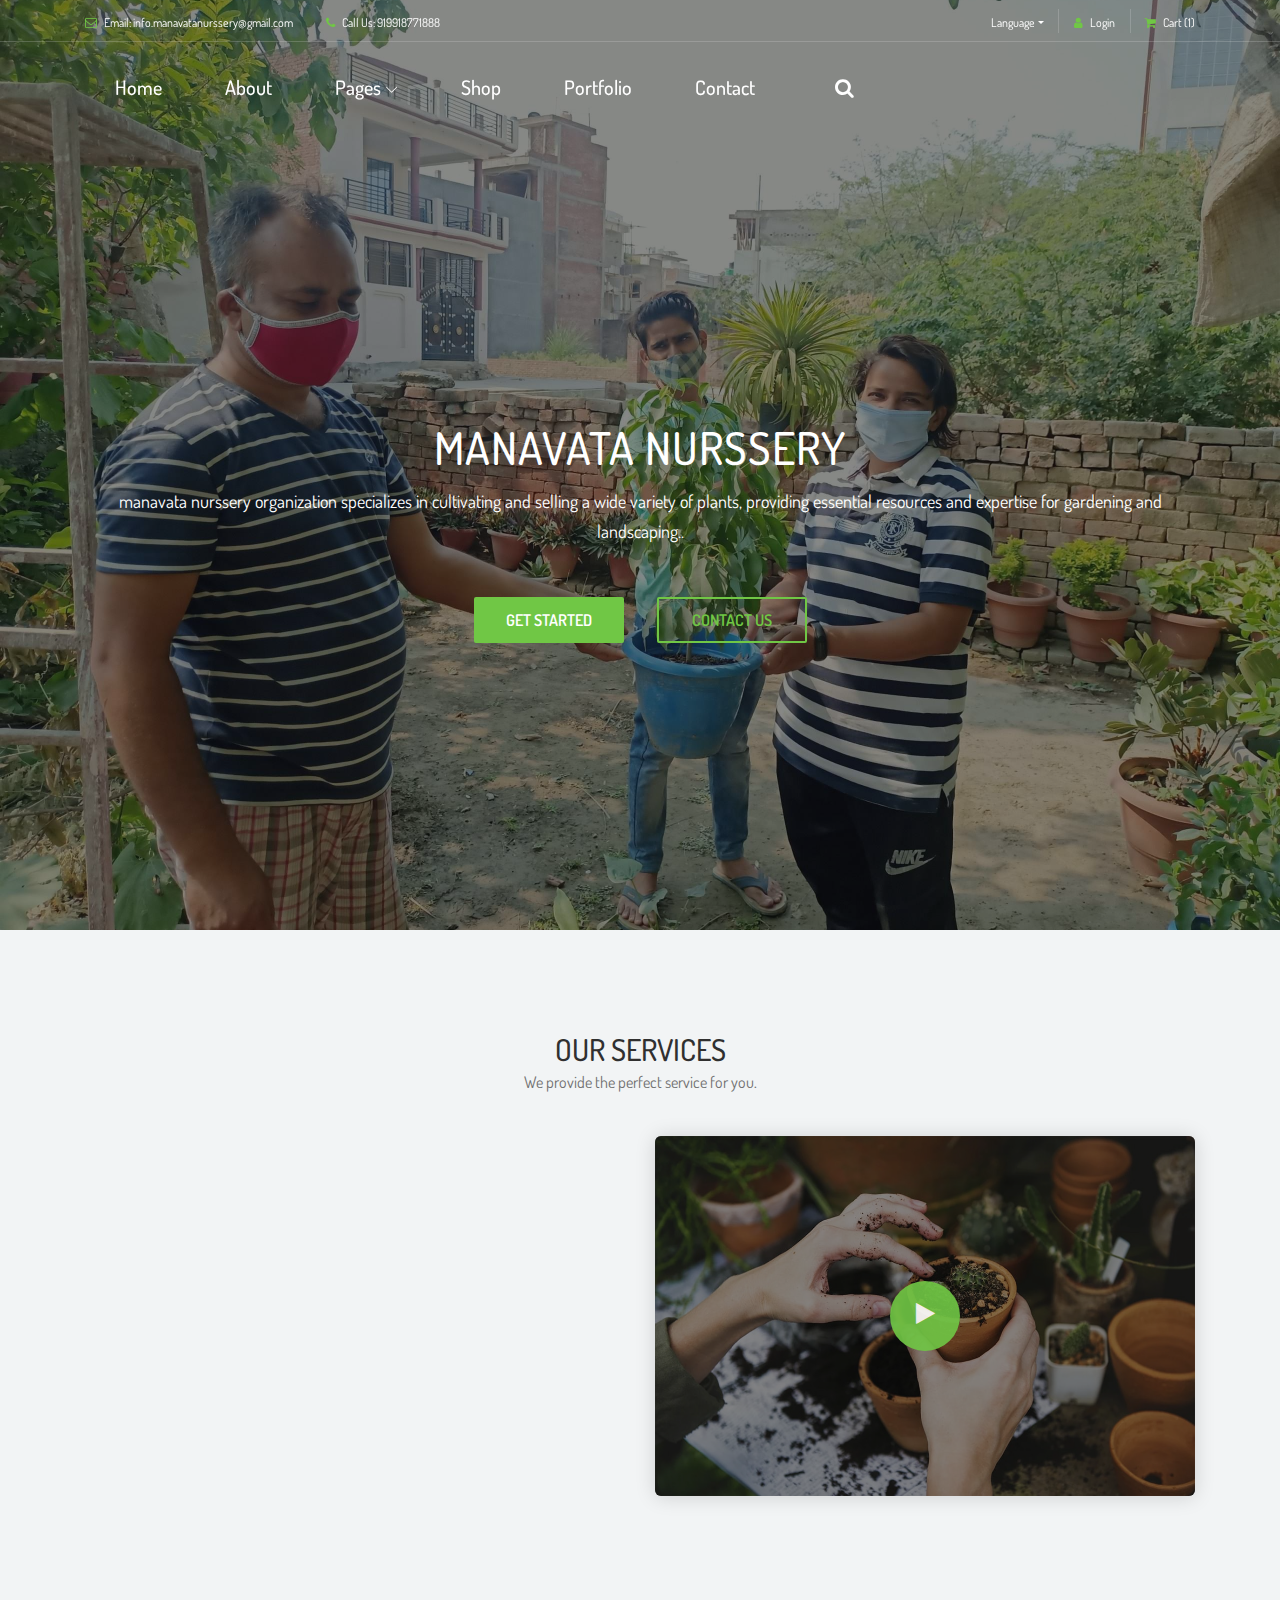
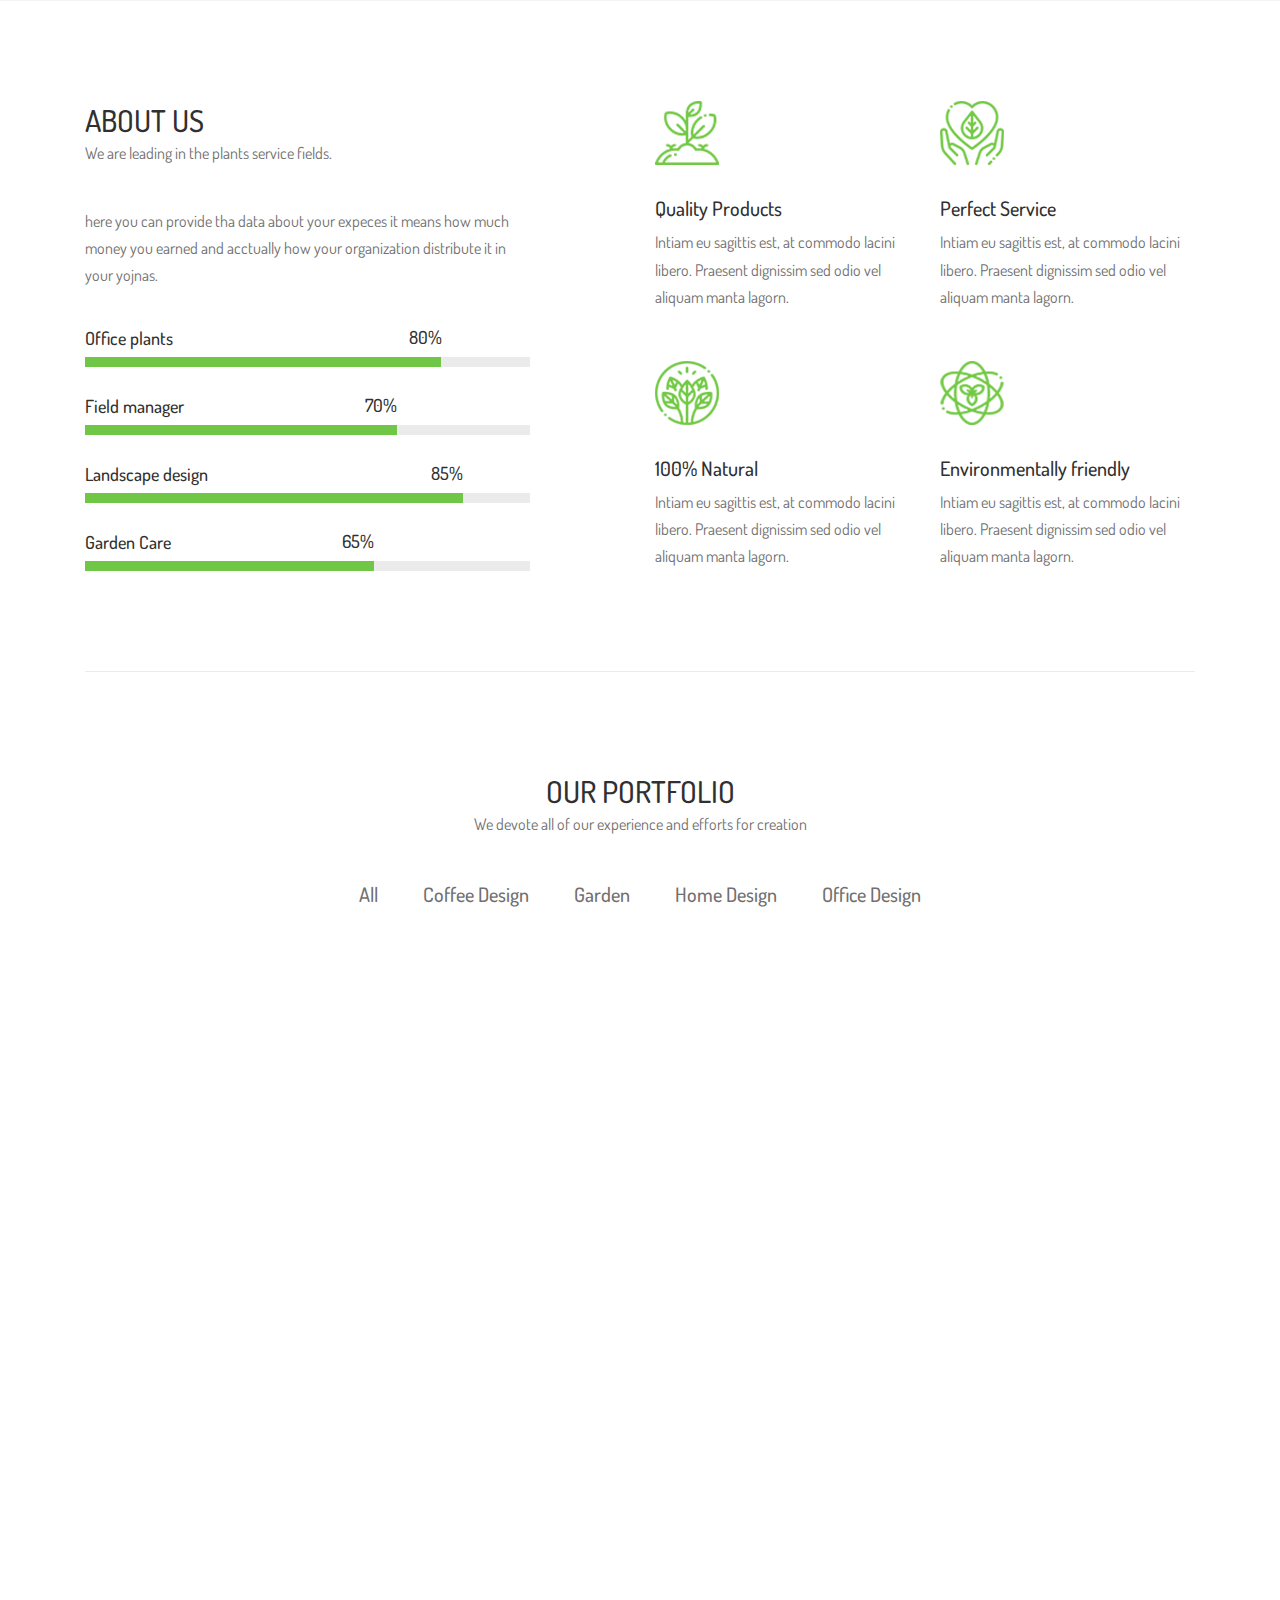
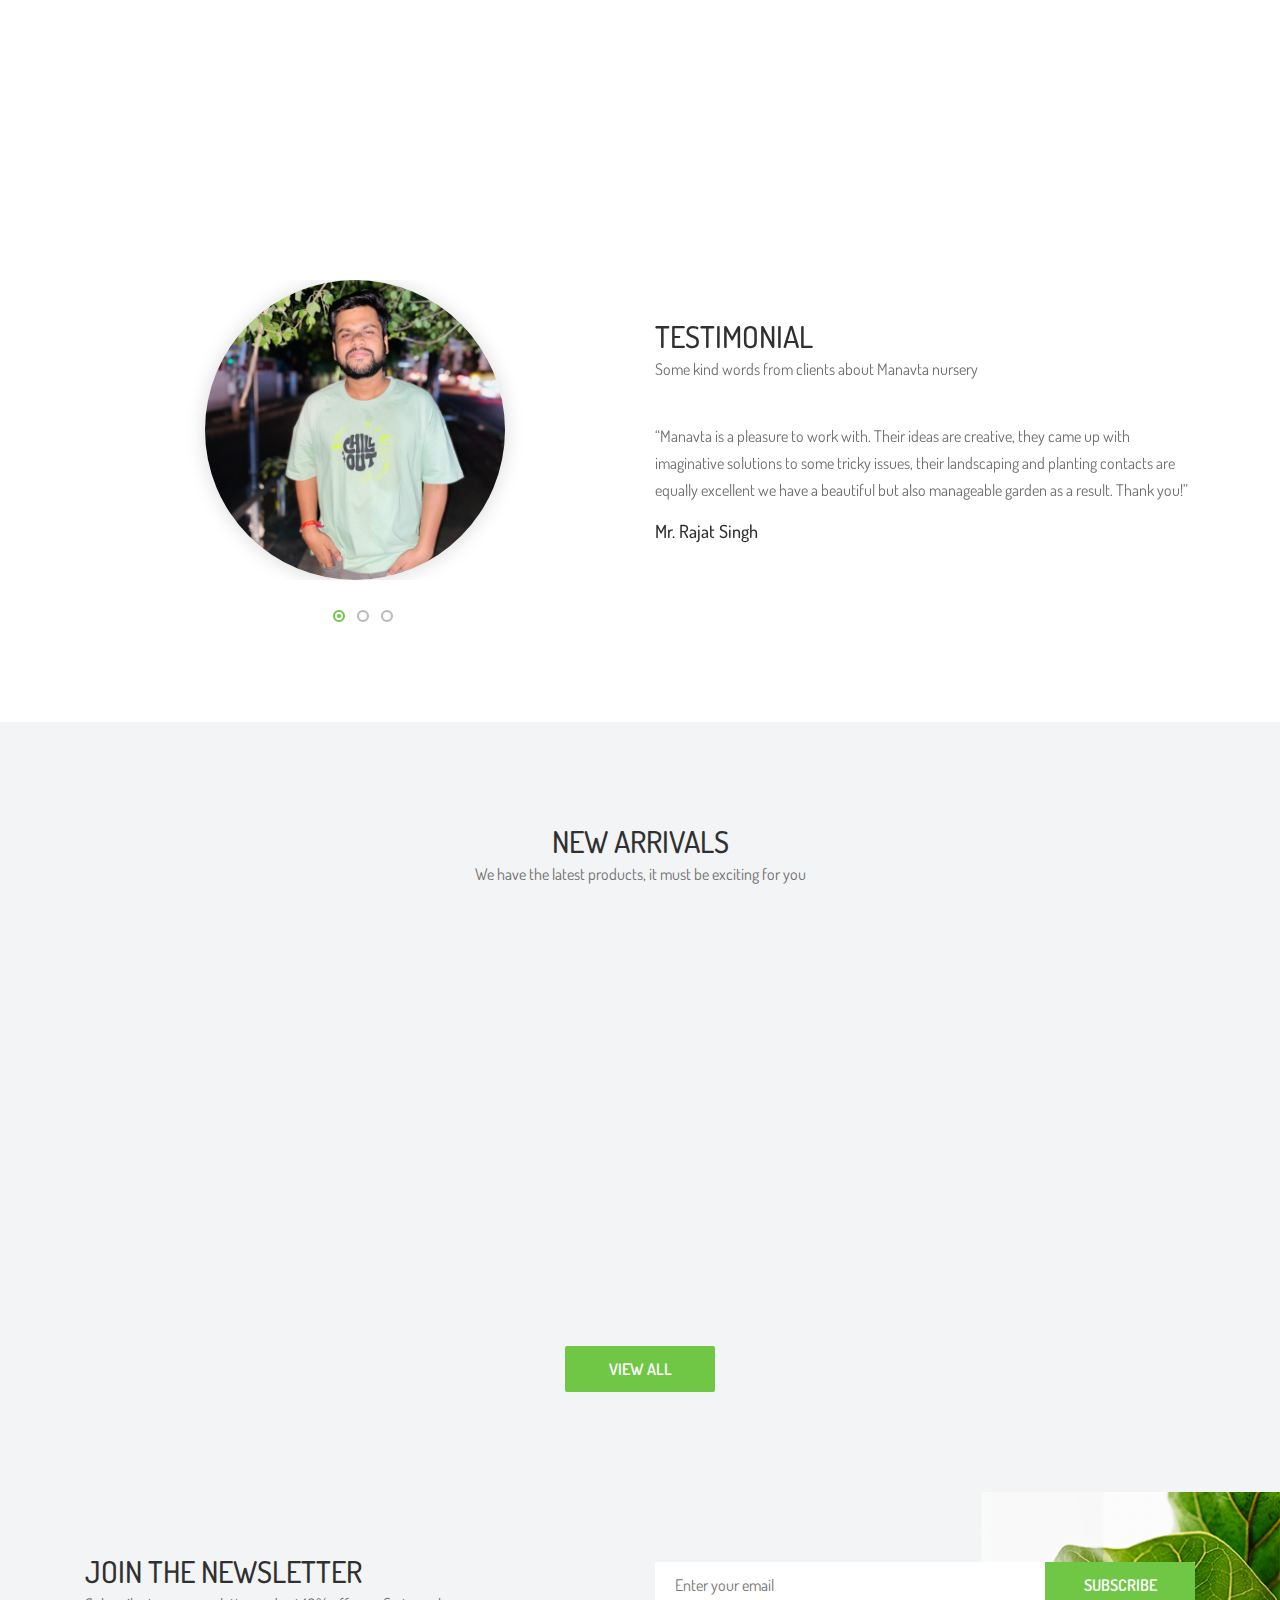
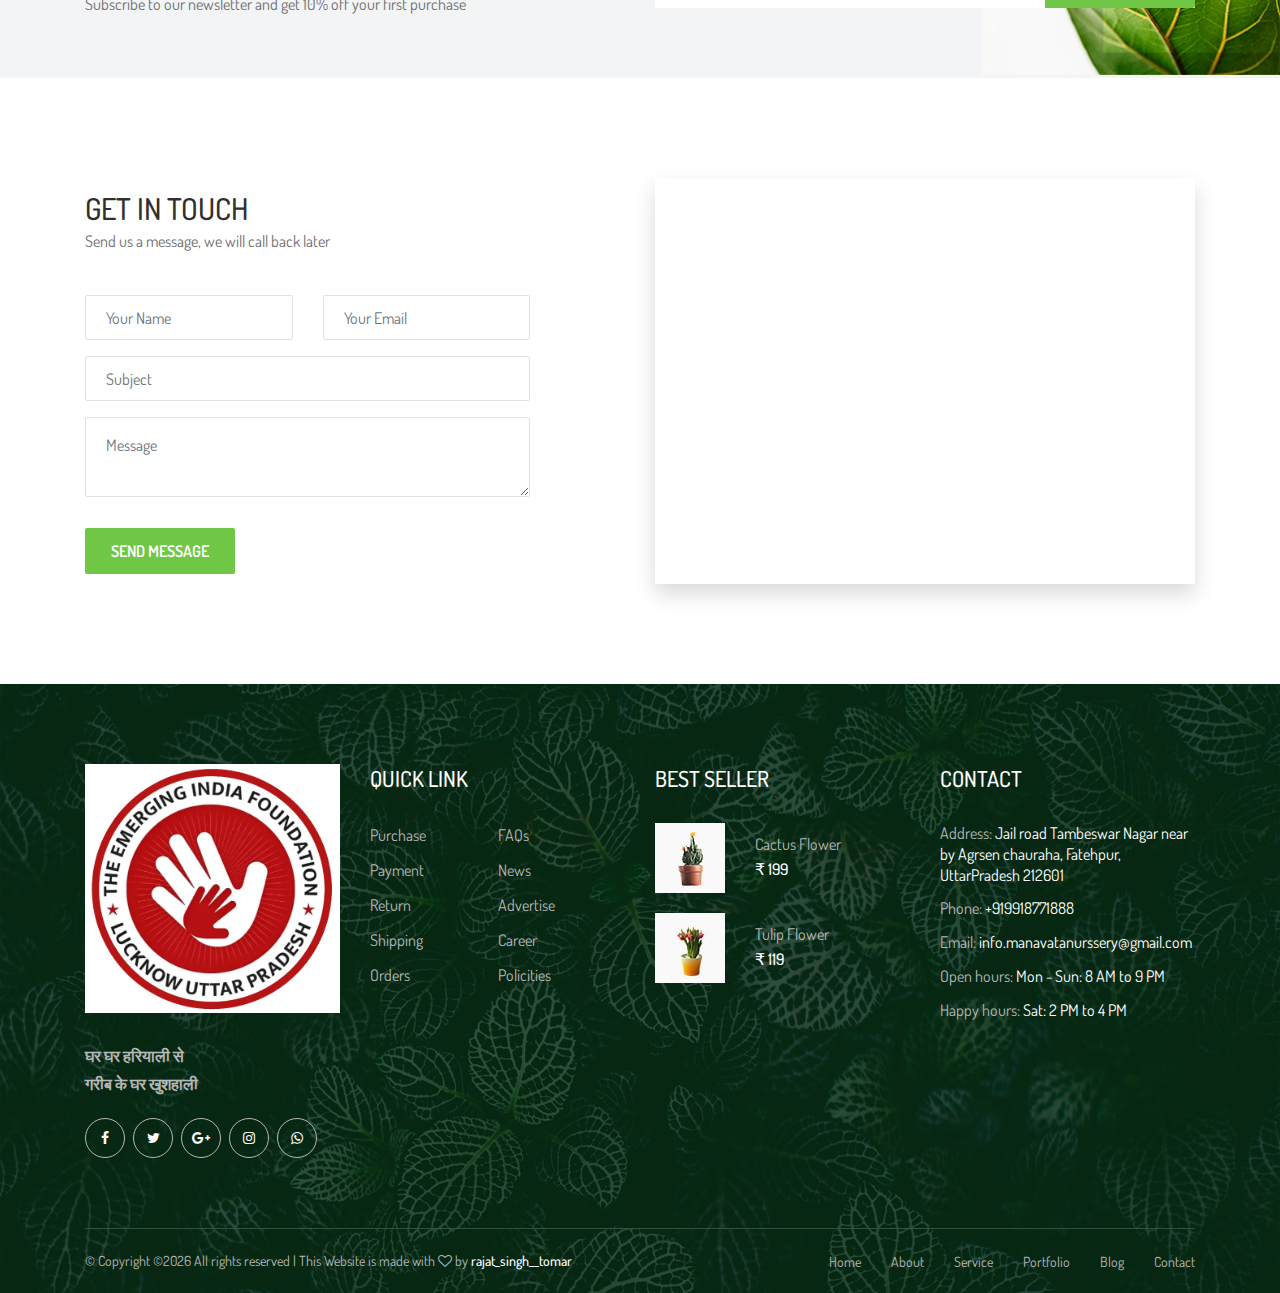
<file: index.html>
<!DOCTYPE html>
<html lang="en">

<head>
    <meta charset="UTF-8">
    <meta name="description" content="">
    <meta http-equiv="X-UA-Compatible" content="IE=edge">
    <meta name="viewport" content="width=device-width, initial-scale=1, shrink-to-fit=no">
    <!-- The above 4 meta tags *must* come first in the head; any other head content must come *after* these tags -->

    <!-- Title -->
    <title></title>

    <!-- Favicon -->
    <link rel="icon" href="img/core-img/favicon.ico">

    <!-- Core Stylesheet -->
    <link rel="stylesheet" href="style.css">

</head>

<body>
    <!-- Preloader -->
    <div class="preloader d-flex align-items-center justify-content-center">
        <div class="preloader-circle"></div>
        <div class="preloader-img">
            <img src="img/core-img/leaf.png" alt="">
        </div>
    </div>

    <!-- ##### Header Area Start ##### -->
    <header class="header-area">

        <!-- ***** Top Header Area ***** -->
        <div class="top-header-area">
            <div class="container">
                <div class="row">
                    <div class="col-12">
                        <div class="top-header-content d-flex align-items-center justify-content-between">
                            <!-- Top Header Content -->
                            <div class="top-header-meta">
                                <a href="#" data-toggle="tooltip" data-placement="bottom" title="infodeercreative@gmail.com"><i class="fa fa-envelope-o" aria-hidden="true"></i> <span>Email: info.manavatanurssery@gmail.com</span></a>
                                <a href="#" data-toggle="tooltip" data-placement="bottom" title="+1 234 122 122"><i class="fa fa-phone" aria-hidden="true"></i> <span>Call Us: 919918771888</span></a>
                            </div>

                            <!-- Top Header Content -->
                            <div class="top-header-meta d-flex">
                                <!-- Language Dropdown -->
                                <div class="language-dropdown">
                                    <div class="dropdown">
                                        <button class="btn btn-secondary dropdown-toggle mr-30" type="button" id="dropdownMenuButton" data-toggle="dropdown" aria-haspopup="true" aria-expanded="false">Language</button>
                                        <div class="dropdown-menu" aria-labelledby="dropdownMenuButton">
                                            <a class="dropdown-item" href="#">USA</a>
                                            <a class="dropdown-item" href="#">UK</a>
                                            <a class="dropdown-item" href="#">Bangla</a>
                                            <a class="dropdown-item" href="#">Hindi</a>
                                            <a class="dropdown-item" href="#">Spanish</a>
                                            <a class="dropdown-item" href="#">Latin</a>
                                        </div>
                                    </div>
                                </div>
                                <!-- Login -->
                                <div class="login">
                                    <a href="#"><i class="fa fa-user" aria-hidden="true"></i> <span>Login</span></a>
                                </div>
                                <!-- Cart -->
                                <div class="cart">
                                    <a href="#"><i class="fa fa-shopping-cart" aria-hidden="true"></i> <span>Cart <span class="cart-quantity">(1)</span></span></a>
                                </div>
                            </div>
                        </div>
                    </div>
                </div>
            </div>
        </div>

        <!-- ***** Navbar Area ***** -->
        <div class="alazea-main-menu">
            <div class="classy-nav-container breakpoint-off">
                <div class="container">
                    <!-- Menu -->
                    <nav class="classy-navbar justify-content-between" id="alazeaNav">

                        <!-- Nav Brand -->
                        <!-- <a href="index.html" class="nav-brand"><img src="img/core-img/logo.png" alt=""></a> -->
<!-- logo is not fanilized yet we need to use the same logo in the navebar  -->
                        <!-- Navbar Toggler -->
                        <div class="classy-navbar-toggler">
                            <span class="navbarToggler"><span></span><span></span><span></span></span>
                        </div>

                        <!-- Menu -->
                        <div class="classy-menu">

                            <!-- Close Button -->
                            <div class="classycloseIcon">
                                <div class="cross-wrap"><span class="top"></span><span class="bottom"></span></div>
                            </div>

                            <!-- Navbar Start -->
                            <div class="classynav">
                                <ul>
                                    <li><a href="index.html">Home</a></li>
                                    <li><a href="about.html">About</a></li>
                                    <li><a href="#">Pages</a>
                                        <ul class="dropdown">
                                            <li><a href="index.html">Home</a></li>
                                            <li><a href="about.html">About</a></li>
                                            <li><a href="shop.html">Shop</a>
                                                <ul class="dropdown">
                                                    <li><a href="shop.html">Shop</a></li>
                                                    <li><a href="shop-details.html">Shop Details</a></li>
                                                    <li><a href="cart.html">Shopping Cart</a></li>
                                                    <li><a href="checkout.html">Checkout</a></li>
                                                </ul>
                                            </li>
                                            <li><a href="portfolio.html">Portfolio</a>
                                                <ul class="dropdown">
                                                    <li><a href="portfolio.html">Portfolio</a></li>
                                                    <li><a href="single-portfolio.html">Portfolio Details</a></li>
                                                </ul>
                                            </li>
                                            <li><a href="blog.html">Blog</a>
                                                <ul class="dropdown">
                                                    <li><a href="blog.html">Blog</a></li>
                                                    <li><a href="single-post.html">Blog Details</a></li>
                                                </ul>
                                            </li>
                                            <li><a href="contact.html">Contact</a></li>
                                        </ul>
                                    </li>
                                    <li><a href="shop.html">Shop</a></li>
                                    <li><a href="portfolio.html">Portfolio</a></li>
                                    <li><a href="contact.html">Contact</a></li>
                                </ul>

                                <!-- Search Icon -->
                                <div id="searchIcon">
                                    <i class="fa fa-search" aria-hidden="true"></i>
                                </div>

                            </div>
                            <!-- Navbar End -->
                        </div>
                    </nav>

                    <!-- Search Form -->
                    <div class="search-form">
                        <form action="#" method="get">
                            <input type="search" name="search" id="search" placeholder="Type keywords &amp; press enter...">
                            <button type="submit" class="d-none"></button>
                        </form>
                        <!-- Close Icon -->
                        <div class="closeIcon"><i class="fa fa-times" aria-hidden="true"></i></div>
                    </div>
                </div>
            </div>
        </div>
    </header>
    <!-- ##### Header Area End ##### -->

    <!-- ##### Hero Area Start ##### -->
    <section class="hero-area">
        <div class="hero-post-slides owl-carousel">

            <!-- Single Hero Post -->
            <div class="single-hero-post bg-overlay">
                <!-- Post Image -->
                <div class="slide-img bg-img" style="background-image: url( banner1.jpg);"></div>
                <div class="container h-100">
                    <div class="row h-100 align-items-center">
                        <div class="col-12">
                            <!-- Post Content -->
                            <div class="hero-slides-content text-center">
                                <h2>manavata Nurssery</h2>
                                <p>manavata nurssery organization specializes in cultivating and selling a wide variety of plants, providing essential resources and expertise for gardening and landscaping..</p>
                                <div class="welcome-btn-group">
                                    <a href="shop.html" class="btn alazea-btn mr-30">GET STARTED</a>
                                    <a href="contact.html" class="btn alazea-btn active">CONTACT US</a>
                                </div>
                            </div>
                        </div>
                    </div>
                </div>
            </div>

            <!-- Single Hero Post -->
            <div class="single-hero-post bg-overlay">
                <!-- Post Image -->
                <div class="slide-img bg-img" style="background-image: url(banner2.jpg);"></div>
                <div class="container h-100">
                    <div class="row h-100 align-items-center">
                        <div class="col-12">
                            <!-- Post Content -->
                            <div class="hero-slides-content text-center">
                                <h2>manavata Nurssery</h2>
                                <p>manavata nurssery organization specializes in cultivating and selling a wide variety of plants, providing essential resources and expertise for gardening and landscaping.</p>
                                <div class="welcome-btn-group">
                                    <a href="shop.html" class="btn alazea-btn mr-30">GET STARTED</a>
                                    <a href="contact.html" class="btn alazea-btn active">CONTACT US</a>
                                </div>
                            </div>
                        </div>
                    </div>
                </div>
            </div>

        </div>
    </section>
    <!-- ##### Hero Area End ##### -->

    <!-- ##### Service Area Start ##### -->
    <section class="our-services-area bg-gray section-padding-100-0">
        <div class="container">
            <div class="row">
                <div class="col-12">
                    <!-- Section Heading -->
                    <div class="section-heading text-center">
                        <h2>OUR SERVICES</h2>
                        <p>We provide the perfect service for you.</p>
                    </div>
                </div>
            </div>

            <div class="row justify-content-between">
                <div class="col-12 col-lg-5">
                    <div class="alazea-service-area mb-100">

                        <!-- Single Service Area -->
                        <div class="single-service-area d-flex align-items-center wow fadeInUp" data-wow-delay="100ms">
                            <!-- Icon -->
                            <div class="service-icon mr-30">
                                <img src="img/core-img/s1.png" alt="">
                            </div>
                            <!-- Content -->
                            <div class="service-content">
                                <h5>Plants Care</h5>
                                <p>In Aenean purus, pretium sito amet sapien denim moste consectet sedoni urna placerat sodales.service its.</p>
                            </div>
                        </div>

                        <!-- Single Service Area -->
                        <div class="single-service-area d-flex align-items-center wow fadeInUp" data-wow-delay="300ms">
                            <!-- Icon -->
                            <div class="service-icon mr-30">
                                <img src="img/core-img/s2.png" alt="">
                            </div>
                            <!-- Content -->
                            <div class="service-content">
                                <h5>Pressure Washing</h5>
                                <p>In Aenean purus, pretium sito amet sapien denim moste consectet sedoni urna placerat sodales.service its.</p>
                            </div>
                        </div>

                        <!-- Single Service Area -->
                        <div class="single-service-area d-flex align-items-center wow fadeInUp" data-wow-delay="500ms">
                            <!-- Icon -->
                            <div class="service-icon mr-30">
                                <img src="img/core-img/s3.png" alt="">
                            </div>
                            <!-- Content -->
                            <div class="service-content">
                                <h5>Tree Service &amp; Trimming</h5>
                                <p>In Aenean purus, pretium sito amet sapien denim moste consectet sedoni urna placerat sodales.service its.</p>
                            </div>
                        </div>

                    </div>
                </div>

                <div class="col-12 col-lg-6">
                    <div class="alazea-video-area bg-overlay mb-100">
                        <img src="img/bg-img/23.jpg" alt="">
                        <a href="http://www.youtube.com/watch?v=7HKoqNJtMTQ" class="video-icon">
                            <i class="fa fa-play" aria-hidden="true"></i>
                        </a>
                    </div>
                </div>
            </div>
        </div>
    </section>
    <!-- ##### Service Area End ##### -->

    <!-- ##### About Area Start ##### -->
    <section class="about-us-area section-padding-100-0">
        <div class="container">
            <div class="row justify-content-between">
                <div class="col-12 col-lg-5">
                    <!-- Section Heading -->
                    <div class="section-heading">
                        <h2>ABOUT US</h2>
                        <p>We are leading in the plants service fields.</p>
                    </div>
                    <p>here you can provide tha data about your expeces
                        it means how much money you earned and acctually how your organization distribute it in your yojnas.</p>

                    <!-- Progress Bar Content Area -->
                    <div class="alazea-progress-bar mb-50">
                        <!-- Single Progress Bar -->
                        <div class="single_progress_bar">
                            <p>Office plants</p>
                            <div id="bar1" class="barfiller">
                                <div class="tipWrap">
                                    <span class="tip"></span>
                                </div>
                                <span class="fill" data-percentage="80"></span>
                            </div>
                        </div>

                        <!-- Single Progress Bar -->
                        <div class="single_progress_bar">
                            <p>Field manager</p>
                            <div id="bar2" class="barfiller">
                                <div class="tipWrap">
                                    <span class="tip"></span>
                                </div>
                                <span class="fill" data-percentage="70"></span>
                            </div>
                        </div>

                        <!-- Single Progress Bar -->
                        <div class="single_progress_bar">
                            <p>Landscape design</p>
                            <div id="bar3" class="barfiller">
                                <div class="tipWrap">
                                    <span class="tip"></span>
                                </div>
                                <span class="fill" data-percentage="85"></span>
                            </div>
                        </div>

                        <!-- Single Progress Bar -->
                        <div class="single_progress_bar">
                            <p>Garden Care</p>
                            <div id="bar4" class="barfiller">
                                <div class="tipWrap">
                                    <span class="tip"></span>
                                </div>
                                <span class="fill" data-percentage="65"></span>
                            </div>
                        </div>
                    </div>
                </div>

                <div class="col-12 col-lg-6">
                    <div class="alazea-benefits-area">
                        <div class="row">
                            <!-- Single Benefits Area -->
                            <div class="col-12 col-sm-6">
                                <div class="single-benefits-area">
                                    <img src="img/core-img/b1.png" alt="">
                                    <h5>Quality Products</h5>
                                    <p>Intiam eu sagittis est, at commodo lacini libero. Praesent dignissim sed odio vel aliquam manta lagorn.</p>
                                </div>
                            </div>

                            <!-- Single Benefits Area -->
                            <div class="col-12 col-sm-6">
                                <div class="single-benefits-area">
                                    <img src="img/core-img/b2.png" alt="">
                                    <h5>Perfect Service</h5>
                                    <p>Intiam eu sagittis est, at commodo lacini libero. Praesent dignissim sed odio vel aliquam manta lagorn.</p>
                                </div>
                            </div>

                            <!-- Single Benefits Area -->
                            <div class="col-12 col-sm-6">
                                <div class="single-benefits-area">
                                    <img src="img/core-img/b3.png" alt="">
                                    <h5>100% Natural</h5>
                                    <p>Intiam eu sagittis est, at commodo lacini libero. Praesent dignissim sed odio vel aliquam manta lagorn.</p>
                                </div>
                            </div>

                            <!-- Single Benefits Area -->
                            <div class="col-12 col-sm-6">
                                <div class="single-benefits-area">
                                    <img src="img/core-img/b4.png" alt="">
                                    <h5>Environmentally friendly</h5>
                                    <p>Intiam eu sagittis est, at commodo lacini libero. Praesent dignissim sed odio vel aliquam manta lagorn.</p>
                                </div>
                            </div>
                        </div>
                    </div>
                </div>
            </div>
        </div>

        <div class="container">
            <div class="row">
                <div class="col-12">
                    <div class="border-line"></div>
                </div>
            </div>
        </div>
    </section>
    <!-- ##### About Area End ##### -->

    <!-- ##### Portfolio Area Start ##### -->
    <section class="alazea-portfolio-area section-padding-100-0">
        <div class="container">
            <div class="row">
                <div class="col-12">
                    <!-- Section Heading -->
                    <div class="section-heading text-center">
                        <h2>OUR PORTFOLIO</h2>
                        <p>We devote all of our experience and efforts for creation</p>
                    </div>
                </div>
            </div>
        </div>

        <div class="container-fluid">
            <div class="row">
                <div class="col-12">
                    <div class="alazea-portfolio-filter">
                        <div class="portfolio-filter">
                            <button class="btn active" data-filter="*">All</button>
                            <button class="btn" data-filter=".design">Coffee Design</button>
                            <button class="btn" data-filter=".garden">Garden</button>
                            <button class="btn" data-filter=".home-design">Home Design</button>
                            <button class="btn" data-filter=".office-design">Office Design</button>
                        </div>
                    </div>
                </div>
            </div>

            <div class="row alazea-portfolio">

                <!-- Single Portfolio Area -->
                <div class="col-12 col-sm-6 col-lg-3 single_portfolio_item design home-design wow fadeInUp" data-wow-delay="100ms">
                    <!-- Portfolio Thumbnail -->
                    <div class="portfolio-thumbnail bg-img" style="background-image: url(img/bg-img/16.jpg);"></div>
                    <!-- Portfolio Hover Text -->
                    <div class="portfolio-hover-overlay">
                        <a href="img/bg-img/16.jpg" class="portfolio-img d-flex align-items-center justify-content-center" title="Portfolio 1">
                            <div class="port-hover-text">
                                <h3>Minimal Flower Store</h3>
                                <h5>Office Plants</h5>
                            </div>
                        </a>
                    </div>
                </div>

                <!-- Single Portfolio Area -->
                <div class="col-12 col-sm-6 col-lg-3 single_portfolio_item garden wow fadeInUp" data-wow-delay="200ms">
                    <!-- Portfolio Thumbnail -->
                    <div class="portfolio-thumbnail bg-img" style="background-image: url(img/bg-img/17.jpg);"></div>
                    <!-- Portfolio Hover Text -->
                    <div class="portfolio-hover-overlay">
                        <a href="img/bg-img/17.jpg" class="portfolio-img d-flex align-items-center justify-content-center" title="Portfolio 2">
                            <div class="port-hover-text">
                                <h3>Minimal Flower Store</h3>
                                <h5>Office Plants</h5>
                            </div>
                        </a>
                    </div>
                </div>

                <!-- Single Portfolio Area -->
                <div class="col-12 col-sm-6 col-lg-3 single_portfolio_item garden design wow fadeInUp" data-wow-delay="300ms">
                    <!-- Portfolio Thumbnail -->
                    <div class="portfolio-thumbnail bg-img" style="background-image: url(img/bg-img/18.jpg);"></div>
                    <!-- Portfolio Hover Text -->
                    <div class="portfolio-hover-overlay">
                        <a href="img/bg-img/18.jpg" class="portfolio-img d-flex align-items-center justify-content-center" title="Portfolio 3">
                            <div class="port-hover-text">
                                <h3>Minimal Flower Store</h3>
                                <h5>Office Plants</h5>
                            </div>
                        </a>
                    </div>
                </div>

                <!-- Single Portfolio Area -->
                <div class="col-12 col-sm-6 col-lg-3 single_portfolio_item garden office-design wow fadeInUp" data-wow-delay="400ms">
                    <!-- Portfolio Thumbnail -->
                    <div class="portfolio-thumbnail bg-img" style="background-image: url(img/bg-img/19.jpg);"></div>
                    <!-- Portfolio Hover Text -->
                    <div class="portfolio-hover-overlay">
                        <a href="img/bg-img/19.jpg" class="portfolio-img d-flex align-items-center justify-content-center" title="Portfolio 4">
                            <div class="port-hover-text">
                                <h3>Minimal Flower Store</h3>
                                <h5>Office Plants</h5>
                            </div>
                        </a>
                    </div>
                </div>

                <!-- Single Portfolio Area -->
                <div class="col-12 col-sm-6 col-lg-3 single_portfolio_item design office-design wow fadeInUp" data-wow-delay="100ms">
                    <!-- Portfolio Thumbnail -->
                    <div class="portfolio-thumbnail bg-img" style="background-image: url(img/bg-img/20.jpg);"></div>
                    <!-- Portfolio Hover Text -->
                    <div class="portfolio-hover-overlay">
                        <a href="img/bg-img/20.jpg" class="portfolio-img d-flex align-items-center justify-content-center" title="Portfolio 5">
                            <div class="port-hover-text">
                                <h3>Minimal Flower Store</h3>
                                <h5>Office Plants</h5>
                            </div>
                        </a>
                    </div>
                </div>

                <!-- Single Portfolio Area -->
                <div class="col-12 col-sm-6 col-lg-3 single_portfolio_item garden wow fadeInUp" data-wow-delay="200ms">
                    <!-- Portfolio Thumbnail -->
                    <div class="portfolio-thumbnail bg-img" style="background-image: url(img/bg-img/21.jpg);"></div>
                    <!-- Portfolio Hover Text -->
                    <div class="portfolio-hover-overlay">
                        <a href="img/bg-img/21.jpg" class="portfolio-img d-flex align-items-center justify-content-center" title="Portfolio 6">
                            <div class="port-hover-text">
                                <h3>Minimal Flower Store</h3>
                                <h5>Office Plants</h5>
                            </div>
                        </a>
                    </div>
                </div>

                <!-- Single Portfolio Area -->
                <div class="col-12 col-lg-6 single_portfolio_item home-design wow fadeInUp" data-wow-delay="300ms">
                    <!-- Portfolio Thumbnail -->
                    <div class="portfolio-thumbnail bg-img" style="background-image: url(img/bg-img/22.jpg);"></div>
                    <!-- Portfolio Hover Text -->
                    <div class="portfolio-hover-overlay">
                        <a href="img/bg-img/22.jpg" class="portfolio-img d-flex align-items-center justify-content-center" title="Portfolio 7">
                            <div class="port-hover-text">
                                <h3>Minimal Flower Store</h3>
                                <h5>Office Plants</h5>
                            </div>
                        </a>
                    </div>
                </div>

            </div>
        </div>
    </section>
    <!-- ##### Portfolio Area End ##### -->

    <!-- ##### Testimonial Area Start ##### -->
    <section class="testimonial-area section-padding-100">
        <div class="container">
            <div class="row">
                <div class="col-12">
                    <div class="testimonials-slides owl-carousel">

                        <!-- Single Testimonial Slide -->
                        <div class="single-testimonial-slide">
                            <div class="row align-items-center">
                                <div class="col-12 col-md-6">
                                    <div class="testimonial-thumb">
                                        <img src="file.jpg" alt="">
                                    </div>
                                </div>
                                <div class="col-12 col-md-6">
                                    <div class="testimonial-content">
                                        <!-- Section Heading -->
                                        <div class="section-heading">
                                            <h2>TESTIMONIAL</h2>
                                            <p>Some kind words from clients about Manavta nursery</p>
                                        </div>
                                        <p>“Manavta is a pleasure to work with. Their ideas are creative, they came up with imaginative solutions to some tricky issues, their landscaping and planting contacts are equally excellent we have a beautiful but also manageable garden as a result. Thank you!”</p>
                                        <div class="testimonial-author-info">
                                            <h6>Mr. Rajat Singh</h6>
                                            <!-- <p>CEO of </p> -->
                                        </div>
                                    </div>
                                </div>
                            </div>
                        </div>

                        <!-- Single Testimonial Slide -->
                        <div class="single-testimonial-slide">
                            <div class="row align-items-center">
                                <div class="col-12 col-md-6">
                                    <div class="testimonial-thumb">
                                        <img src="dr. himanshu manavta nuurssary.jpg" alt="">
                                    </div>
                                </div>
                                <div class="col-12 col-md-6">
                                    <div class="testimonial-content">
                                        <!-- Section Heading -->
                                        <div class="section-heading">
                                            <h2>TESTIMONIAL</h2>
                                            <p>Some kind words from clients about manavatanurssery</p>
                                        </div>
                                        <p>“ManavtaNurssery is a pleasure to work with. Their ideas are creative, they came up with imaginative solutions to some tricky issues, their landscaping and planting contacts are equally excellent we have a beautiful but also manageable garden as a result. Thank you!”</p>
                                        <div class="testimonial-author-info">
                                            <h6>Dr. Himanshu</h6>
                                            <p>CEO of manavatanurssery</p>
                                        </div>
                                    </div>
                                </div>
                            </div>
                        </div>

                        <!-- Single Testimonial Slide -->
                        <div class="single-testimonial-slide">
                            <div class="row align-items-center">
                                <div class="col-12 col-md-6">
                                    <div class="testimonial-thumb">
                                        <img src="img/bg-img/15.jpg" alt="">
                                    </div>
                                </div>
                                <div class="col-12 col-md-6">
                                    <div class="testimonial-content">
                                        <!-- Section Heading -->
                                        <div class="section-heading">
                                            <h2>TESTIMONIAL</h2>
                                            <p>Some kind words from clients about Manawatanusery</p>
                                        </div>
                                        <p>Lorem ipsum dolor sit amet consectetur adipisicing elit. Error asperiores excepturi repudiandae dolor cupiditate facilis temporibus sint voluptas, unde labore et molestias corrupti eaque. Illum quo suscipit aut perspiciatis, atque eveniet impedit maxime iusto, exercitationem officia quasi et dolore vitae!</p>
                                        <div class="testimonial-author-info">
                                            <h6>Mr. Jonas Nick</h6>
                                            <p>CEO of NAVATECH</p>
                                        </div>
                                    </div>
                                </div>
                            </div>
                        </div>

                    </div>
                </div>
            </div>
        </div>
    </section>
    <!-- ##### Testimonial Area End ##### -->

    <!-- ##### Product Area Start ##### -->
    <section class="new-arrivals-products-area bg-gray section-padding-100">
        <div class="container">
            <div class="row">
                <div class="col-12">
                    <!-- Section Heading -->
                    <div class="section-heading text-center">
                        <h2>NEW ARRIVALS</h2>
                        <p>We have the latest products, it must be exciting for you</p>
                    </div>
                </div>
            </div>

            <div class="row">

                <!-- Single Product Area -->
                <div class="col-12 col-sm-6 col-lg-3">
                    <div class="single-product-area mb-50 wow fadeInUp" data-wow-delay="100ms">
                        <!-- Product Image -->
                        <div class="product-img">
                            <a href="shop-details.html"><img src="img/bg-img/9.jpg" alt=""></a>
                            <!-- Product Tag -->
                            <div class="product-tag">
                                <a href="#">Hot</a>
                            </div>
                            <div class="product-meta d-flex">
                                <a href="#" class="wishlist-btn"><i class="icon_heart_alt"></i></a>
                                <a href="cart.html" class="add-to-cart-btn">Add to cart</a>
                                <a href="#" class="compare-btn"><i class="arrow_left-right_alt"></i></a>
                            </div>
                        </div>
                        <!-- Product Info -->
                        <div class="product-info mt-15 text-center">
                            <a href="shop-details.html">
                                <p>Cactus Flower</p>
                            </a>
                            <h6>₹ 199</h6>
                        </div>
                    </div>
                </div>

                <!-- Single Product Area -->
                <div class="col-12 col-sm-6 col-lg-3">
                    <div class="single-product-area mb-50 wow fadeInUp" data-wow-delay="200ms">
                        <!-- Product Image -->
                        <div class="product-img">
                            <a href="shop-details.html"><img src="img/bg-img/10.jpg" alt=""></a>
                            <div class="product-meta d-flex">
                                <a href="#" class="wishlist-btn"><i class="icon_heart_alt"></i></a>
                                <a href="cart.html" class="add-to-cart-btn">Add to cart</a>
                                <a href="#" class="compare-btn"><i class="arrow_left-right_alt"></i></a>
                            </div>
                        </div>
                        <!-- Product Info -->
                        <div class="product-info mt-15 text-center">
                            <a href="shop-details.html">
                                <p>Cactus Flower</p>
                            </a>
                            <h6>₹ 199</h6>
                        </div>
                    </div>
                </div>

                <!-- Single Product Area -->
                <div class="col-12 col-sm-6 col-lg-3">
                    <div class="single-product-area mb-50 wow fadeInUp" data-wow-delay="300ms">
                        <!-- Product Image -->
                        <div class="product-img">
                            <a href="shop-details.html"><img src="img/bg-img/11.jpg" alt=""></a>
                            <div class="product-meta d-flex">
                                <a href="#" class="wishlist-btn"><i class="icon_heart_alt"></i></a>
                                <a href="cart.html" class="add-to-cart-btn">Add to cart</a>
                                <a href="#" class="compare-btn"><i class="arrow_left-right_alt"></i></a>
                            </div>
                        </div>
                        <!-- Product Info -->
                        <div class="product-info mt-15 text-center">
                            <a href="shop-details.html">
                                <p>Cactus Flower</p>
                            </a>
                            <h6>₹ 199</h6>
                        </div>
                    </div>
                </div>

                <!-- Single Product Area -->
                <div class="col-12 col-sm-6 col-lg-3">
                    <div class="single-product-area mb-50 wow fadeInUp" data-wow-delay="400ms">
                        <!-- Product Image -->
                        <div class="product-img">
                            <a href="shop-details.html"><img src="img/bg-img/12.jpg" alt=""></a>
                            <!-- Product Tag -->
                            <div class="product-tag sale-tag">
                                <a href="#">Hot</a>
                            </div>
                            <div class="product-meta d-flex">
                                <a href="#" class="wishlist-btn"><i class="icon_heart_alt"></i></a>
                                <a href="cart.html" class="add-to-cart-btn">Add to cart</a>
                                <a href="#" class="compare-btn"><i class="arrow_left-right_alt"></i></a>
                            </div>
                        </div>
                        <!-- Product Info -->
                        <div class="product-info mt-15 text-center">
                            <a href="shop-details.html">
                                <p>Cactus Flower</p>
                            </a>
                            <h6>₹ 199</h6>
                        </div>
                    </div>
                </div>

                <div class="col-12 text-center">
                    <a href="shop.html" class="btn alazea-btn">View All</a>
                </div>

            </div>
        </div>
    </section>
    <!-- ##### Product Area End ##### -->

    <!--  -->

    <!-- ##### Subscribe Area Start ##### -->
    <section class="subscribe-newsletter-area" style="background-image: url(img/bg-img/subscribe.png);">
        <div class="container">
            <div class="row align-items-center justify-content-between">
                <div class="col-12 col-lg-5">
                    <!-- Section Heading -->
                    <div class="section-heading mb-0">
                        <h2>Join the Newsletter</h2>
                        <p>Subscribe to our newsletter and get 10% off your first purchase</p>
                    </div>
                </div>
                <div class="col-12 col-lg-6">
                    <div class="subscribe-form">
                        <form action="#" method="get">
                            <input type="email" name="subscribe-email" id="subscribeEmail" placeholder="Enter your email">
                            <button type="submit" class="btn alazea-btn">SUBSCRIBE</button>
                        </form>
                    </div>
                </div>
            </div>
        </div>

        <!-- Subscribe Side Thumbnail -->
        <div class="subscribe-side-thumb wow fadeInUp" data-wow-delay="500ms">
            <img class="first-img" src="img/core-img/leaf.png" alt="">
        </div>
    </section>
    <!-- ##### Subscribe Area End ##### -->

    <!-- ##### Contact Area Start ##### -->
    <section class="contact-area section-padding-100-0">
        <div class="container">
            <div class="row align-items-center justify-content-between">
                <div class="col-12 col-lg-5">
                    <!-- Section Heading -->
                    <div class="section-heading">
                        <h2>GET IN TOUCH</h2>
                        <p>Send us a message, we will call back later</p>
                    </div>
                    <!-- Contact Form Area -->
                    <div class="contact-form-area mb-100">
                        <form action="#" method="post">
                            <div class="row">
                                <div class="col-12 col-sm-6">
                                    <div class="form-group">
                                        <input type="text" class="form-control" id="contact-name" placeholder="Your Name">
                                    </div>
                                </div>
                                <div class="col-12 col-sm-6">
                                    <div class="form-group">
                                        <input type="email" class="form-control" id="contact-email" placeholder="Your Email">
                                    </div>
                                </div>
                                <div class="col-12">
                                    <div class="form-group">
                                        <input type="text" class="form-control" id="contact-subject" placeholder="Subject">
                                    </div>
                                </div>
                                <div class="col-12">
                                    <div class="form-group">
                                        <textarea class="form-control" name="message" id="message" cols="30" rows="10" placeholder="Message"></textarea>
                                    </div>
                                </div>
                                <div class="col-12">
                                    <button type="submit" class="btn alazea-btn mt-15">Send Message</button>
                                </div>
                            </div>
                        </form>
                    </div>
                </div>

                <div class="col-12 col-lg-6">
                    <!-- Google Maps -->
                    <div class="map-area mb-100">
                        <iframe src="https://www.google.com/maps/embed?pb=!1m18!1m12!1m3!1d1126.5552752590188!2d80.79766371243804!3d25.94160747438078!2m3!1f0!2f0!3f0!3m2!1i1024!2i768!4f13.1!3m3!1m2!1s0x399c8355fcb7a191%3A0x54fbf80545fc7fe1!2sMANAVTA%20NURSERY!5e0!3m2!1sen!2sin!4v1722100863428!5m2!1sen!2sin" width="600" height="450" style="border:0;" allowfullscreen="" loading="lazy" referrerpolicy="no-referrer-when-downgrade"></iframe>
                    </div>
                </div>
            </div>
        </div>
    </section>
    <!-- ##### Contact Area End ##### -->

    <!-- ##### Footer Area Start ##### -->
    <footer class="footer-area bg-img" style="background-image: url(img/bg-img/3.jpg);">
        <!-- Main Footer Area -->
        <div class="main-footer-area">
            <div class="container">
                <div class="row">

                    <!-- Single Footer Widget -->
                    <div class="col-12 col-sm-6 col-lg-3">
                        <div class="single-footer-widget">
                            <div class="footer-logo mb-30">
                                <a href="#"><img src="logo.webp" alt=""></a>
                            </div>
                            <p> <b> घर घर हरियाली से <br>
                                गरीब के घर खुशहाली</b>
                                </p>
                            <div class="social-info">
                                <a href="https://www.facebook.com/TEIFoundation?mibextid=ZbWKwL"><i class="fa fa-facebook" aria-hidden="true"></i></a>
                                <a href="https://x.com/Himansh46056633/status/1728619066410324469"><i class="fa fa-twitter" aria-hidden="true"></i></a>
                                <a href="#"><i class="fa fa-google-plus" aria-hidden="true"></i></a>
                                <a href="https://www.instagram.com/teif_9918?igsh=NjRoM3diNjVmejA3"><i class="fa fa-instagram" aria-hidden="true"></i></a>
                                <a href="https://chat.whatsapp.com/EDMT03GT1BI6JOIgV77bbS"><i class="fa fa-whatsapp" aria-hidden="true"></i></a>
                            </div>
                        </div>
                    </div>

                    <!-- Single Footer Widget -->
                    <div class="col-12 col-sm-6 col-lg-3">
                        <div class="single-footer-widget">
                            <div class="widget-title">
                                <h5>QUICK LINK</h5>
                            </div>
                            <nav class="widget-nav">
                                <ul>
                                    <li><a href="#">Purchase</a></li>
                                    <li><a href="#">FAQs</a></li>
                                    <li><a href="#">Payment</a></li>
                                    <li><a href="#">News</a></li>
                                    <li><a href="#">Return</a></li>
                                    <li><a href="#">Advertise</a></li>
                                    <li><a href="#">Shipping</a></li>
                                    <li><a href="#">Career</a></li>
                                    <li><a href="#">Orders</a></li>
                                    <li><a href="#">Policities</a></li>
                                </ul>
                            </nav>
                        </div>
                    </div>

                    <!-- Single Footer Widget -->
                    <div class="col-12 col-sm-6 col-lg-3">
                        <div class="single-footer-widget">
                            <div class="widget-title">
                                <h5>BEST SELLER</h5>
                            </div>

                            <!-- Single Best Seller Products -->
                            <div class="single-best-seller-product d-flex align-items-center">
                                <div class="product-thumbnail">
                                    <a href="shop-details.html"><img src="img/bg-img/4.jpg" alt=""></a>
                                </div>
                                <div class="product-info">
                                    <a href="shop-details.html">Cactus Flower</a>
                                    <p>₹ 199</p>
                                </div>
                            </div>

                            <!-- Single Best Seller Products -->
                            <div class="single-best-seller-product d-flex align-items-center">
                                <div class="product-thumbnail">
                                    <a href="shop-details.html"><img src="img/bg-img/5.jpg" alt=""></a>
                                </div>
                                <div class="product-info">
                                    <a href="shop-details.html">Tulip Flower</a>
                                    <p>₹ 119</p>
                                </div>
                            </div>
                        </div>
                    </div>

                    <!-- Single Footer Widget -->
                    <div class="col-12 col-sm-6 col-lg-3">
                        <div class="single-footer-widget">
                            <div class="widget-title">
                                <h5>CONTACT</h5>
                            </div>

                            <div class="contact-information">
                                <p><span>Address:</span> Jail road Tambeswar Nagar near by Agrsen chauraha, Fatehpur, UttarPradesh 212601</p>
                                <p><span>Phone:</span> +919918771888</p>
                                <p><span>Email:</span> info.manavatanurssery@gmail.com</p>
                                <p><span>Open hours:</span> Mon - Sun: 8 AM to 9 PM</p>
                                <p><span>Happy hours:</span> Sat: 2 PM to 4 PM</p>
                            </div>
                        </div>
                    </div>
                </div>
            </div>
        </div>

        <!-- Footer Bottom Area -->
        <div class="footer-bottom-area">
            <div class="container">
                <div class="row">
                    <div class="col-12">
                        <div class="border-line"></div>
                    </div>
                    <!-- Copywrite Text -->
                    <div class="col-12 col-md-6">
                        <div class="copywrite-text">
                            <p>&copy; 
Copyright &copy;<script>document.write(new Date().getFullYear());</script> All rights reserved | This Website is made with <i class="fa fa-heart-o" aria-hidden="true"></i> by <a href=" https://www.instagram.com/rajat_singh__tomar/target="_blank">rajat_singh__tomar</a>

</p>
                        </div>
                    </div>
                    <!-- Footer Nav -->
                    <div class="col-12 col-md-6">
                        <div class="footer-nav">
                            <nav>
                                <ul>
                                    <li><a href="#">Home</a></li>
                                    <li><a href="#">About</a></li>
                                    <li><a href="#">Service</a></li>
                                    <li><a href="#">Portfolio</a></li>
                                    <li><a href="#">Blog</a></li>
                                    <li><a href="#">Contact</a></li>
                                </ul>
                            </nav>
                        </div>
                    </div>
                </div>
            </div>
        </div>
    </footer>
    <!-- ##### Footer Area End ##### -->

    <!-- ##### All Javascript Files ##### -->
    <!-- jQuery-2.2.4 js -->
    <script src="js/jquery/jquery-2.2.4.min.js"></script>
    <!-- Popper js -->
    <script src="js/bootstrap/popper.min.js"></script>
    <!-- Bootstrap js -->
    <script src="js/bootstrap/bootstrap.min.js"></script>
    <!-- All Plugins js -->
    <script src="js/plugins/plugins.js"></script>
    <!-- Active js -->
    <script src="js/active.js"></script>
</body>

</html>
</file>
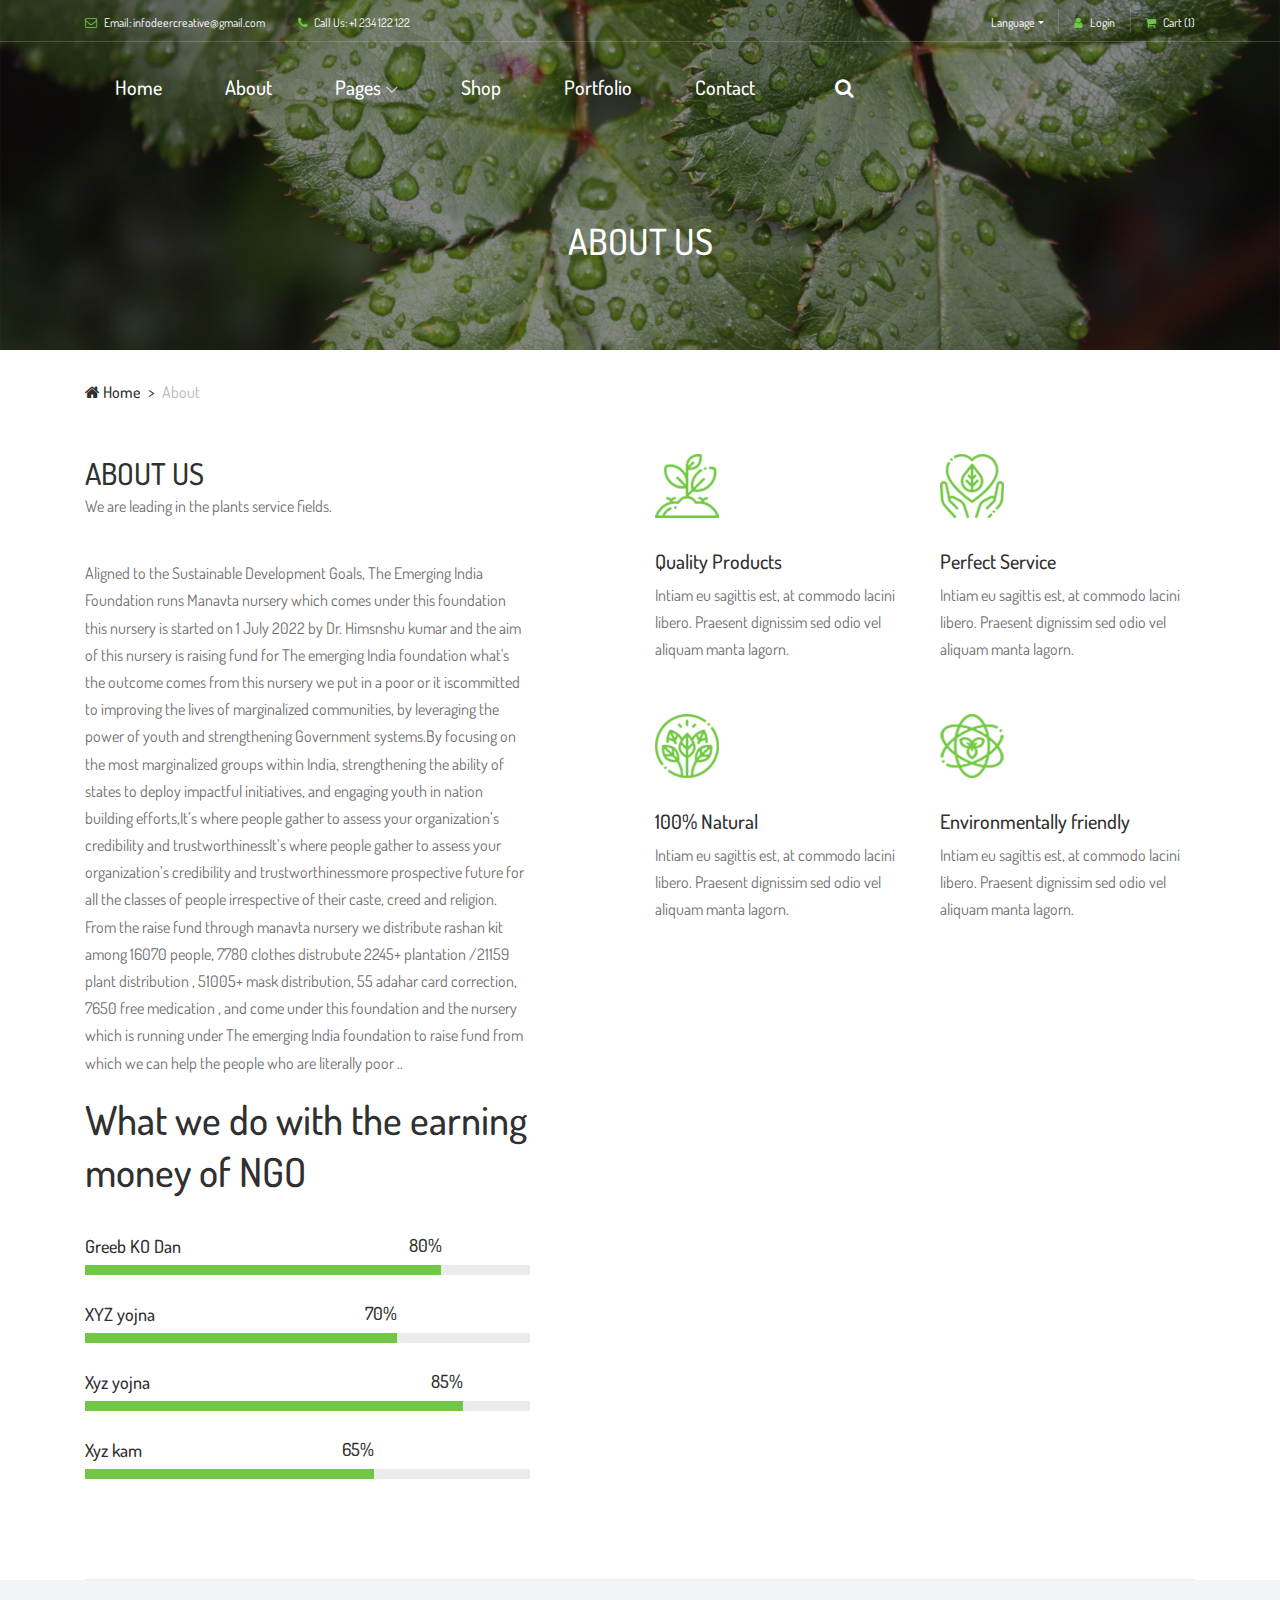
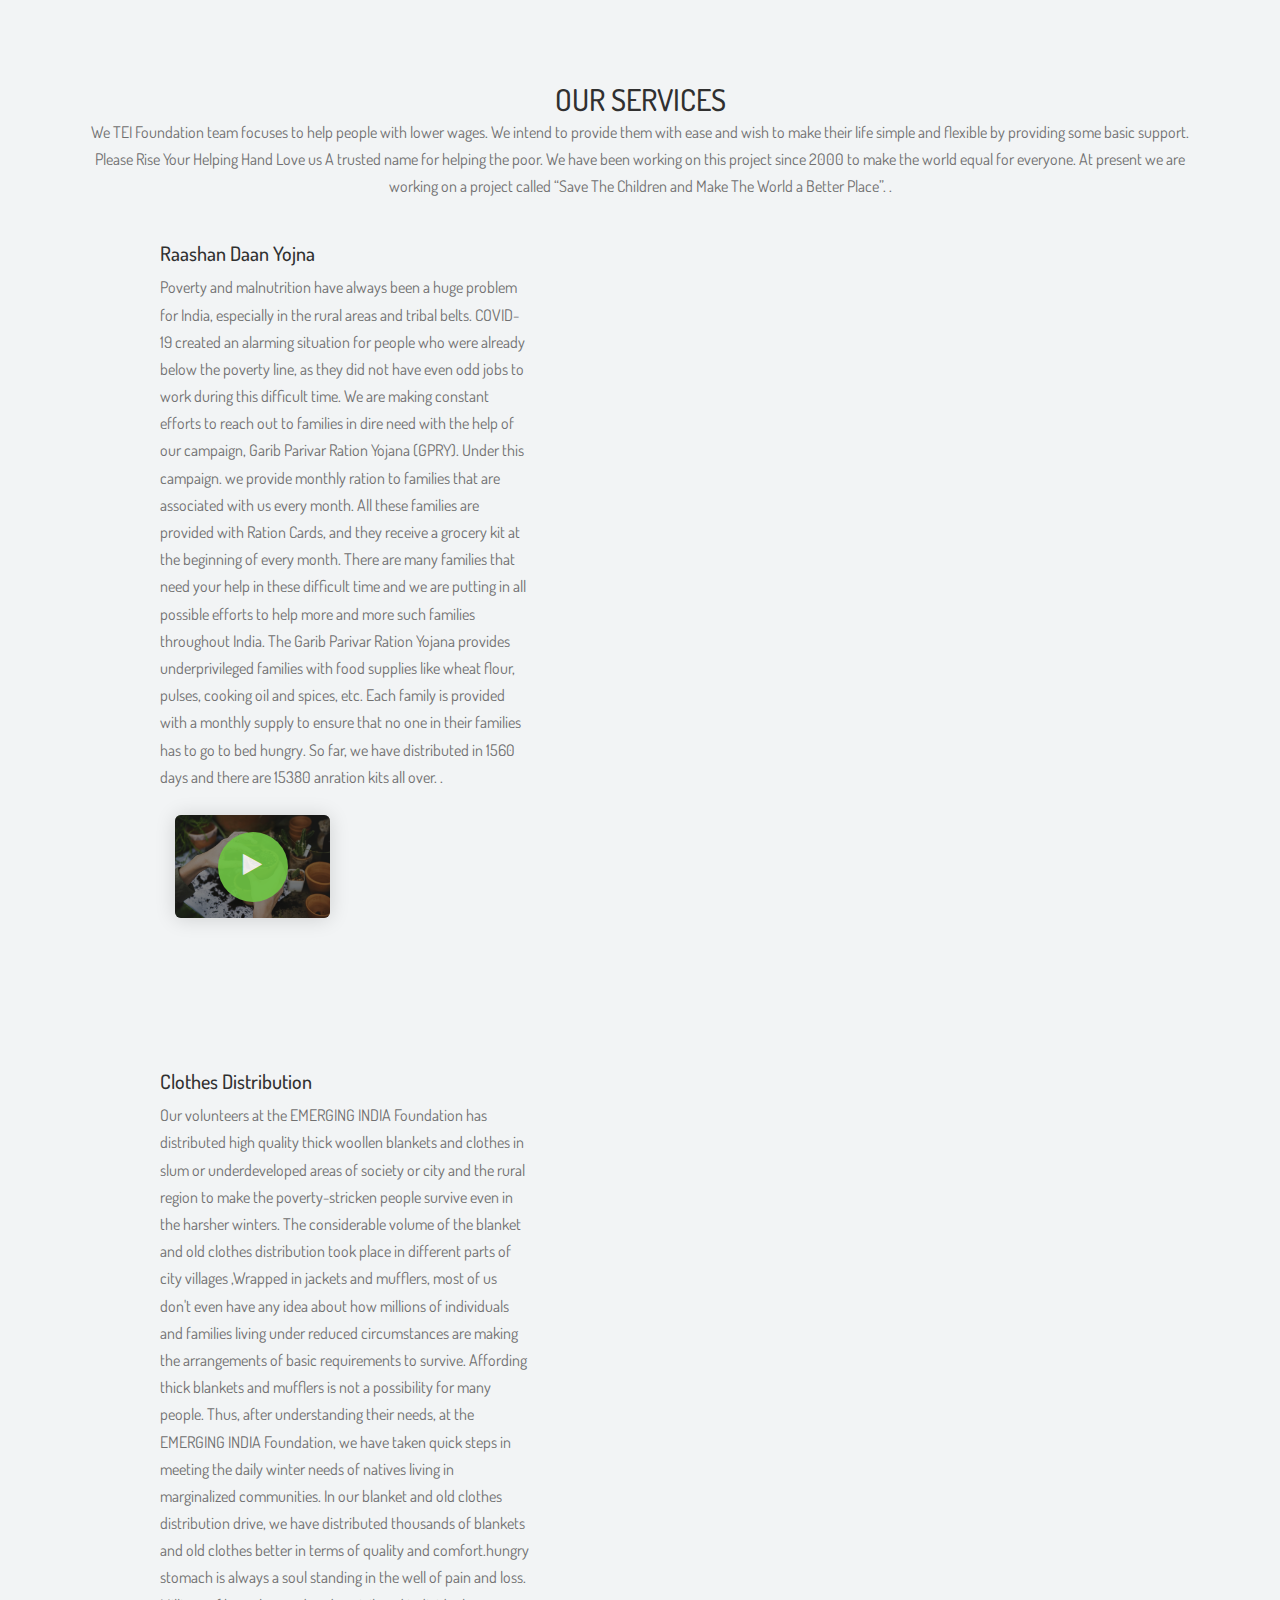
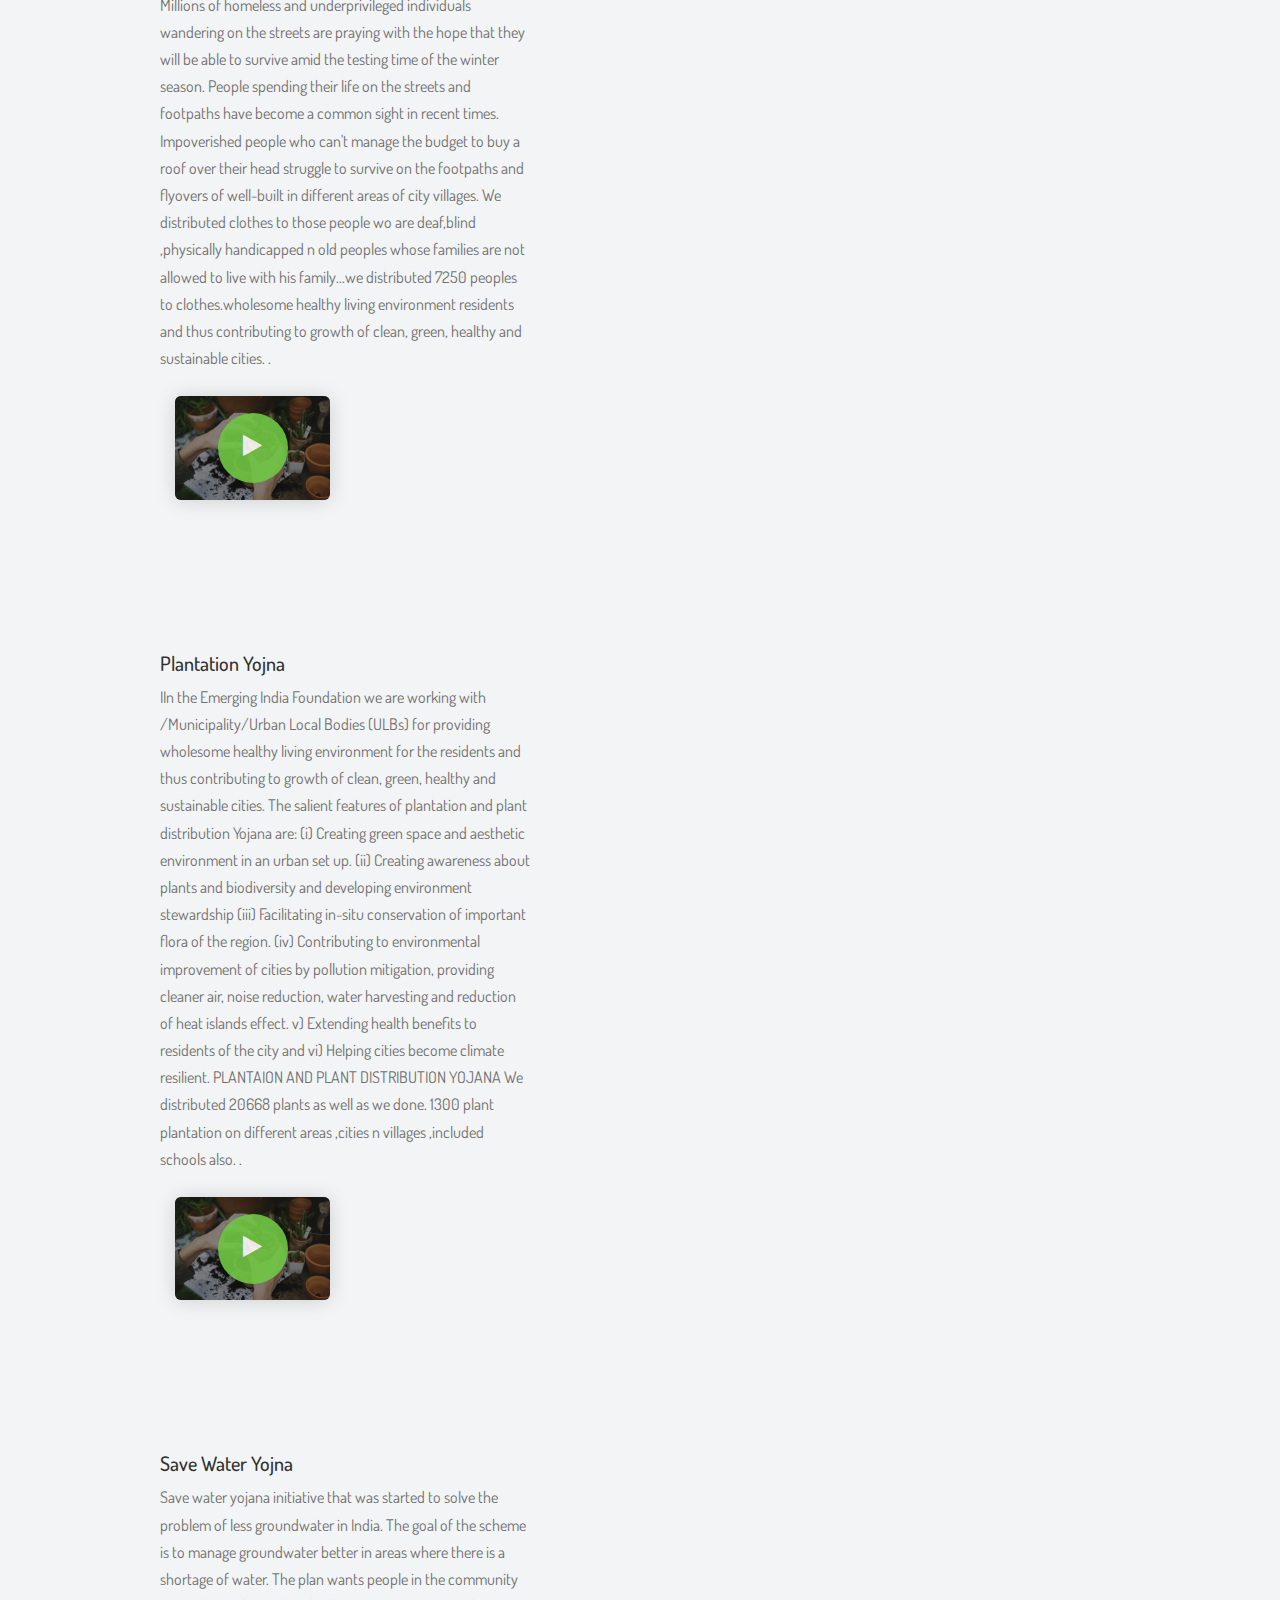
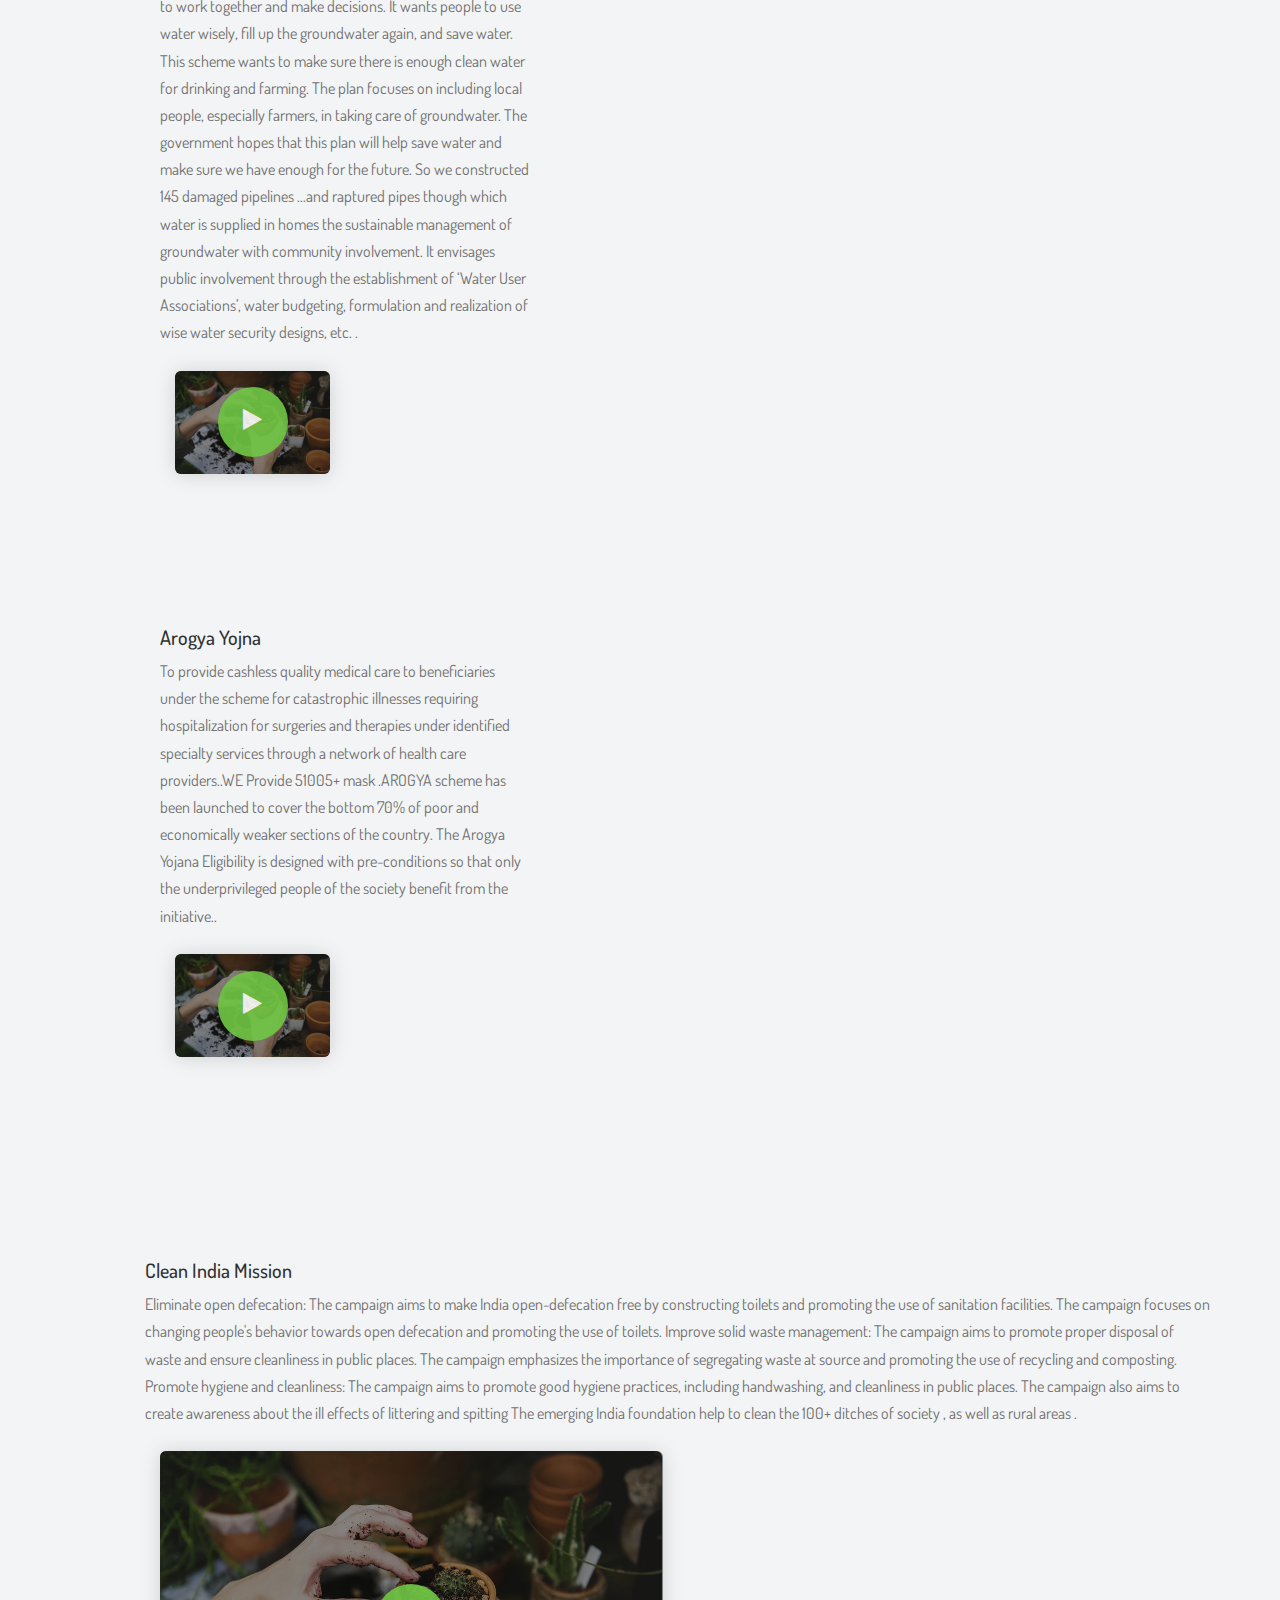
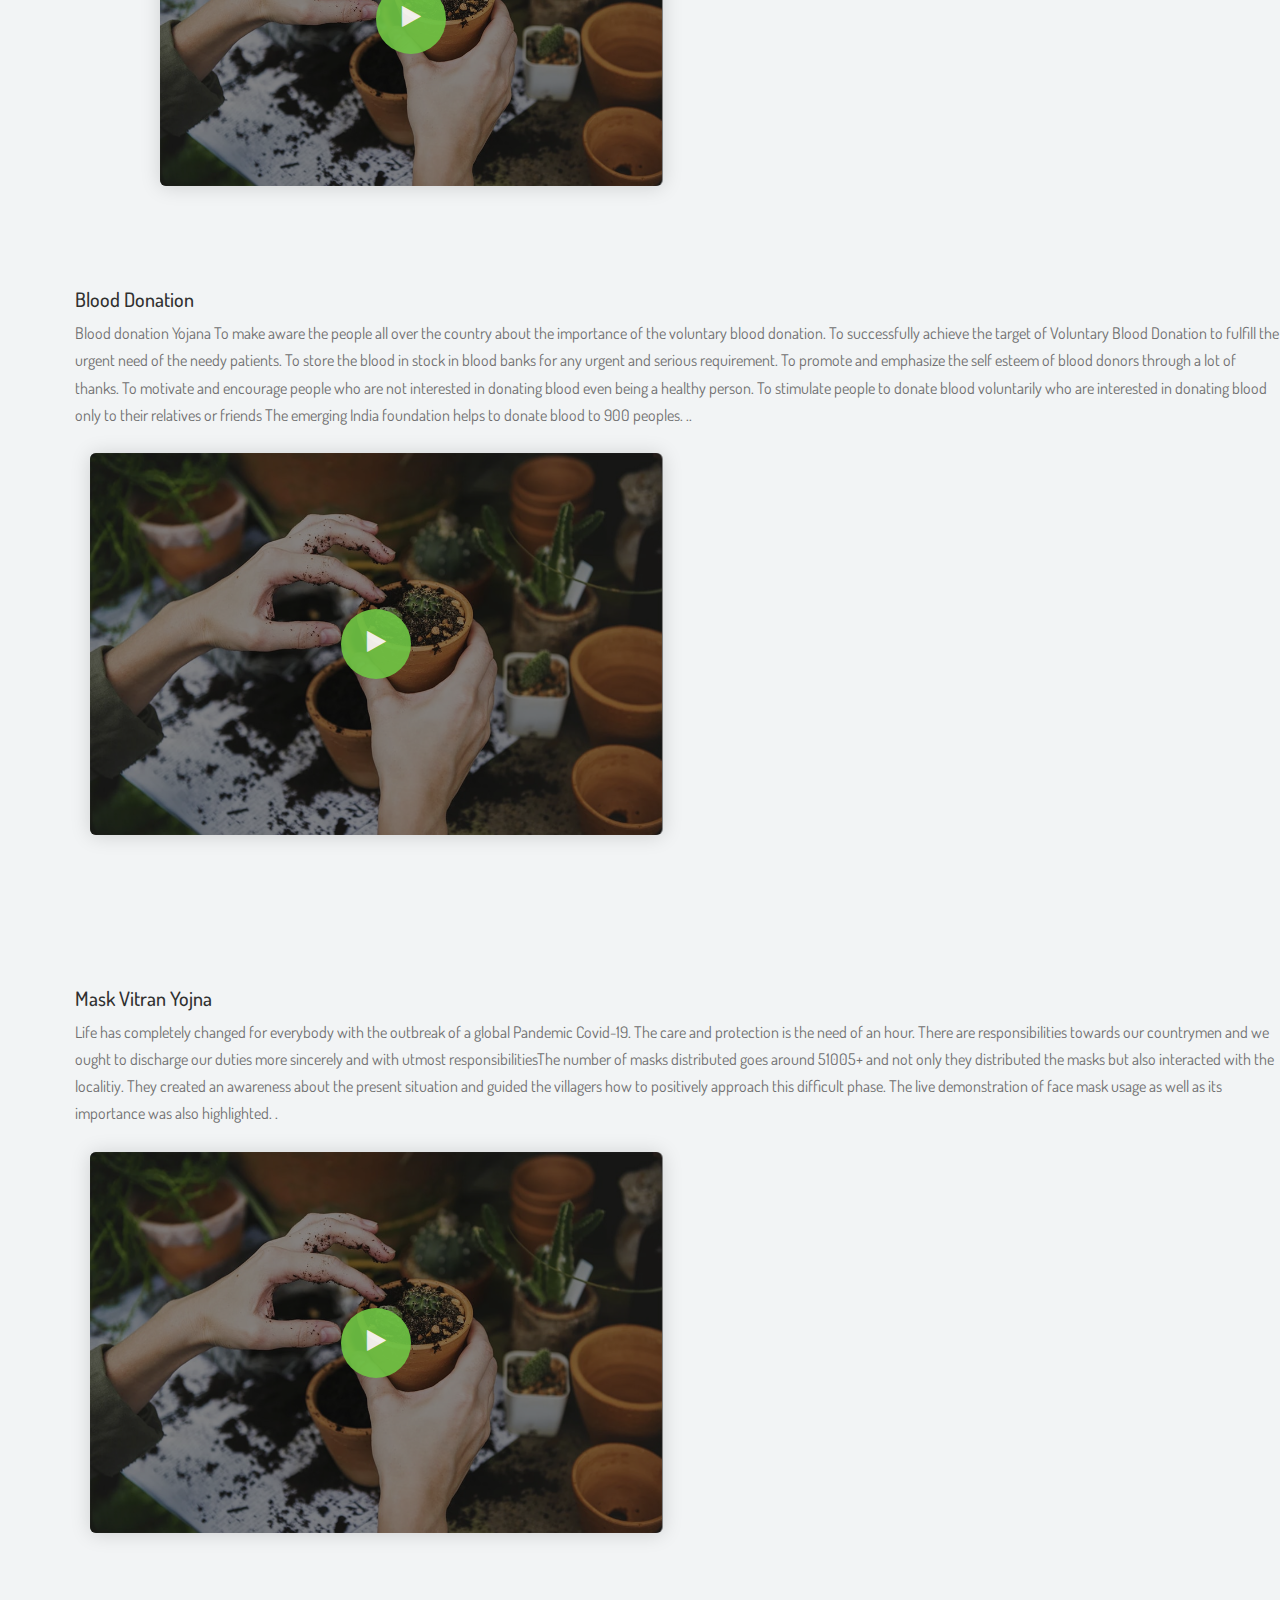
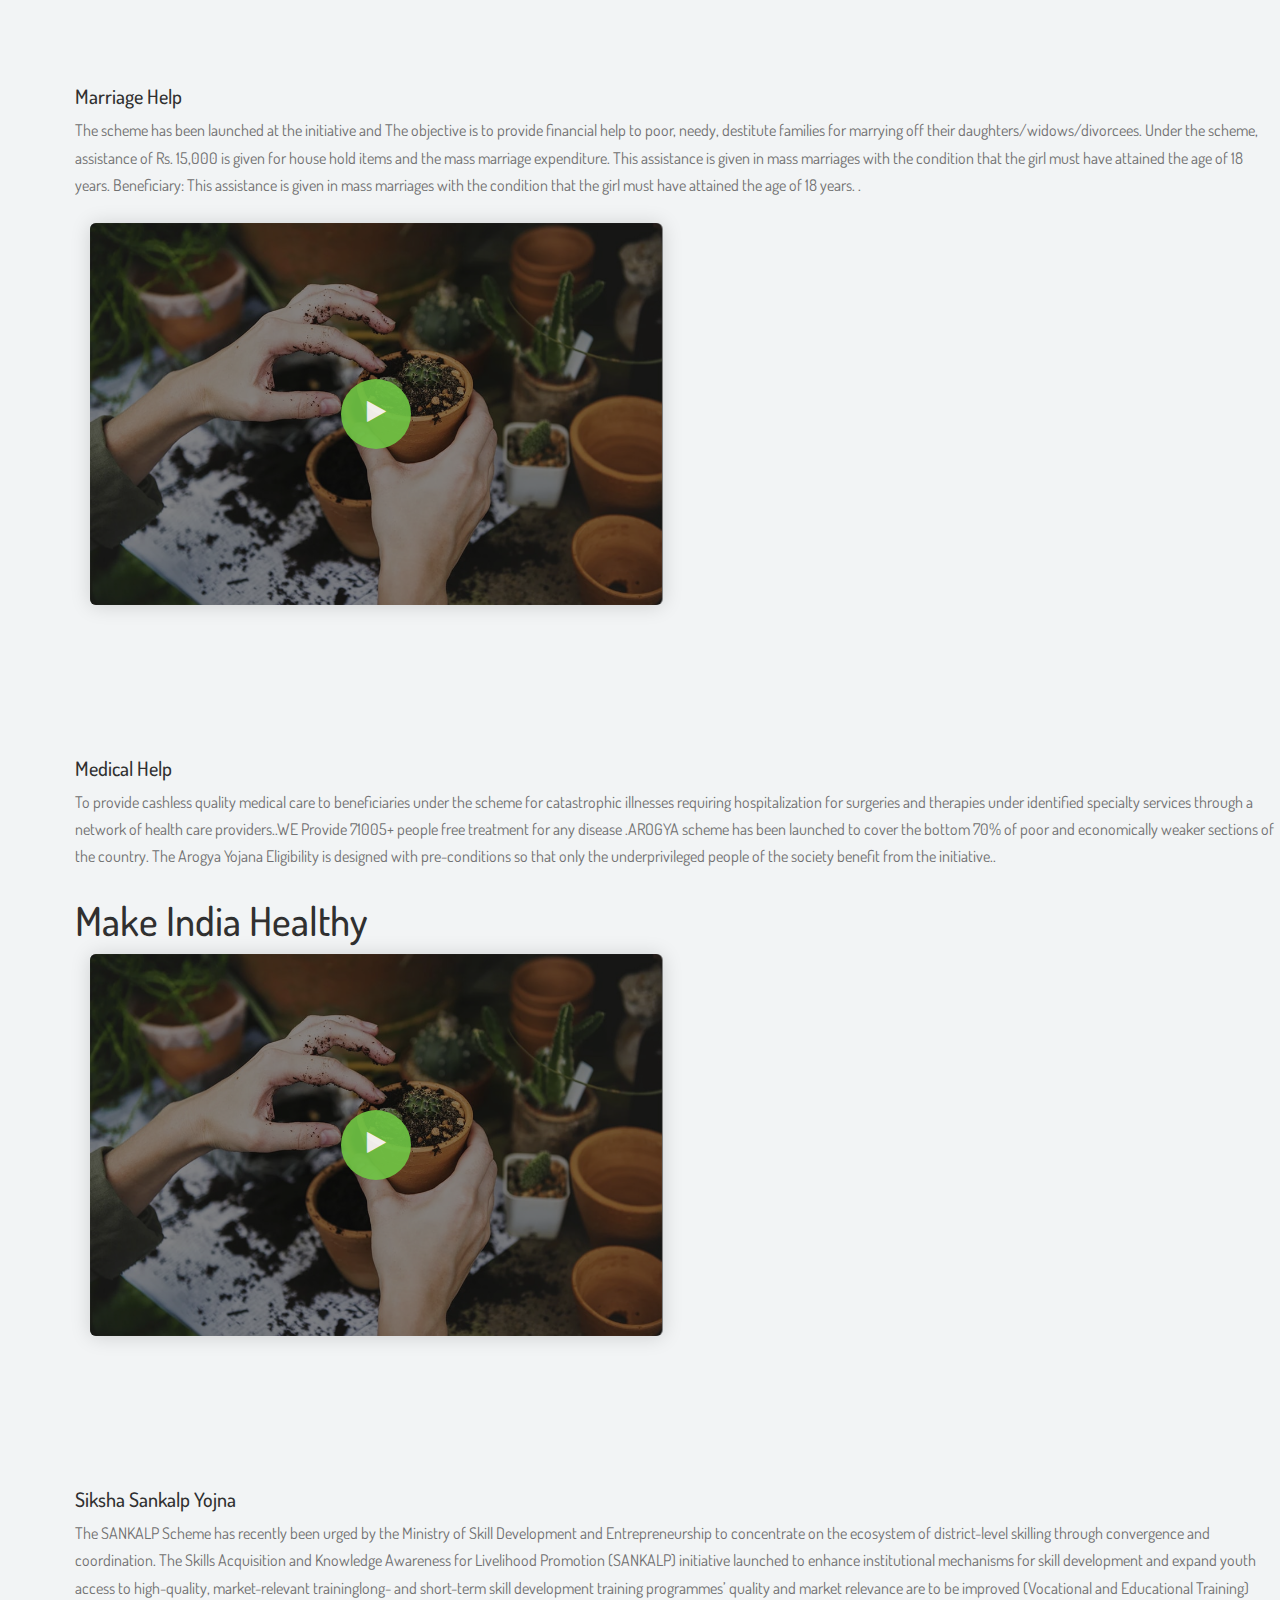
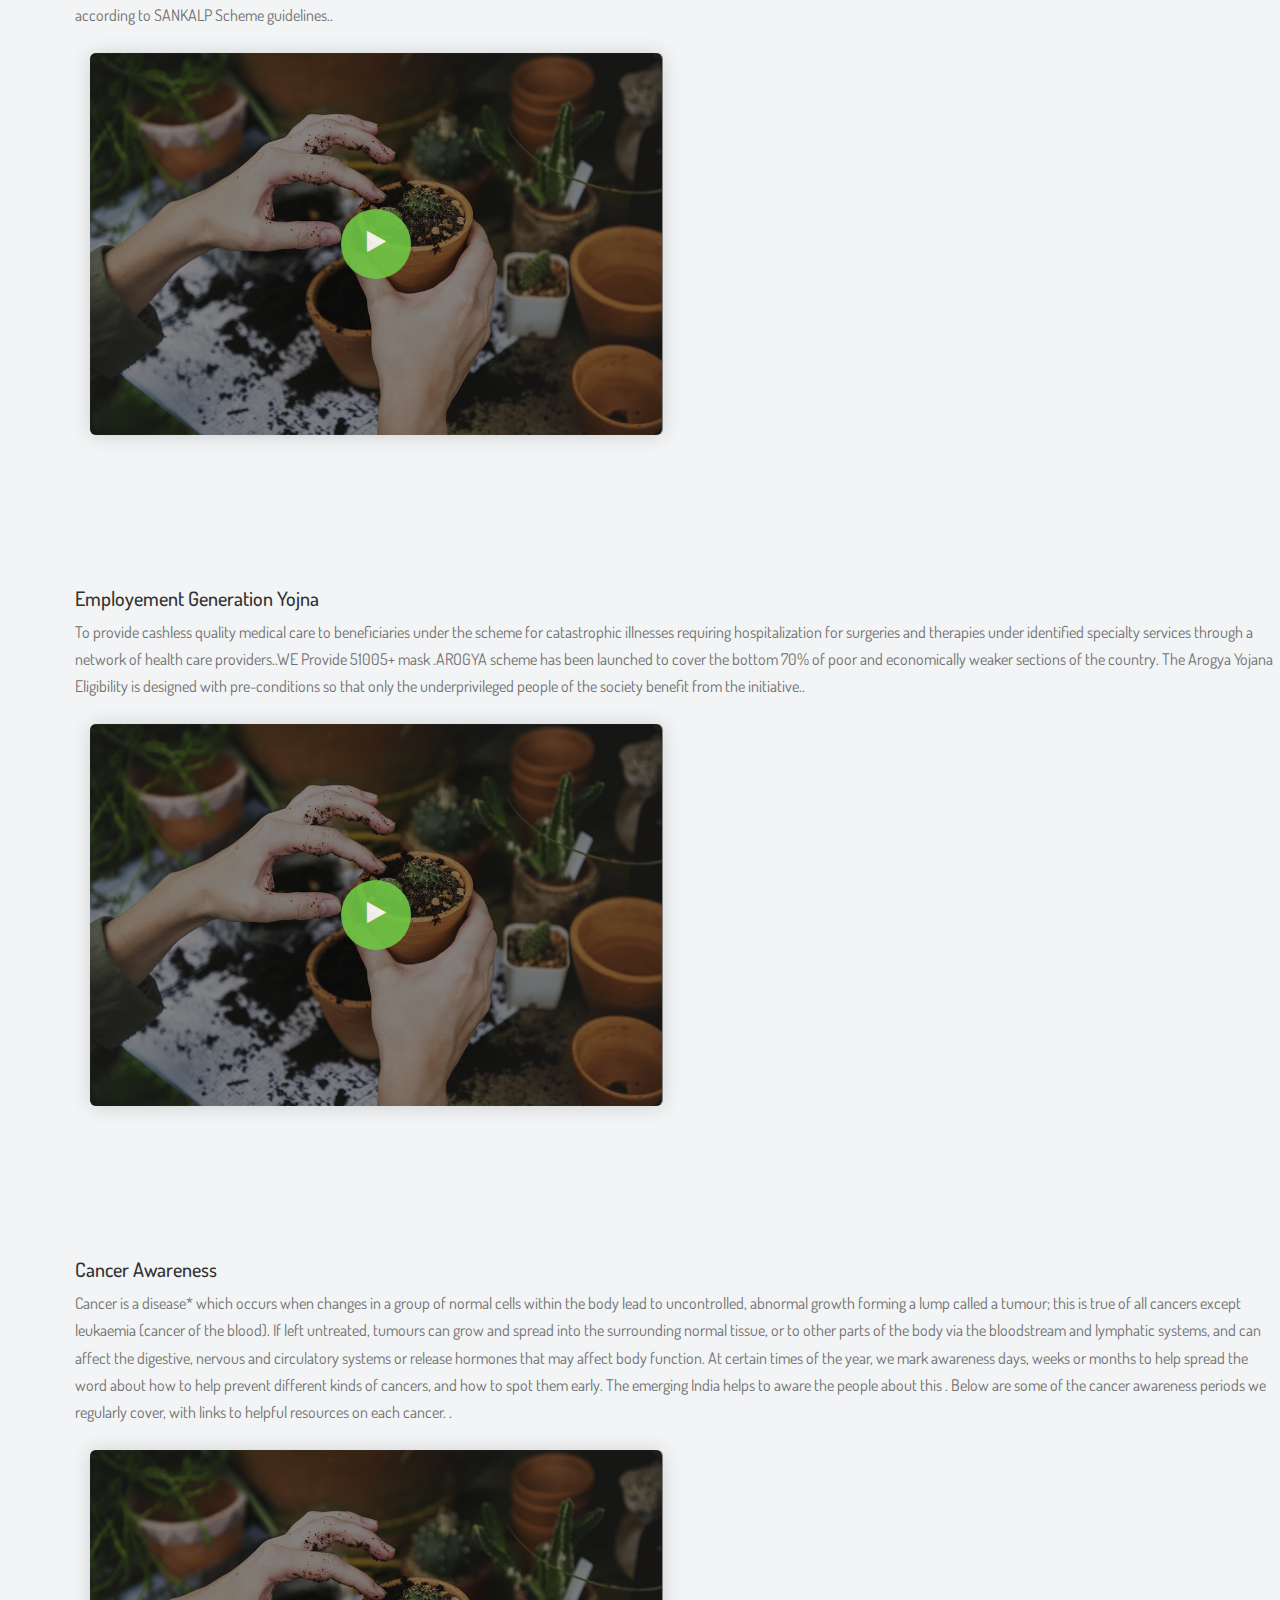
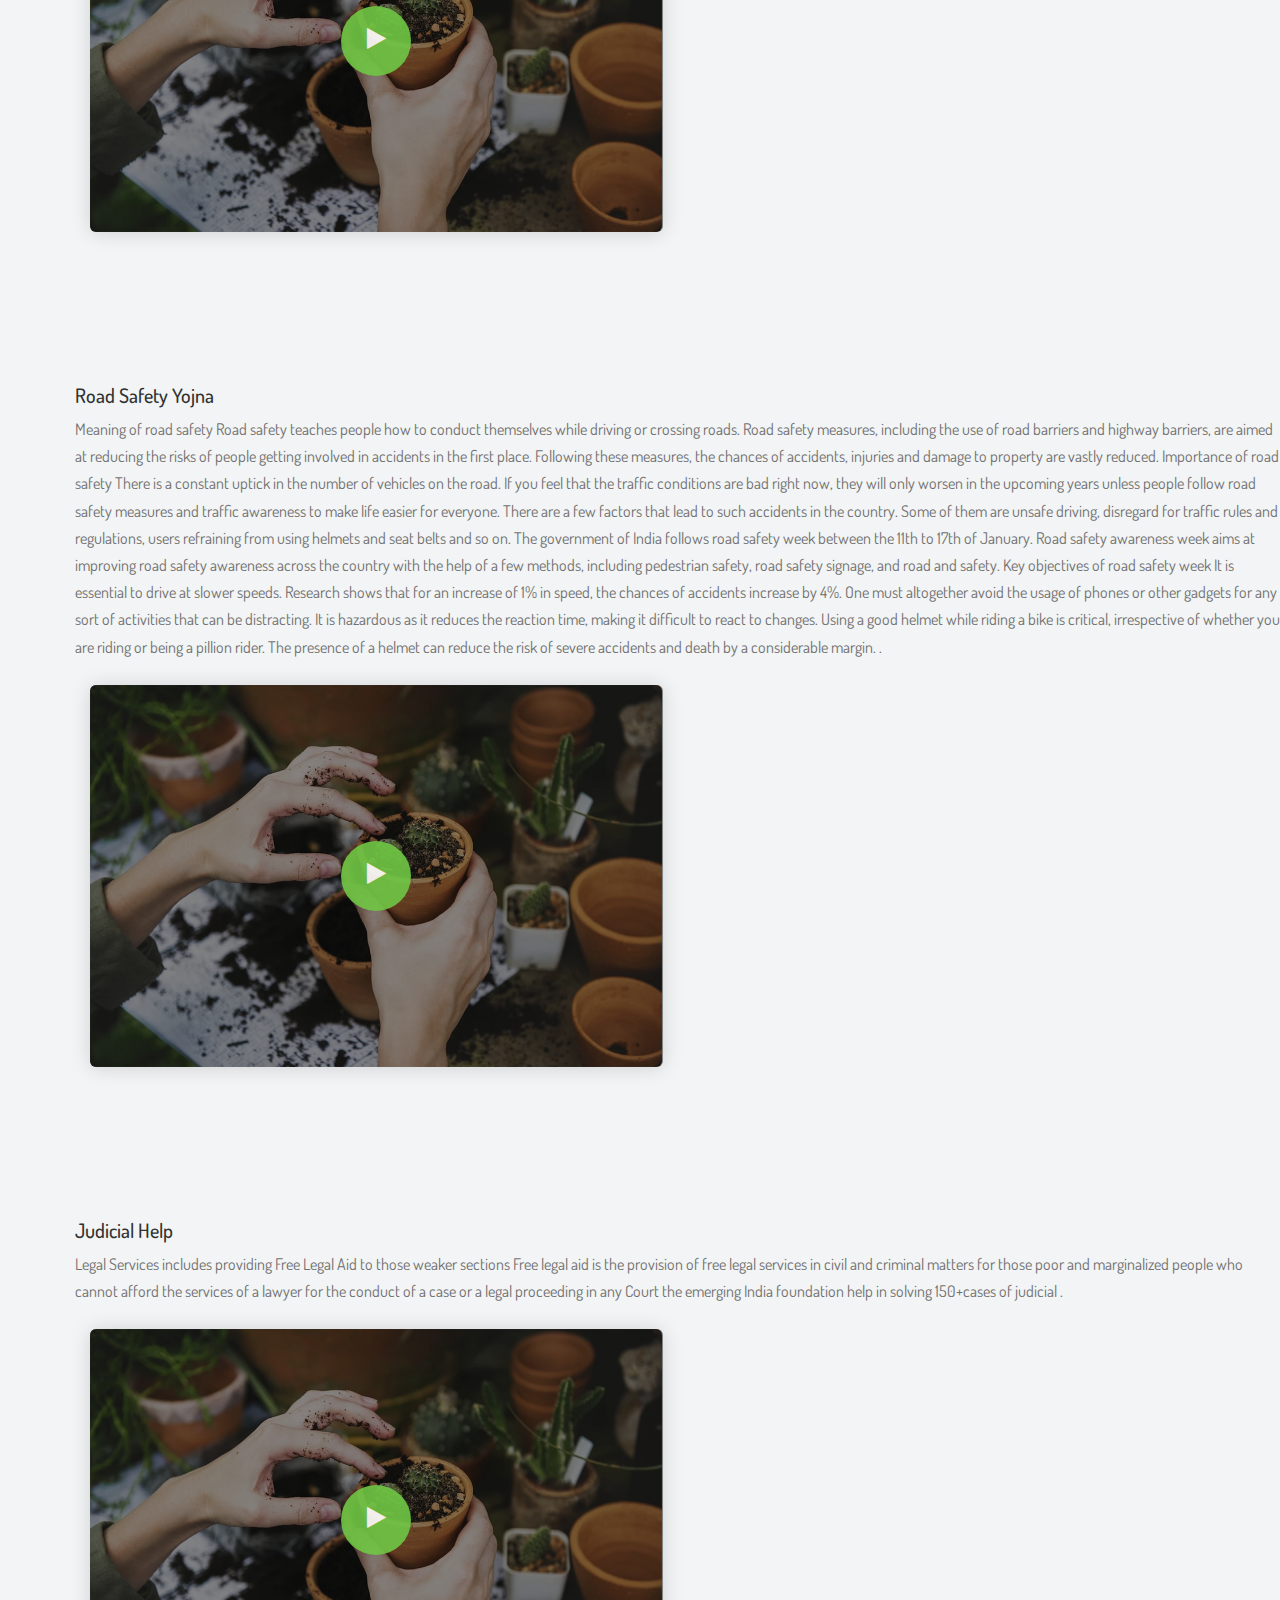
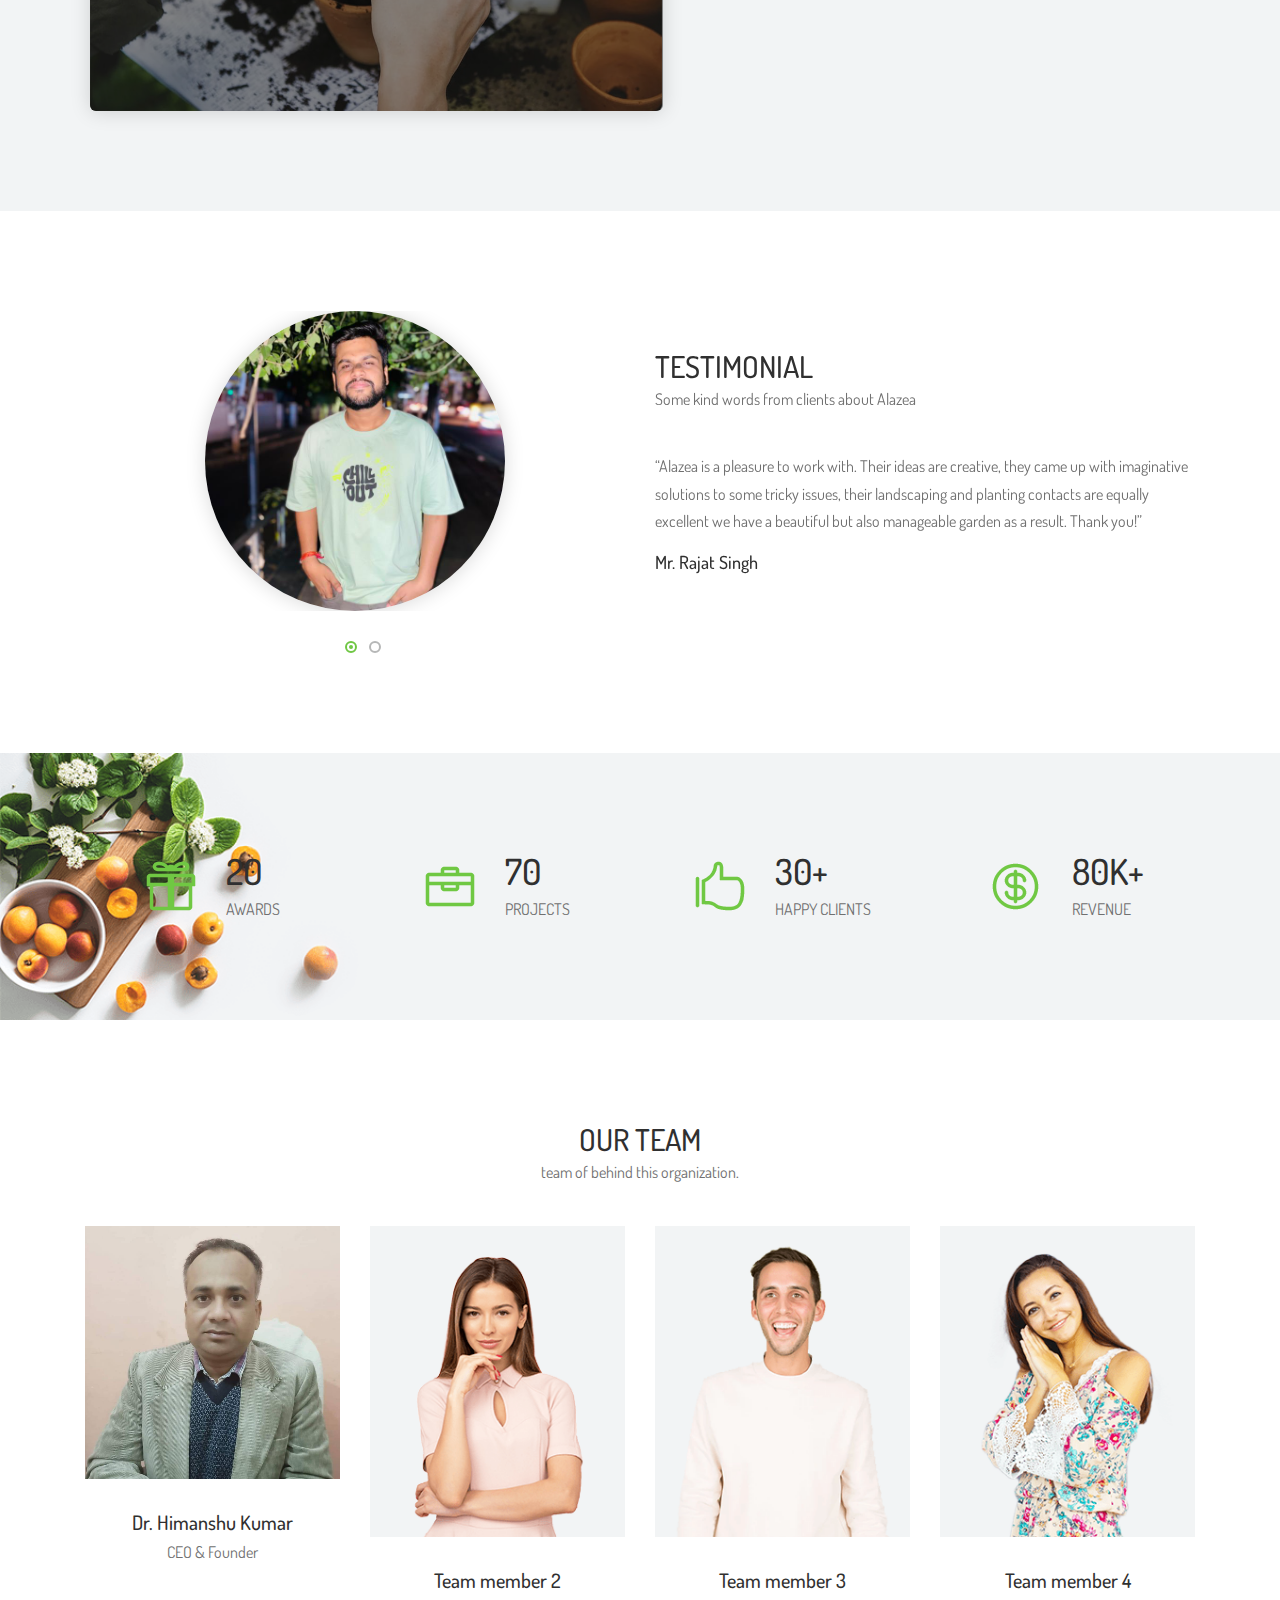
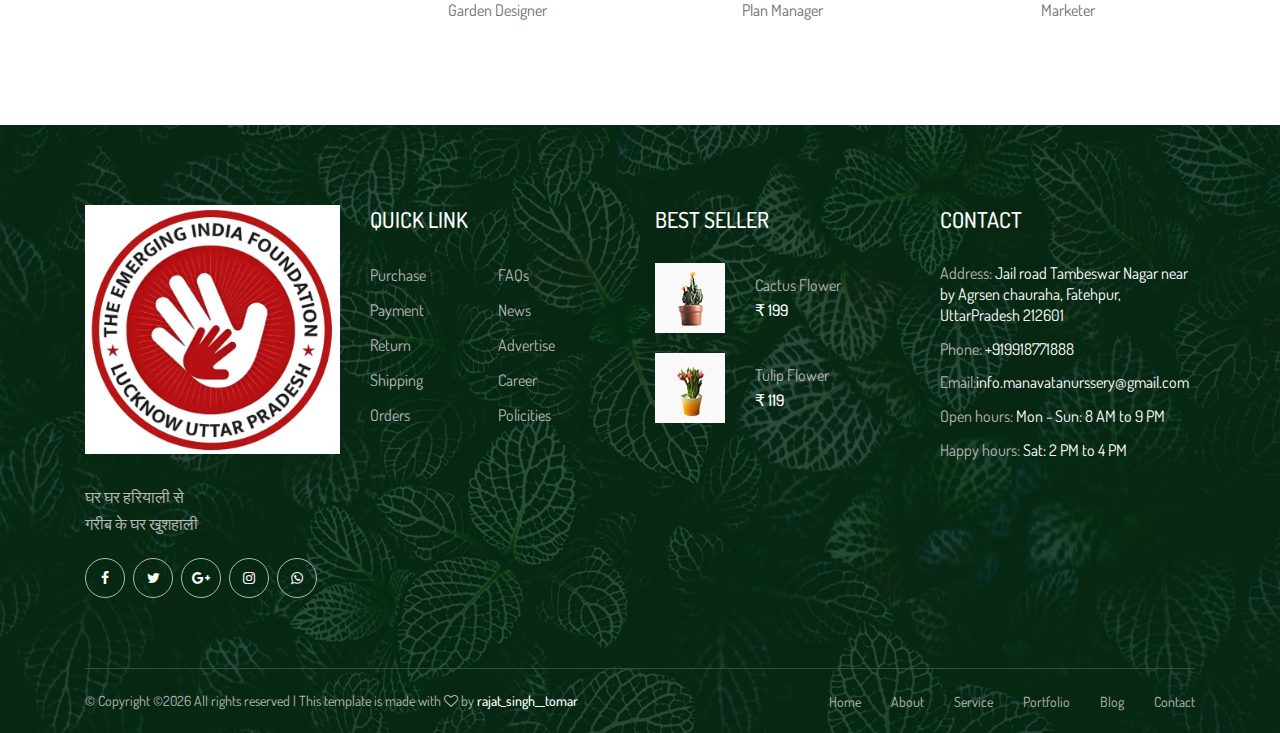
<file: about.html>
<!DOCTYPE html>
<html lang="en">

<head>
    <meta charset="UTF-8">
    <meta name="description" content="">
    <meta http-equiv="X-UA-Compatible" content="IE=edge">
    <meta name="viewport" content="width=device-width, initial-scale=1, shrink-to-fit=no">
    <!-- The above 4 meta tags *must* come first in the head; any other head content must come *after* these tags -->

    <!-- Title -->
    <title>Manavta nursery 
    </title>

    <!-- Favicon -->
    <link rel="icon" href="img/core-img/favicon.ico">

    <!-- Core Stylesheet -->
    <link rel="stylesheet" href="style.css">

</head>

<body>
    <!-- Preloader -->
    <div class="preloader d-flex align-items-center justify-content-center">
        <div class="preloader-circle"></div>
        <div class="preloader-img">
            <img src="img/core-img/leaf.png" alt="">
        </div>
    </div>

    <!-- ##### Header Area Start ##### -->
    <header class="header-area">

        <!-- ***** Top Header Area ***** -->
        <div class="top-header-area">
            <div class="container">
                <div class="row">
                    <div class="col-12">
                        <div class="top-header-content d-flex align-items-center justify-content-between">
                            <!-- Top Header Content -->
                            <div class="top-header-meta">
                                <a href="#" data-toggle="tooltip" data-placement="bottom" title="infodeercreative@gmail.com"><i class="fa fa-envelope-o" aria-hidden="true"></i> <span>Email: infodeercreative@gmail.com</span></a>
                                <a href="#" data-toggle="tooltip" data-placement="bottom" title="+1 234 122 122"><i class="fa fa-phone" aria-hidden="true"></i> <span>Call Us: +1 234 122 122</span></a>
                            </div>

                            <!-- Top Header Content -->
                            <div class="top-header-meta d-flex">
                                <!-- Language Dropdown -->
                                <div class="language-dropdown">
                                    <div class="dropdown">
                                        <button class="btn btn-secondary dropdown-toggle mr-30" type="button" id="dropdownMenuButton" data-toggle="dropdown" aria-haspopup="true" aria-expanded="false">Language</button>
                                        <div class="dropdown-menu" aria-labelledby="dropdownMenuButton">
                                            <a class="dropdown-item" href="#">USA</a>
                                            <a class="dropdown-item" href="#">UK</a>
                                            <a class="dropdown-item" href="#">Bangla</a>
                                            <a class="dropdown-item" href="#">Hindi</a>
                                            <a class="dropdown-item" href="#">Spanish</a>
                                            <a class="dropdown-item" href="#">Latin</a>
                                        </div>
                                    </div>
                                </div>
                                <!-- Login -->
                                <div class="login">
                                    <a href="#"><i class="fa fa-user" aria-hidden="true"></i> <span>Login</span></a>
                                </div>
                                <!-- Cart -->
                                <div class="cart">
                                    <a href="#"><i class="fa fa-shopping-cart" aria-hidden="true"></i> <span>Cart <span class="cart-quantity">(1)</span></span></a>
                                </div>
                            </div>
                        </div>
                    </div>
                </div>
            </div>
        </div>

        <!-- ***** Navbar Area ***** -->
        <div class="alazea-main-menu">
            <div class="classy-nav-container breakpoint-off">
                <div class="container">
                    <!-- Menu -->
                    <nav class="classy-navbar justify-content-between" id="alazeaNav">

                        <!-- Nav Brand -->
                        <!-- <a href="index.html" class="nav-brand"><img src="img/core-img/logo.png" alt=""></a> -->

                        <!-- Navbar Toggler -->
                        <div class="classy-navbar-toggler">
                            <span class="navbarToggler"><span></span><span></span><span></span></span>
                        </div>

                        <!-- Menu -->
                        <div class="classy-menu">

                            <!-- Close Button -->
                            <div class="classycloseIcon">
                                <div class="cross-wrap"><span class="top"></span><span class="bottom"></span></div>
                            </div>

                            <!-- Navbar Start -->
                            <div class="classynav">
                                <ul>
                                    <li><a href="index.html">Home</a></li>
                                    <li><a href="about.html">About</a></li>
                                    <li><a href="#">Pages</a>
                                        <ul class="dropdown">
                                            <li><a href="index.html">Home</a></li>
                                            <li><a href="about.html">About</a></li>
                                            <li><a href="shop.html">Shop</a>
                                                <ul class="dropdown">
                                                    <li><a href="shop.html">Shop</a></li>
                                                    <li><a href="shop-details.html">Shop Details</a></li>
                                                    <li><a href="cart.html">Shopping Cart</a></li>
                                                    <li><a href="checkout.html">Checkout</a></li>
                                                </ul>
                                            </li>
                                            <li><a href="portfolio.html">Portfolio</a>
                                                <ul class="dropdown">
                                                    <li><a href="portfolio.html">Portfolio</a></li>
                                                    <li><a href="single-portfolio.html">Portfolio Details</a></li>
                                                </ul>
                                            </li>
                                            <li><a href="blog.html">Blog</a>
                                                <ul class="dropdown">
                                                    <li><a href="blog.html">Blog</a></li>
                                                    <li><a href="single-post.html">Blog Details</a></li>
                                                </ul>
                                            </li>
                                            <li><a href="contact.html">Contact</a></li>
                                        </ul>
                                    </li>
                                    <li><a href="shop.html">Shop</a></li>
                                    <li><a href="portfolio.html">Portfolio</a></li>
                                    <li><a href="contact.html">Contact</a></li>
                                </ul>

                                <!-- Search Icon -->
                                <div id="searchIcon">
                                    <i class="fa fa-search" aria-hidden="true"></i>
                                </div>

                            </div>
                            <!-- Navbar End -->
                        </div>
                    </nav>

                    <!-- Search Form -->
                    <div class="search-form">
                        <form action="#" method="get">
                            <input type="search" name="search" id="search" placeholder="Type keywords &amp; press enter...">
                            <button type="submit" class="d-none"></button>
                        </form>
                        <!-- Close Icon -->
                        <div class="closeIcon"><i class="fa fa-times" aria-hidden="true"></i></div>
                    </div>
                </div>
            </div>
        </div>
    </header>
    <!-- ##### Header Area End ##### -->

    <!-- ##### Breadcrumb Area Start ##### -->
    <div class="breadcrumb-area">
        <!-- Top Breadcrumb Area -->
        <div class="top-breadcrumb-area bg-img bg-overlay d-flex align-items-center justify-content-center" style="background-image: url(img/bg-img/24.jpg);">
            <h2>ABOUT US</h2>
        </div>

        <div class="container">
            <div class="row">
                <div class="col-12">
                    <nav aria-label="breadcrumb">
                        <ol class="breadcrumb">
                            <li class="breadcrumb-item"><a href="#"><i class="fa fa-home"></i> Home</a></li>
                            <li class="breadcrumb-item active" aria-current="page">About</li>
                        </ol>
                    </nav>
                </div>
            </div>
        </div>
    </div>
    <!-- ##### Breadcrumb Area End ##### -->

    <!-- ##### About Area Start ##### -->
    <section class="about-us-area">
        <div class="container">
            <div class="row justify-content-between">
                <div class="col-12 col-lg-5">
                    <!-- Section Heading -->
                    <div class="section-heading">
                        <h2>ABOUT US</h2>
                        <p>We are leading in the plants service fields.</p>
                    </div>
                    <p>Aligned to the Sustainable Development Goals, The Emerging India Foundation runs Manavta nursery which comes under this foundation  this nursery is  started on 1 July 2022 by Dr. Himsnshu kumar and the aim of this nursery is raising fund for The emerging India foundation what's the outcome comes from this nursery we put in a poor or it iscommitted to improving the lives of marginalized communities, by leveraging the power of youth and strengthening Government systems.By focusing on the most marginalized groups within India, strengthening the ability of states to deploy impactful initiatives, and engaging youth in nation building efforts,It’s where people gather to assess your organization’s credibility and trustworthinessIt’s where people gather to assess your organization’s credibility and trustworthinessmore prospective future for all the classes of people irrespective of their caste, creed and religion. From the raise fund through manavta nursery we distribute rashan kit among 16070 people,
                        7780 clothes distrubute
                        2245+ plantation /21159  plant distribution ,
                        51005+ mask distribution, 
                        55 adahar card correction,
                        7650 free medication , and come under this foundation and the nursery which is running under The emerging India foundation to raise fund from which we can help the people who are literally poor ..</p>

                    <!-- Progress Bar Content Area -->
                     <h1> What we do with the earning money of NGO</h1>
                    <div class="alazea-progress-bar mb-50">
                        <!-- Single Progress Bar -->
                        <div class="single_progress_bar">
                            <p>Greeb KO Dan</p>
                            <div id="bar1" class="barfiller">
                                <div class="tipWrap">
                                    <span class="tip"></span>
                                </div>
                                <span class="fill" data-percentage="80"></span>
                            </div>
                        </div>

                        <!-- Single Progress Bar -->
                        <div class="single_progress_bar">
                            <p>XYZ yojna </p>
                            <div id="bar2" class="barfiller">
                                <div class="tipWrap">
                                    <span class="tip"></span>
                                </div>
                                <span class="fill" data-percentage="70"></span>
                            </div>
                        </div>

                        <!-- Single Progress Bar -->
                        <div class="single_progress_bar">
                            <p>Xyz yojna </p>
                            <div id="bar3" class="barfiller">
                                <div class="tipWrap">
                                    <span class="tip"></span>
                                </div>
                                <span class="fill" data-percentage="85"></span>
                            </div>
                        </div>

                        <!-- Single Progress Bar -->
                        <div class="single_progress_bar">
                            <p>Xyz kam </p>
                            <div id="bar4" class="barfiller">
                                <div class="tipWrap">
                                    <span class="tip"></span>
                                </div>
                                <span class="fill" data-percentage="65"></span>
                            </div>
                        </div>
                    </div>
                </div>

                <div class="col-12 col-lg-6">
                    <div class="alazea-benefits-area">
                        <div class="row">
                            <!-- Single Benefits Area -->
                            <div class="col-12 col-sm-6">
                                <div class="single-benefits-area">
                                    <img src="img/core-img/b1.png" alt="">
                                    <h5>Quality Products</h5>
                                    <p>Intiam eu sagittis est, at commodo lacini libero. Praesent dignissim sed odio vel aliquam manta lagorn.</p>
                                </div>
                            </div>

                            <!-- Single Benefits Area -->
                            <div class="col-12 col-sm-6">
                                <div class="single-benefits-area">
                                    <img src="img/core-img/b2.png" alt="">
                                    <h5>Perfect Service</h5>
                                    <p>Intiam eu sagittis est, at commodo lacini libero. Praesent dignissim sed odio vel aliquam manta lagorn.</p>
                                </div>
                            </div>

                            <!-- Single Benefits Area -->
                            <div class="col-12 col-sm-6">
                                <div class="single-benefits-area">
                                    <img src="img/core-img/b3.png" alt="">
                                    <h5>100% Natural</h5>
                                    <p>Intiam eu sagittis est, at commodo lacini libero. Praesent dignissim sed odio vel aliquam manta lagorn.</p>
                                </div>
                            </div>

                            <!-- Single Benefits Area -->
                            <div class="col-12 col-sm-6">
                                <div class="single-benefits-area">
                                    <img src="img/core-img/b4.png" alt="">
                                    <h5>Environmentally friendly</h5>
                                    <p>Intiam eu sagittis est, at commodo lacini libero. Praesent dignissim sed odio vel aliquam manta lagorn.</p>
                                </div>
                            </div>
                        </div>
                    </div>
                </div>
            </div>
        </div>

        <div class="container">
            <div class="row">
                <div class="col-12">
                    <div class="border-line"></div>
                </div>
            </div>
        </div>
    </section>
    <!-- ##### About Area End ##### -->

    <!-- ##### Service Area Start ##### -->
    <section class="our-services-area bg-gray section-padding-100-0">
        <div class="container">
            <div class="row">
                <div class="col-12">
                    <!-- Section Heading -->
                    <div class="section-heading text-center">
                        <h2>OUR SERVICES</h2>
                        <p>We TEI Foundation team focuses to help people with lower wages. We intend to provide them with ease and wish to make their life simple and flexible by providing some basic support. 
                            Please Rise Your Helping Hand Love us  A trusted name for helping the poor. We have been working on this project since 2000 to make the world equal for everyone. At present we are working on a project called “Save The Children and Make The World a Better Place”.
                            .</p>
                    </div>
                    <div><p>
                        
                    </p></div>
                </div>
            </div>

            <div class="row align-items-center justify-content-between">
                <div class="col-12 col-lg-5">
                    <div class="alazea-service-area mb-100">

                        <!-- Single Service Area -->
                        <div class="single-service-area d-flex align-items-center">
                            <!-- Icon -->
                            <div class="service-icon mr-30">
                                <!-- <img src="img/core-img/s1.png" alt=""> -->
                            </div>
                            <!-- Content -->
                            <div class="service-content">
                                <h5>Raashan Daan Yojna</h5>
                                <p>Poverty and malnutrition have always been a huge problem for India, especially in the rural areas and tribal belts. COVID-19 created an alarming situation for people who were already below the poverty line, as they did not have even odd jobs to work during this difficult time.
                                    We are making constant efforts to reach out to families in dire need with the help of our campaign, Garib Parivar Ration Yojana (GPRY). Under this campaign. we provide monthly ration to families that are associated with us every month. All these families are provided with Ration Cards, and they receive a grocery kit at the beginning of every month.
                                    There are many families that need your help in these difficult time and we are putting in all possible efforts to help more and more such families throughout India. The Garib Parivar Ration Yojana provides underprivileged families with food supplies like wheat flour, pulses, cooking oil and spices, etc. Each family is provided with a monthly supply to ensure that no one in their families has to go to bed hungry. So far, we have distributed in 1560 days and there are 15380 anration kits all over.
                                    .</p>
<br>
                                    <div class="col-12 col-lg-6">
                                        <div class="alazea-video-area bg-overlay mb-100">
                                            <img src="img/bg-img/23.jpg" alt="">
                                            <a href="http://www.youtube.com/watch?v=7HKoqNJtMTQ" class="video-icon">
                                                <i class="fa fa-play" aria-hidden="true"></i>
                                            </a>
                                        </div>
                                    </div>
                            </div>
                        </div>

                        <!-- Single Service Area -->
                        <div class="single-service-area d-flex align-items-center">
                            <!-- Icon -->
                            <div class="service-icon mr-30">
                                <!-- <img src="img/core-img/s2.png" alt=""> -->
                            </div>
                            <!-- Content -->
                            <div class="service-content">
                                <h5> Clothes Distribution</h5>
                                <p>Our volunteers at the EMERGING INDIA Foundation has distributed high quality thick woollen blankets and clothes in slum or underdeveloped areas of society or city and the rural region to make the poverty-stricken people survive even in the harsher winters. The considerable volume of the blanket and old clothes distribution took place in different parts of city villages ,Wrapped in jackets and mufflers, most of us don't even have any idea about how millions of individuals and families living under reduced circumstances are making the arrangements of basic requirements to survive. Affording thick blankets and mufflers is not a possibility for many people.

                                    Thus, after understanding their needs, at the EMERGING INDIA Foundation, we have taken quick steps in meeting the daily winter needs of natives living in marginalized communities. In our blanket and old clothes distribution drive, we have distributed thousands of blankets and old clothes better in terms of quality and comfort.hungry stomach is always a soul standing in the well of pain and loss.
                                    
                                    Millions of homeless and underprivileged individuals wandering on the streets are praying with the hope that they will be able to survive amid the testing time of the winter season. People spending their life on the streets and footpaths have become a common sight in recent times. Impoverished people who can't manage the budget to buy a roof over their head struggle to survive on the footpaths and flyovers of well-built in different areas of city villages. We distributed clothes to those people wo are deaf,blind ,physically handicapped n old peoples whose families are not allowed to live with his family...we distributed 7250 peoples to clothes.wholesome healthy living environment 
                                    residents and thus contributing to growth of clean, green, healthy and sustainable cities.
                                    
                                    .</p>
                                    <br>
                                    <div class="col-12 col-lg-6">
                                        <div class="alazea-video-area bg-overlay mb-100">
                                            <img src="img/bg-img/23.jpg" alt="">
                                            <a href="http://www.youtube.com/watch?v=7HKoqNJtMTQ" class="video-icon">
                                                <i class="fa fa-play" aria-hidden="true"></i>
                                            </a>
                                        </div>
                                    </div>
                            </div>
                        </div>

                        <!-- Single Service Area -->
                        <div class="single-service-area d-flex align-items-center">
                            <!-- Icon -->
                            <div class="service-icon mr-30">
                                <!-- <img src="img/core-img/s3.png" alt=""> -->
                            </div>
                            <!-- Content -->
                            <div class="service-content">
                                <h5>Plantation Yojna</h5>
                                <p>IIn the Emerging India Foundation we are working with /Municipality/Urban Local Bodies (ULBs) for providing wholesome healthy living environment for the residents and thus contributing to growth of clean, green, healthy and sustainable cities.

                                    The salient features of plantation and plant distribution Yojana are:
                                    (i) Creating green space and aesthetic environment in an urban set up.
                                    (ii) Creating awareness about plants and biodiversity and developing environment stewardship
                                    (iii) Facilitating in-situ conservation of important flora of the region.</span>
                                    (iv) Contributing to environmental improvement of cities by pollution mitigation, providing cleaner air, noise reduction, water harvesting and reduction of heat islands effect.
                                    v) Extending health benefits to residents of the city and
                                    vi) Helping cities become climate resilient.
                                    
                                    PLANTAION AND PLANT DISTRIBUTION YOJANA We distributed 20668 plants as well as we done. 1300 plant plantation on different areas ,cities n villages ,included schools also.
                                    
                                    .</p>
                                    <br>
                                    <div class="col-12 col-lg-6">
                                        <div class="alazea-video-area bg-overlay mb-100">
                                            <img src="img/bg-img/23.jpg" alt="">
                                            <a href="http://www.youtube.com/watch?v=7HKoqNJtMTQ" class="video-icon">
                                                <i class="fa fa-play" aria-hidden="true"></i>
                                            </a>
                                        </div>
                                    </div>
                            </div>
                        </div>

                          <!-- Single Service Area -->
                          <div class="single-service-area d-flex align-items-center">
                            <!-- Icon -->
                            <div class="service-icon mr-30">
                                <!-- <img src="img/core-img/s3.png" alt=""> -->
                            </div>
                            <!-- Content -->
                            <div class="service-content">
                                <h5>Save Water Yojna</h5>
                                <p>Save water yojana initiative that was started to solve the problem of less groundwater in India. The goal of the scheme is to manage groundwater better in areas where there is a shortage of water. The plan wants people in the community to work together and make decisions. It wants people to use water wisely, fill up the groundwater again, and save water.
                                    This scheme wants to make sure there is enough clean water for drinking and farming. The plan focuses on including local people, especially farmers, in taking care of groundwater. The government hopes that this plan will help save water and make sure we have enough for the future. So we constructed 145 damaged pipelines ...and raptured pipes though which water is supplied in homes the sustainable management of groundwater with community involvement. It envisages public involvement through the establishment of ‘Water User Associations’, water budgeting, formulation and realization of wise water security designs, etc.
                                    .</p>
                                    <br>
                                    <div class="col-12 col-lg-6">
                                        <div class="alazea-video-area bg-overlay mb-100">
                                            <img src="img/bg-img/23.jpg" alt="">
                                            <a href="http://www.youtube.com/watch?v=7HKoqNJtMTQ" class="video-icon">
                                                <i class="fa fa-play" aria-hidden="true"></i>
                                            </a>
                                        </div>
                                    </div>
                            </div>
                        </div>

                          <!-- Single Service Area -->
                          <div class="single-service-area d-flex align-items-center">
                            <!-- Icon -->
                            <div class="service-icon mr-30">
                                <!-- <img src="img/core-img/s3.png" alt=""> -->
                            </div>
                            <!-- Content -->
                            <div class="service-content">
                                <h5>
                                    Arogya Yojna
                                   </h5>
                                <p>To provide cashless quality medical care to beneficiaries under the scheme for catastrophic illnesses requiring hospitalization for surgeries and therapies under identified specialty services through a network of health care providers..WE Provide 51005+ mask .AROGYA scheme has been launched to cover the bottom 70% of poor and economically weaker sections of the country. The Arogya Yojana Eligibility is designed with pre-conditions so that only the underprivileged people of the society benefit from the initiative..</p>
                                <br>
                            
                            <div class="col-12 col-lg-6">
                                <div class="alazea-video-area bg-overlay mb-100">
                                    <img src="img/bg-img/23.jpg" alt="">
                                    <a href="http://www.youtube.com/watch?v=7HKoqNJtMTQ" class="video-icon">
                                        <i class="fa fa-play" aria-hidden="true"></i>
                                    </a>
                                </div>
                            </div>
                        </div>
                        </div>

                    </div>
                </div>
                <div class="single-service-area d-flex align-items-center">
                    <!-- Icon -->
                    <div class="service-icon mr-30">
                        <!-- <img src="img/core-img/s3.png" alt=""> -->
                    </div>
                    <!-- Content -->
                    <div class="service-content">
                        <h5>
                            Clean India Mission
                           </h5>
                        <p>Eliminate open defecation: The campaign aims to make India open-defecation free by constructing toilets and promoting the use of sanitation facilities. The campaign focuses on changing people's behavior towards open defecation and promoting the use of toilets.
                            Improve solid waste management: The campaign aims to promote proper disposal of waste and ensure cleanliness in public places. The campaign emphasizes the importance of segregating waste at source and promoting the use of recycling and composting.
                            Promote hygiene and cleanliness: The campaign aims to promote good hygiene practices, including handwashing, and cleanliness in public places. The campaign also aims to create awareness about the ill effects of littering and spitting The emerging India foundation help to clean the 100+ ditches of society , as well as rural areas
                            .</p>
                        <br>
                    
                    <div class="col-12 col-lg-6">
                        <div class="alazea-video-area bg-overlay mb-100">
                            <img src="img/bg-img/23.jpg" alt="">
                            <a href="http://www.youtube.com/watch?v=7HKoqNJtMTQ" class="video-icon">
                                <i class="fa fa-play" aria-hidden="true"></i>
                            </a>
                        </div>
                    </div>
                </div>
                </div>

            </div>
        </div>

        <div class="single-service-area d-flex align-items-center">
            <!-- Icon -->
            <div class="service-icon mr-30">
                <!-- <img src="img/core-img/s3.png" alt=""> -->
            </div>
            <!-- Content -->
            <div class="service-content">
                <h5>
                    
Blood Donation

                   </h5>
                <p>Blood donation Yojana To make aware the people all over the country about the importance of the voluntary blood donation.
                    To successfully achieve the target of Voluntary Blood Donation to fulfill the urgent need of the needy patients.
                    To store the blood in stock in blood banks for any urgent and serious requirement.
                    To promote and emphasize the self esteem of blood donors through a lot of thanks.
                    To motivate and encourage people who are not interested in donating blood even being a healthy person.
                    To stimulate people to donate blood voluntarily who are interested in donating blood only to their relatives or friends
                    The emerging India foundation helps to donate blood to 900 peoples.
                    ..</p>
                <br>
            
            <div class="col-12 col-lg-6">
                <div class="alazea-video-area bg-overlay mb-100">
                    <img src="img/bg-img/23.jpg" alt="">
                    <a href="http://www.youtube.com/watch?v=7HKoqNJtMTQ" class="video-icon">
                        <i class="fa fa-play" aria-hidden="true"></i>
                    </a>
                </div>
            </div>
        </div>
        </div>

    </div>
</div> <div class="single-service-area d-flex align-items-center">
    <!-- Icon -->
    <div class="service-icon mr-30">
        <!-- <img src="img/core-img/s3.png" alt=""> -->
    </div>
    <!-- Content -->
    <div class="service-content">
        <h5>
            Mask Vitran Yojna
           </h5>
        <p>Life has completely changed for everybody with the outbreak of a global Pandemic Covid-19. The care and protection is the need of an hour. There are responsibilities towards our countrymen and we ought to discharge our duties more sincerely and with utmost responsibilitiesThe number of masks distributed goes around 51005+ and not only they distributed the masks but also interacted with the localitiy. They created an awareness about the present situation and guided the villagers how to positively approach this difficult phase.
            The live demonstration of face mask usage as well as its importance was also highlighted.
            .</p>
        <br>
    
    <div class="col-12 col-lg-6">
        <div class="alazea-video-area bg-overlay mb-100">
            <img src="img/bg-img/23.jpg" alt="">
            <a href="http://www.youtube.com/watch?v=7HKoqNJtMTQ" class="video-icon">
                <i class="fa fa-play" aria-hidden="true"></i>
            </a>
        </div>
    </div>
</div>
</div>

</div>
</div> <div class="single-service-area d-flex align-items-center">
    <!-- Icon -->
    <div class="service-icon mr-30">
        <!-- <img src="img/core-img/s3.png" alt=""> -->
    </div>
    <!-- Content -->
    <div class="service-content">
        <h5>
            Marriage Help           </h5>
        <p>The scheme has been launched at the initiative and The objective is to provide financial help to poor, needy, destitute families for marrying off their daughters/widows/divorcees. Under the scheme, assistance of Rs. 15,000 is given for house hold items and the mass marriage expenditure. This assistance is given in mass marriages with the condition that the girl must have attained the age of 18 years.
            Beneficiary: This assistance is given in mass marriages with the condition that the girl must have attained the age of 18 years.
            .</p>
        <br>
    
    <div class="col-12 col-lg-6">
        <div class="alazea-video-area bg-overlay mb-100">
            <img src="img/bg-img/23.jpg" alt="">
            <a href="http://www.youtube.com/watch?v=7HKoqNJtMTQ" class="video-icon">
                <i class="fa fa-play" aria-hidden="true"></i>
            </a>
        </div>
    </div>
</div>
</div>

</div>
</div> <div class="single-service-area d-flex align-items-center">
    <!-- Icon -->
    <div class="service-icon mr-30">
        <!-- <img src="img/core-img/s3.png" alt=""> -->
    </div>
    <!-- Content -->
    <div class="service-content">
        <h5>
            Medical Help
           </h5>
        <p>To provide cashless quality medical care to beneficiaries under the scheme for catastrophic illnesses requiring hospitalization for surgeries and therapies under identified specialty services through a network of health care providers..WE Provide 71005+ people free treatment for any disease .AROGYA scheme has been launched to cover the bottom 70% of poor and economically weaker sections of the country. The Arogya Yojana Eligibility is designed with pre-conditions so that only the underprivileged people of the society benefit from the initiative..</p>
        <br>
    <h1>Make India Healthy</h1>
    <div class="col-12 col-lg-6">
        <div class="alazea-video-area bg-overlay mb-100">
            <img src="img/bg-img/23.jpg" alt="">
            <a href="http://www.youtube.com/watch?v=7HKoqNJtMTQ" class="video-icon">
                <i class="fa fa-play" aria-hidden="true"></i>
            </a>
        </div>
    </div>
</div>
</div>

</div>
</div> <div class="single-service-area d-flex align-items-center">
    <!-- Icon -->
    <div class="service-icon mr-30">
        <!-- <img src="img/core-img/s3.png" alt=""> -->
    </div>
    <!-- Content -->
    <div class="service-content">
        <h5>
            Siksha Sankalp Yojna
           </h5>
        <p>The SANKALP Scheme has recently been urged by the Ministry of Skill Development and Entrepreneurship to concentrate on the ecosystem of district-level skilling through convergence and coordination. The Skills Acquisition and Knowledge Awareness for Livelihood Promotion (SANKALP) initiative launched   to enhance institutional mechanisms for skill development and expand youth access to high-quality, market-relevant traininglong- and short-term skill development training programmes’ quality and market relevance are to be improved (Vocational and Educational Training) according to SANKALP Scheme guidelines..</p>
        <br>
    
    <div class="col-12 col-lg-6">
        <div class="alazea-video-area bg-overlay mb-100">
            <img src="img/bg-img/23.jpg" alt="">
            <a href="http://www.youtube.com/watch?v=7HKoqNJtMTQ" class="video-icon">
                <i class="fa fa-play" aria-hidden="true"></i>
            </a>
        </div>
    </div>
</div>
</div>

</div>
</div> <div class="single-service-area d-flex align-items-center">
    <!-- Icon -->
    <div class="service-icon mr-30">
        <!-- <img src="img/core-img/s3.png" alt=""> -->
    </div>
    <!-- Content -->
    <div class="service-content">
        <h5>
            Employement Generation Yojna
           </h5>
        <p>To provide cashless quality medical care to beneficiaries under the scheme for catastrophic illnesses requiring hospitalization for surgeries and therapies under identified specialty services through a network of health care providers..WE Provide 51005+ mask .AROGYA scheme has been launched to cover the bottom 70% of poor and economically weaker sections of the country. The Arogya Yojana Eligibility is designed with pre-conditions so that only the underprivileged people of the society benefit from the initiative..</p>
        <br>
    
    <div class="col-12 col-lg-6">
        <div class="alazea-video-area bg-overlay mb-100">
            <img src="img/bg-img/23.jpg" alt="">
            <a href="http://www.youtube.com/watch?v=7HKoqNJtMTQ" class="video-icon">
                <i class="fa fa-play" aria-hidden="true"></i>
            </a>
        </div>
    </div>
</div>
</div>

</div>
</div> <div class="single-service-area d-flex align-items-center">
    <!-- Icon -->
    <div class="service-icon mr-30">
        <!-- <img src="img/core-img/s3.png" alt=""> -->
    </div>
    <!-- Content -->
    <div class="service-content">
        <h5>
            
Cancer Awareness

           </h5>
        <p>Cancer is a disease* which occurs when changes in a group of normal cells within the body lead to uncontrolled, abnormal growth forming a lump called a tumour; this is true of all cancers except leukaemia (cancer of the blood). If left untreated, tumours can grow and spread into the surrounding normal tissue, or to other parts of the body via the bloodstream and lymphatic systems, and can affect the digestive, nervous and circulatory systems or release hormones that may affect body function. At certain times of the year, we mark awareness days, weeks or months to help spread the word about how to help prevent different kinds of cancers, and how to spot them early. The emerging India helps to aware the people about this .
            Below are some of the cancer awareness periods we regularly cover, with links to helpful resources on each cancer.
            .</p>
        <br>
    
    <div class="col-12 col-lg-6">
        <div class="alazea-video-area bg-overlay mb-100">
            <img src="img/bg-img/23.jpg" alt="">
            <a href="http://www.youtube.com/watch?v=7HKoqNJtMTQ" class="video-icon">
                <i class="fa fa-play" aria-hidden="true"></i>
            </a>
        </div>
    </div>
</div>
</div>

</div>
</div> <div class="single-service-area d-flex align-items-center">
    <!-- Icon -->
    <div class="service-icon mr-30">
        <!-- <img src="img/core-img/s3.png" alt=""> -->
    </div>
    <!-- Content -->
    <div class="service-content">
        <h5>
            Road Safety Yojna
           </h5>
        <p>Meaning of road safety 
            Road safety teaches people how to conduct themselves while driving or crossing roads. Road safety measures, including the use of road barriers and highway barriers, are aimed at reducing the risks of people getting involved in accidents in the first place. Following these measures, the chances of accidents, injuries and damage to property are vastly reduced.
            Importance of road safety 
            There is a constant uptick in the number of vehicles on the road. If you feel that the traffic conditions are bad right now, they will only worsen in the upcoming years unless people follow road safety measures and traffic awareness to make life easier for everyone. 
            There are a few factors that lead to such accidents in the country. Some of them are unsafe driving, disregard for traffic rules and regulations, users refraining from using helmets and seat belts and so on. 
            The government of India follows road safety week between the 11th to 17th of January. Road safety awareness week aims at improving road safety awareness across the country with the help of a few methods, including pedestrian safety, road safety signage, and road and safety.
             Key objectives of road safety week 
            It is essential to drive at slower speeds. Research shows that for an increase of 1% in speed, the chances of accidents increase by 4%.
            One must altogether avoid the usage of phones or other gadgets for any sort of activities that can be distracting. It is hazardous as it reduces the reaction time, making it difficult to react to changes.
            Using a good helmet while riding a bike is critical, irrespective of whether you are riding or being a pillion rider. The presence of a helmet can reduce the risk of severe accidents and death by a considerable margin.
            .</p>
        <br>
    
    <div class="col-12 col-lg-6">
        <div class="alazea-video-area bg-overlay mb-100">
            <img src="img/bg-img/23.jpg" alt="">
            <a href="http://www.youtube.com/watch?v=7HKoqNJtMTQ" class="video-icon">
                <i class="fa fa-play" aria-hidden="true"></i>
            </a>
        </div>
    </div>
</div>
</div>

</div>
</div> <div class="single-service-area d-flex align-items-center">
    <!-- Icon -->
    <div class="service-icon mr-30">
        <!-- <img src="img/core-img/s3.png" alt=""> -->
    </div>
    <!-- Content -->
    <div class="service-content">
        <h5>
            Judicial Help
           </h5>
        <p>Legal Services includes providing Free Legal Aid to those weaker sections Free legal aid is the provision of free legal services in civil and criminal matters for those poor and marginalized people who cannot afford the services of a lawyer for the conduct of a case or a legal proceeding in any Court the emerging India foundation help in solving 150+cases of judicial


            .</p>
        <br>
    
    <div class="col-12 col-lg-6">
        <div class="alazea-video-area bg-overlay mb-100">
            <img src="img/bg-img/23.jpg" alt="">
            <a href="http://www.youtube.com/watch?v=7HKoqNJtMTQ" class="video-icon">
                <i class="fa fa-play" aria-hidden="true"></i>
            </a>
        </div>
    </div>
</div>
</div>

</div>
</div>
            </div>
        </div>
    </section>
    <!-- ##### Service Area End ##### -->

    <!-- ##### Testimonial Area Start ##### -->
    <section class="testimonial-area section-padding-100">
        <div class="container">
            <div class="row">
                <div class="col-12">
                    <div class="testimonials-slides owl-carousel">

                        <!-- Single Testimonial Slide -->
                        <div class="single-testimonial-slide">
                            <div class="row align-items-center">
                                <div class="col-12 col-md-6">
                                    <div class="testimonial-thumb">
                                        <img src="file.jpg" alt="">
                                    </div>
                                </div>
                                <div class="col-12 col-md-6">
                                    <div class="testimonial-content">
                                        <!-- Section Heading -->
                                        <div class="section-heading">
                                            <h2>TESTIMONIAL</h2>
                                            <p>Some kind words from clients about Alazea</p>
                                        </div>
                                        <p>“Alazea is a pleasure to work with. Their ideas are creative, they came up with imaginative solutions to some tricky issues, their landscaping and planting contacts are equally excellent we have a beautiful but also manageable garden as a result. Thank you!”</p>
                                        <div class="testimonial-author-info">
                                            <h6>Mr. Rajat Singh </h6>
                                            <!-- <p>CEO of</p> -->
                                        </div>
                                    </div>
                                </div>
                            </div>
                        </div>

                        <!-- Single Testimonial Slide -->
                        <div class="single-testimonial-slide">
                            <div class="row align-items-center">
                                <div class="col-12 col-md-6">
                                    <div class="testimonial-thumb">
                                        <img src="dr. himanshu manavta nuurssary.jpg" alt="">
                                    </div>
                                </div>
                                <div class="col-12 col-md-6">
                                    <div class="testimonial-content">
                                        <!-- Section Heading -->
                                        <div class="section-heading">
                                            <h2>TESTIMONIAL</h2>
                                            <p>Some kind words from clients about Alazea</p>
                                        </div>
                                        <p>“Alazea is a pleasure to work with. Their ideas are creative, they came up with imaginative solutions to some tricky issues, their landscaping and planting contacts are equally excellent we have a beautiful but also manageable garden as a result. Thank you!”</p>
                                        <div class="testimonial-author-info">
                                            <h6>Mr.Himanshu kumar </h6>
                                            <p>CEO of NAVATECH</p>
                                        </div>
                                    </div>
                                </div>
                            </div>
                        </div>

                        <!-- Single Testimonial Slide -->
                        <!-- <div class="single-testimonial-slide">
                            <div class="row align-items-center">
                                <div class="col-12 col-md-6">
                                    <div class="testimonial-thumb">
                                        <img src="img/bg-img/15.jpg" alt="">
                                    </div>
                                </div>
                                <div class="col-12 col-md-6">
                                    <div class="testimonial-content">
                                        Section Heading -->
                                        <!-- <div class="section-heading">
                                            <h2>TESTIMONIAL</h2>
                                            <p>Some kind words from clients about Alazea</p>
                                        </div>
                                        <p>“Manavta nursery 
is a pleasure to work with. Their ideas are creative, they came up with imaginative solutions to some tricky issues, their landscaping and planting contacts are equally excellent we have a beautiful but also manageable garden as a result. Thank you!”</p>
                                        <div class="testimonial-author-info">
                                            <h6>Mr. Jonas Nick</h6>
                                            <p>post</p>
                                        </div>
                                    </div>
                                </div>
                            </div>
                        </div> -->

                    </div>
                </div>
            </div>
        </div>
    </section>
    <!-- ##### Testimonial Area End ##### -->

    <!-- ##### Cool Facts Area Start ##### -->
    <section class="cool-facts-area bg-img section-padding-100-0" style="background-image: url(img/bg-img/cool-facts.png);">
        <div class="container">
            <div class="row">

                <!-- Single Cool Facts Area -->
                <div class="col-12 col-sm-6 col-md-3">
                    <div class="single-cool-fact d-flex align-items-center justify-content-center mb-100">
                        <div class="cf-icon">
                            <img src="img/core-img/cf1.png" alt="">
                        </div>
                        <div class="cf-content">
                            <h2><span class="counter">20</span></h2>
                            <h6>AWARDS</h6>
                        </div>
                    </div>
                </div>

                <!-- Single Cool Facts Area -->
                <div class="col-12 col-sm-6 col-md-3">
                    <div class="single-cool-fact d-flex align-items-center justify-content-center mb-100">
                        <div class="cf-icon">
                            <img src="img/core-img/cf2.png" alt="">
                        </div>
                        <div class="cf-content">
                            <h2><span class="counter">70</span></h2>
                            <h6>PROJECTS</h6>
                        </div>
                    </div>
                </div>

                <!-- Single Cool Facts Area -->
                <div class="col-12 col-sm-6 col-md-3">
                    <div class="single-cool-fact d-flex align-items-center justify-content-center mb-100">
                        <div class="cf-icon">
                            <img src="img/core-img/cf3.png" alt="">
                        </div>
                        <div class="cf-content">
                            <h2><span class="counter">30</span>+</h2>
                            <h6>HAPPY CLIENTS</h6>
                        </div>
                    </div>
                </div>

                <!-- Single Cool Facts Area -->
                <div class="col-12 col-sm-6 col-md-3">
                    <div class="single-cool-fact d-flex align-items-center justify-content-center mb-100">
                        <div class="cf-icon">
                            <img src="img/core-img/cf4.png" alt="">
                        </div>
                        <div class="cf-content">
                            <h2><span class="counter">80</span>K+</h2>
                            <h6>REVENUE</h6>
                        </div>
                    </div>
                </div>

            </div>
        </div>

        <!-- Side Image -->
        <div class="side-img wow fadeInUp" data-wow-delay="500ms">
            <img src="img/core-img/pot.png" alt="">
        </div>
    </section>
    <!-- ##### Cool Facts Area End ##### -->

    <!-- ##### Team Area Start ##### -->
    <section class="team-area section-padding-100-0">
        <div class="container">
            <div class="row">
                <div class="col-12">
                    <!-- Section Heading -->
                    <div class="section-heading text-center">
                        <h2>OUR TEAM</h2>
                        <p>team of behind this organization.</p>
                    </div>
                </div>
            </div>

            <div class="row">

                <!-- Single Team Member Area -->
                <div class="col-12 col-sm-6 col-lg-3">
                    <div class="single-team-member text-center mb-100">
                        <!-- Team Member Thumb -->
                        <div class="team-member-thumb">
                            <img src="dr. himanshu manavta nuurssary.jpg" alt="">
                            <!-- Social Info -->
                            <div class="team-member-social-info">
                                <a href="#"><i class="fa fa-facebook" aria-hidden="true"></i></a>
                                <a href="#"><i class="fa fa-twitter" aria-hidden="true"></i></a>
                                <a href="#"><i class="fa fa-google-plus" aria-hidden="true"></i></a>
                                <a href="#"><i class="fa fa-linkedin" aria-hidden="true"></i></a>
                            </div>
                        </div>
                        <!-- Team Member Info -->
                        <div class="team-member-info mt-30">
                            <h5>Dr. Himanshu Kumar</h5>
                            <p>CEO &amp; Founder</p>
                        </div>
                    </div>
                </div>

                <!-- Single Team Member Area -->
                <div class="col-12 col-sm-6 col-lg-3">
                    <div class="single-team-member text-center mb-100">
                        <!-- Team Member Thumb -->
                        <div class="team-member-thumb">
                            <img src="img/bg-img/team2.png" alt="">
                            <!-- Social Info -->
                            <div class="team-member-social-info">
                                <a href="#"><i class="fa fa-facebook" aria-hidden="true"></i></a>
                                <a href="#"><i class="fa fa-twitter" aria-hidden="true"></i></a>
                                <a href="#"><i class="fa fa-google-plus" aria-hidden="true"></i></a>
                                <a href="#"><i class="fa fa-linkedin" aria-hidden="true"></i></a>
                            </div>
                        </div>
                        <!-- Team Member Info -->
                        <div class="team-member-info mt-30">
                            <h5>Team member 2</h5>
                            <p>Garden Designer</p>
                        </div>
                    </div>
                </div>

                <!-- Single Team Member Area -->
                <div class="col-12 col-sm-6 col-lg-3">
                    <div class="single-team-member text-center mb-100">
                        <!-- Team Member Thumb -->
                        <div class="team-member-thumb">
                            <img src="img/bg-img/team3.png" alt="">
                            <!-- Social Info -->
                            <div class="team-member-social-info">
                                <a href="#"><i class="fa fa-facebook" aria-hidden="true"></i></a>
                                <a href="#"><i class="fa fa-twitter" aria-hidden="true"></i></a>
                                <a href="#"><i class="fa fa-google-plus" aria-hidden="true"></i></a>
                                <a href="#"><i class="fa fa-linkedin" aria-hidden="true"></i></a>
                            </div>
                        </div>
                        <!-- Team Member Info -->
                        <div class="team-member-info mt-30">
                            <h5>Team member 3</h5>
                            <p>Plan Manager</p>
                        </div>
                    </div>
                </div>

                <!-- Single Team Member Area -->
                <div class="col-12 col-sm-6 col-lg-3">
                    <div class="single-team-member text-center mb-100">
                        <!-- Team Member Thumb -->
                        <div class="team-member-thumb">
                            <img src="img/bg-img/team4.png" alt="">
                            <!-- Social Info -->
                            <div class="team-member-social-info">
                                <a href="#"><i class="fa fa-facebook" aria-hidden="true"></i></a>
                                <a href="#"><i class="fa fa-twitter" aria-hidden="true"></i></a>
                                <a href="#"><i class="fa fa-google-plus" aria-hidden="true"></i></a>
                                <a href="#"><i class="fa fa-linkedin" aria-hidden="true"></i></a>
                            </div>
                        </div>
                        <!-- Team Member Info -->
                        <div class="team-member-info mt-30">
                            <h5>Team member 4</h5>
                            <p>Marketer</p>
                        </div>
                    </div>
                </div>

            </div>
        </div>
    </section>
    <!-- ##### Team Area End ##### -->

    <!-- ##### Footer Area Start ##### -->
    <footer class="footer-area bg-img" style="background-image: url(img/bg-img/3.jpg);">
        <!-- Main Footer Area -->
        <div class="main-footer-area">
            <div class="container">
                <div class="row">

                    <!-- Single Footer Widget -->
                    <div class="col-12 col-sm-6 col-lg-3">
                        <div class="single-footer-widget">
                            <div class="footer-logo mb-30">
                                <a href="#"><img src="logo.webp" alt=""></a>
                            </div>
                            <p>घर घर हरियाली से <br>
                                गरीब के घर खुशहाली</p>
                            <div class="social-info">
                                <a href="https://www.facebook.com/TEIFoundation?mibextid=ZbWKwL"><i class="fa fa-facebook" aria-hidden="true"></i></a>
                                <a href="ttps://x.com/Himansh46056633/status/1728619066410324469"><i class="fa fa-twitter" aria-hidden="true"></i></a>
                                <a href="#"><i class="fa fa-google-plus" aria-hidden="true"></i></a>
                                <a href="https://www.instagram.com/teif_9918?igsh=NjRoM3diNjVmejA3"><i class="fa fa-instagram" aria-hidden="true"></i></a>
                                <a href="https://chat.whatsapp.com/EDMT03GT1BI6JOIgV77bbS"><i class="fa fa-whatsapp" aria-hidden="true"></i></a>
                            </div>
                        </div>
                    </div>

                    <!-- Single Footer Widget -->
                    <div class="col-12 col-sm-6 col-lg-3">
                        <div class="single-footer-widget">
                            <div class="widget-title">
                                <h5>QUICK LINK</h5>
                            </div>
                            <nav class="widget-nav">
                                <ul>
                                    <li><a href="#">Purchase</a></li>
                                    <li><a href="#">FAQs</a></li>
                                    <li><a href="#">Payment</a></li>
                                    <li><a href="#">News</a></li>
                                    <li><a href="#">Return</a></li>
                                    <li><a href="#">Advertise</a></li>
                                    <li><a href="#">Shipping</a></li>
                                    <li><a href="#">Career</a></li>
                                    <li><a href="#">Orders</a></li>
                                    <li><a href="#">Policities</a></li>
                                </ul>
                            </nav>
                        </div>
                    </div>

                    <!-- Single Footer Widget -->
                    <div class="col-12 col-sm-6 col-lg-3">
                        <div class="single-footer-widget">
                            <div class="widget-title">
                                <h5>BEST SELLER</h5>
                            </div>

                            <!-- Single Best Seller Products -->
                            <div class="single-best-seller-product d-flex align-items-center">
                                <div class="product-thumbnail">
                                    <a href="shop-details.html"><img src="img/bg-img/4.jpg" alt=""></a>
                                </div>
                                <div class="product-info">
                                    <a href="shop-details.html">Cactus Flower</a>
                                    <p>₹ 199</p>
                                </div>
                            </div>

                            <!-- Single Best Seller Products -->
                            <div class="single-best-seller-product d-flex align-items-center">
                                <div class="product-thumbnail">
                                    <a href="shop-details.html"><img src="img/bg-img/5.jpg" alt=""></a>
                                </div>
                                <div class="product-info">
                                    <a href="shop-details.html">Tulip Flower</a>
                                    <p>₹ 119</p>
                                </div>
                            </div>
                        </div>
                    </div>

                    <!-- Single Footer Widget -->
                    <div class="col-12 col-sm-6 col-lg-3">
                        <div class="single-footer-widget">
                            <div class="widget-title">
                                <h5>CONTACT</h5>
                            </div>

                            <div class="contact-information">
                                <p><span>Address:</span> Jail road Tambeswar Nagar near by Agrsen chauraha, Fatehpur, UttarPradesh 212601</p>
                                <p><span>Phone:</span> +919918771888</p>
                                <p><span>Email:</span>info.manavatanurssery@gmail.com</p>
                                <p><span>Open hours:</span> Mon - Sun: 8 AM to 9 PM</p>
                                <p><span>Happy hours:</span> Sat: 2 PM to 4 PM</p>
                            </div>
                        </div>
                    </div>
                </div>
            </div>
        </div>

        <!-- Footer Bottom Area -->
        <div class="footer-bottom-area">
            <div class="container">
                <div class="row">
                    <div class="col-12">
                        <div class="border-line"></div>
                    </div>
                    <!-- Copywrite Text -->
                    <div class="col-12 col-md-6">
                        <div class="copywrite-text">
                            <p>&copy; 
Copyright &copy;<script>document.write(new Date().getFullYear());</script> All rights reserved | This template is made with <i class="fa fa-heart-o" aria-hidden="true"></i> by <a href="https://www.instagram.com/rajat_singh__tomar/target=" target="_blank">rajat_singh__tomar</a>

</p>
                        </div>
                    </div>
                    <!-- Footer Nav -->
                    <div class="col-12 col-md-6">
                        <div class="footer-nav">
                            <nav>
                                <ul>
                                    <li><a href="#">Home</a></li>
                                    <li><a href="#">About</a></li>
                                    <li><a href="#">Service</a></li>
                                    <li><a href="#">Portfolio</a></li>
                                    <li><a href="#">Blog</a></li>
                                    <li><a href="#">Contact</a></li>
                                </ul>
                            </nav>
                        </div>
                    </div>
                </div>
            </div>
        </div>
    </footer>
    <!-- ##### Footer Area End ##### -->

    <!-- ##### All Javascript Files ##### -->
    <!-- jQuery-2.2.4 js -->
    <script src="js/jquery/jquery-2.2.4.min.js"></script>
    <!-- Popper js -->
    <script src="js/bootstrap/popper.min.js"></script>
    <!-- Bootstrap js -->
    <script src="js/bootstrap/bootstrap.min.js"></script>
    <!-- All Plugins js -->
    <script src="js/plugins/plugins.js"></script>
    <!-- Active js -->
    <script src="js/active.js"></script>
</body>

</html>
</file>
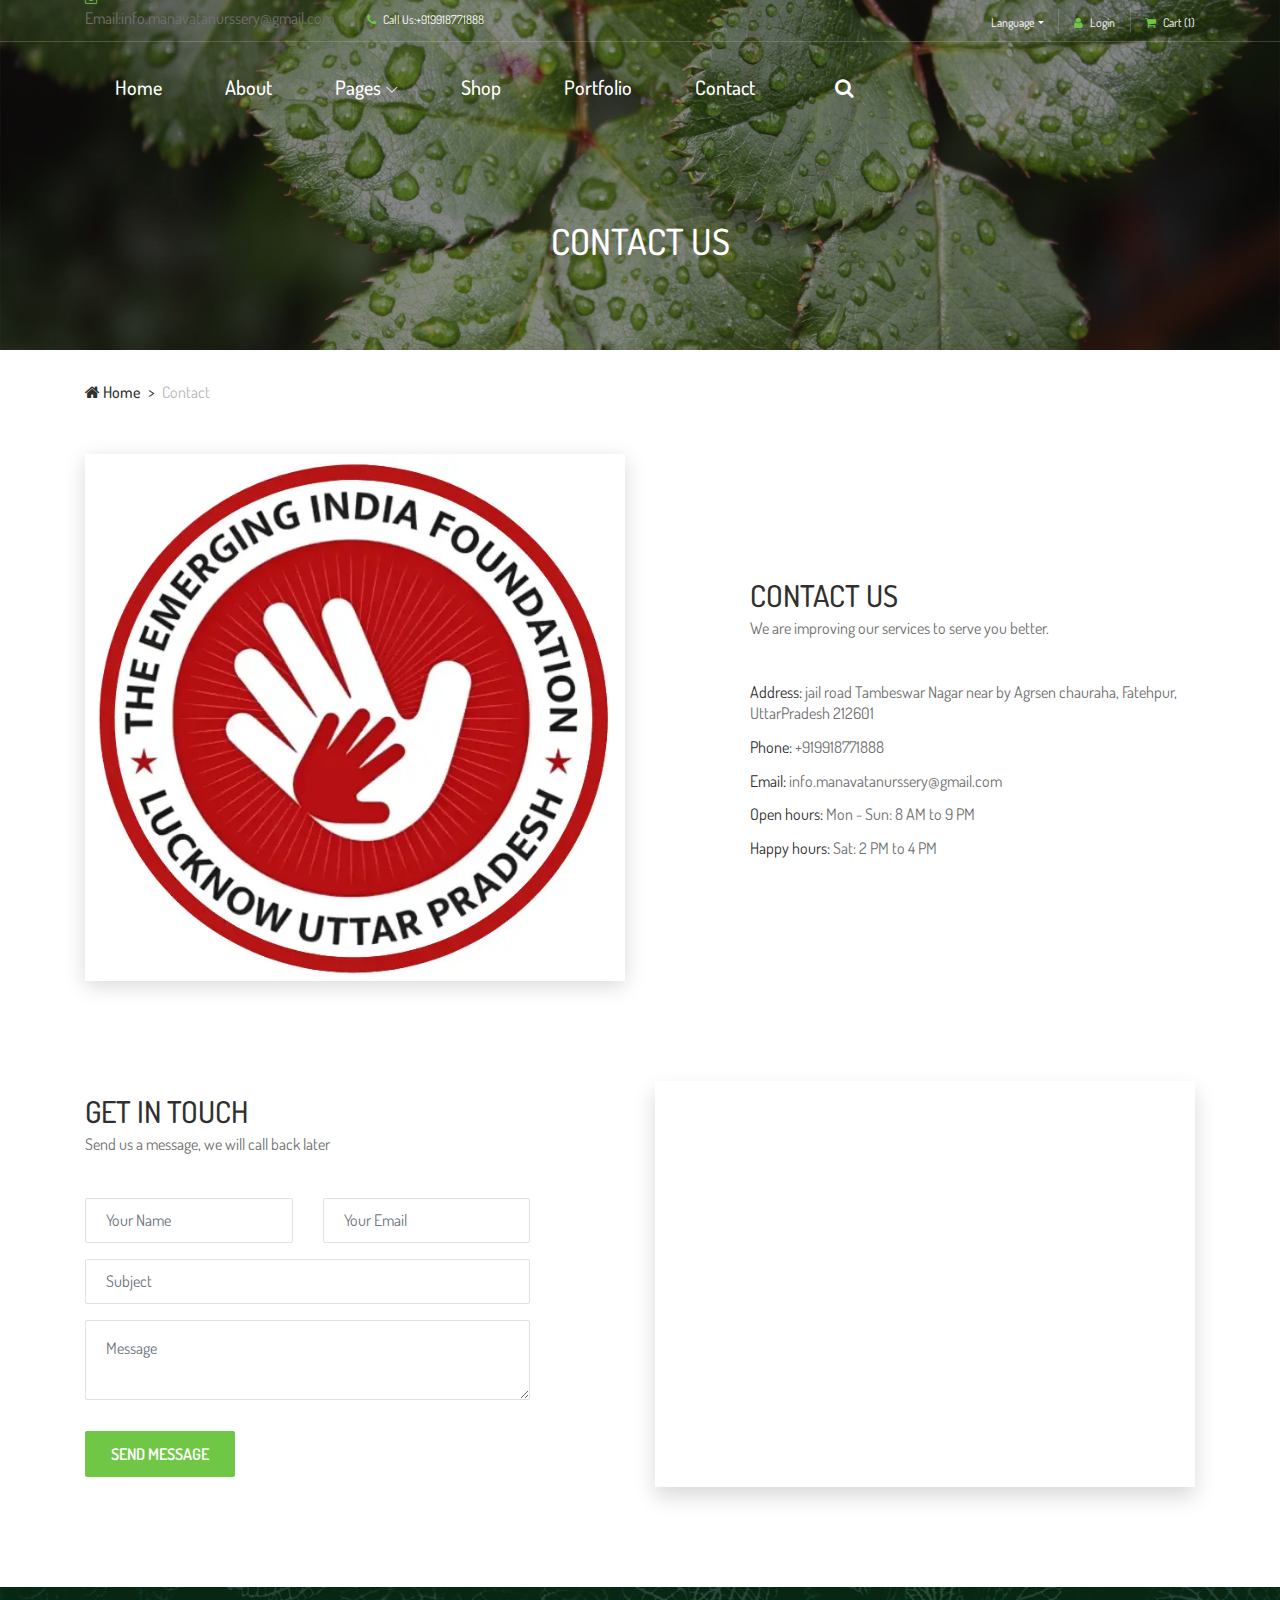
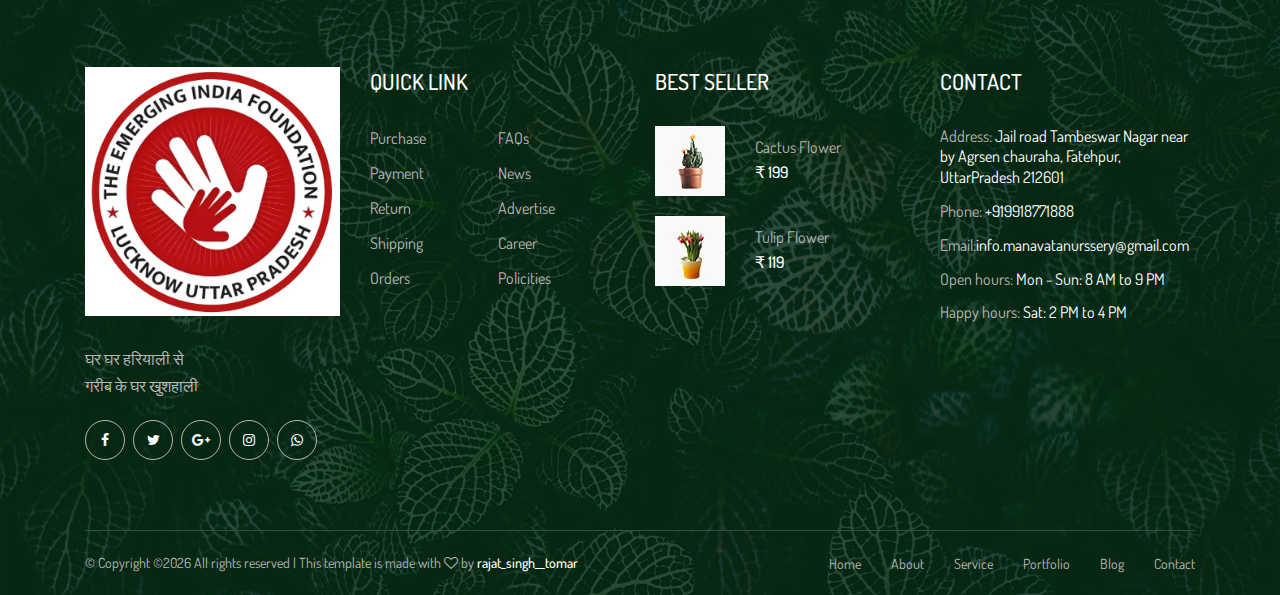
<file: contact.html>
<!DOCTYPE html>
<html lang="en">

<head>
    <meta charset="UTF-8">
    <meta name="description" content="">
    <meta http-equiv="X-UA-Compatible" content="IE=edge">
    <meta name="viewport" content="width=device-width, initial-scale=1, shrink-to-fit=no">
    <!-- The above 4 meta tags *must* come first in the head; any other head content must come *after* these tags -->

    <!-- Title -->
    <title>Alazea - Gardening &amp; Landscaping HTML Template</title>

    <!-- Favicon -->
    <link rel="icon" href="img/core-img/favicon.ico">

    <!-- Core Stylesheet -->
    <link rel="stylesheet" href="style.css">

</head>

<body>
    <!-- Preloader -->
    <div class="preloader d-flex align-items-center justify-content-center">
        <div class="preloader-circle"></div>
        <div class="preloader-img">
            <img src="img/core-img/leaf.png" alt="">
        </div>
    </div>

    <!-- ##### Header Area Start ##### -->
    <header class="header-area">

        <!-- ***** Top Header Area ***** -->
        <div class="top-header-area">
            <div class="container">
                <div class="row">
                    <div class="col-12">
                        <div class="top-header-content d-flex align-items-center justify-content-between">
                            <!-- Top Header Content -->
                            <div class="top-header-meta">
                                <a href="#" data-toggle="tooltip" data-placement="bottom" title="infodeercreative@gmail.com"><i class="fa fa-envelope-o" aria-hidden="true"></i> <span>                                 <p><span>Email:</span>info.manavatanurssery@gmail.com</p>
                                </span></a>
                                <a href="#" data-toggle="tooltip" data-placement="bottom" title="+1 234 122 122"><i class="fa fa-phone" aria-hidden="true"></i> <span>Call Us:+919918771888</span></a>
                            </div>

                            <!-- Top Header Content -->
                            <div class="top-header-meta d-flex">
                                <!-- Language Dropdown -->
                                <div class="language-dropdown">
                                    <div class="dropdown">
                                        <button class="btn btn-secondary dropdown-toggle mr-30" type="button" id="dropdownMenuButton" data-toggle="dropdown" aria-haspopup="true" aria-expanded="false">Language</button>
                                        <div class="dropdown-menu" aria-labelledby="dropdownMenuButton">
                                            <a class="dropdown-item" href="#">USA</a>
                                            <a class="dropdown-item" href="#">UK</a>
                                            <a class="dropdown-item" href="#">Bangla</a>
                                            <a class="dropdown-item" href="#">Hindi</a>
                                            <a class="dropdown-item" href="#">Spanish</a>
                                            <a class="dropdown-item" href="#">Latin</a>
                                        </div>
                                    </div>
                                </div>
                                <!-- Login -->
                                <div class="login">
                                    <a href="#"><i class="fa fa-user" aria-hidden="true"></i> <span>Login</span></a>
                                </div>
                                <!-- Cart -->
                                <div class="cart">
                                    <a href="#"><i class="fa fa-shopping-cart" aria-hidden="true"></i> <span>Cart <span class="cart-quantity">(1)</span></span></a>
                                </div>
                            </div>
                        </div>
                    </div>
                </div>
            </div>
        </div>

        <!-- ***** Navbar Area ***** -->
        <div class="alazea-main-menu">
            <div class="classy-nav-container breakpoint-off">
                <div class="container">
                    <!-- Menu -->
                    <nav class="classy-navbar justify-content-between" id="alazeaNav">

                        <!-- Nav Brand -->
                        <!-- <a href="index.html" class="nav-brand"><img src="img/core-img/logo.png" alt=""></a> -->

                        <!-- Navbar Toggler -->
                        <div class="classy-navbar-toggler">
                            <span class="navbarToggler"><span></span><span></span><span></span></span>
                        </div>

                        <!-- Menu -->
                        <div class="classy-menu">

                            <!-- Close Button -->
                            <div class="classycloseIcon">
                                <div class="cross-wrap"><span class="top"></span><span class="bottom"></span></div>
                            </div>

                            <!-- Navbar Start -->
                            <div class="classynav">
                                <ul>
                                    <li><a href="index.html">Home</a></li>
                                    <li><a href="about.html">About</a></li>
                                    <li><a href="#">Pages</a>
                                        <ul class="dropdown">
                                            <li><a href="index.html">Home</a></li>
                                            <li><a href="about.html">About</a></li>
                                            <li><a href="shop.html">Shop</a>
                                                <ul class="dropdown">
                                                    <li><a href="shop.html">Shop</a></li>
                                                    <li><a href="shop-details.html">Shop Details</a></li>
                                                    <li><a href="cart.html">Shopping Cart</a></li>
                                                    <li><a href="checkout.html">Checkout</a></li>
                                                </ul>
                                            </li>
                                            <li><a href="portfolio.html">Portfolio</a>
                                                <ul class="dropdown">
                                                    <li><a href="portfolio.html">Portfolio</a></li>
                                                    <li><a href="single-portfolio.html">Portfolio Details</a></li>
                                                </ul>
                                            </li>
                                            <li><a href="blog.html">Blog</a>
                                                <ul class="dropdown">
                                                    <li><a href="blog.html">Blog</a></li>
                                                    <li><a href="single-post.html">Blog Details</a></li>
                                                </ul>
                                            </li>
                                            <li><a href="contact.html">Contact</a></li>
                                        </ul>
                                    </li>
                                    <li><a href="shop.html">Shop</a></li>
                                    <li><a href="portfolio.html">Portfolio</a></li>
                                    <li><a href="contact.html">Contact</a></li>
                                </ul>

                                <!-- Search Icon -->
                                <div id="searchIcon">
                                    <i class="fa fa-search" aria-hidden="true"></i>
                                </div>

                            </div>
                            <!-- Navbar End -->
                        </div>
                    </nav>

                    <!-- Search Form -->
                    <div class="search-form">
                        <form action="#" method="get">
                            <input type="search" name="search" id="search" placeholder="Type keywords &amp; press enter...">
                            <button type="submit" class="d-none"></button>
                        </form>
                        <!-- Close Icon -->
                        <div class="closeIcon"><i class="fa fa-times" aria-hidden="true"></i></div>
                    </div>
                </div>
            </div>
        </div>
    </header>
    <!-- ##### Header Area End ##### -->

    <!-- ##### Breadcrumb Area Start ##### -->
    <div class="breadcrumb-area">
        <!-- Top Breadcrumb Area -->
        <div class="top-breadcrumb-area bg-img bg-overlay d-flex align-items-center justify-content-center" style="background-image: url(img/bg-img/24.jpg);">
            <h2>Contact US</h2>
        </div>

        <div class="container">
            <div class="row">
                <div class="col-12">
                    <nav aria-label="breadcrumb">
                        <ol class="breadcrumb">
                            <li class="breadcrumb-item"><a href="#"><i class="fa fa-home"></i> Home</a></li>
                            <li class="breadcrumb-item active" aria-current="page">Contact</li>
                        </ol>
                    </nav>
                </div>
            </div>
        </div>
    </div>
    <!-- ##### Breadcrumb Area End ##### -->

    <!-- ##### Contact Area Info Start ##### -->
    <div class="contact-area-info section-padding-0-100">
        <div class="container">
            <div class="row align-items-center justify-content-between">
                <!-- Contact Thumbnail -->
                <div class="col-12 col-md-6">
                    <div class="contact--thumbnail">
                        <img src="logo.webp" alt="">
                    </div>
                </div>

                <div class="col-12 col-md-5">
                    <!-- Section Heading -->
                    <div class="section-heading">
                        <h2>CONTACT US</h2>
                        <p>We are improving our services to serve you better.</p>
                    </div>
                    <!-- Contact Information -->
                    <div class="contact-information">
                        <p><span>Address:</span> jail road Tambeswar Nagar near by Agrsen chauraha, Fatehpur, UttarPradesh 212601</p>
                        <p><span>Phone:</span> +919918771888</p>
                        <p><span>Email:</span> info.manavatanurssery@gmail.com</p>
                        <p><span>Open hours:</span> Mon - Sun: 8 AM to 9 PM</p>
                        <p><span>Happy hours:</span> Sat: 2 PM to 4 PM</p>
                    </div>
                </div>
            </div>
        </div>
    </div>
    <!-- ##### Contact Area Info End ##### -->

    <!-- ##### Contact Area Start ##### -->
    <section class="contact-area">
        <div class="container">
            <div class="row align-items-center justify-content-between">
                <div class="col-12 col-lg-5">
                    <!-- Section Heading -->
                    <div class="section-heading">
                        <h2>GET IN TOUCH</h2>
                        <p>Send us a message, we will call back later</p>
                    </div>
                    <!-- Contact Form Area -->
                    <div class="contact-form-area mb-100">
                        <form action="#" method="post">
                            <div class="row">
                                <div class="col-12 col-md-6">
                                    <div class="form-group">
                                        <input type="text" class="form-control" id="contact-name" placeholder="Your Name">
                                    </div>
                                </div>
                                <div class="col-12 col-md-6">
                                    <div class="form-group">
                                        <input type="email" class="form-control" id="contact-email" placeholder="Your Email">
                                    </div>
                                </div>
                                <div class="col-12">
                                    <div class="form-group">
                                        <input type="text" class="form-control" id="contact-subject" placeholder="Subject">
                                    </div>
                                </div>
                                <div class="col-12">
                                    <div class="form-group">
                                        <textarea class="form-control" name="message" id="message" cols="30" rows="10" placeholder="Message"></textarea>
                                    </div>
                                </div>
                                <div class="col-12">
                                    <button type="submit" class="btn alazea-btn mt-15">Send Message</button>
                                </div>
                            </div>
                        </form>
                    </div>
                </div>

                <div class="col-12 col-lg-6">
                    <!-- Google Maps -->
                    <div class="map-area mb-100">
                        <iframe src="https://www.google.com/maps/embed?pb=!1m18!1m12!1m3!1d1126.5552752590188!2d80.79766371243804!3d25.94160747438078!2m3!1f0!2f0!3f0!3m2!1i1024!2i768!4f13.1!3m3!1m2!1s0x399c8355fcb7a191%3A0x54fbf80545fc7fe1!2sMANAVTA%20NURSERY!5e0!3m2!1sen!2sin!4v1722100863428!5m2!1sen!2sin" width="600" height="450" style="border:0;" allowfullscreen="" loading="lazy" referrerpolicy="no-referrer-when-downgrade"></iframe>
                    </div>
                </div>
            </div>
        </div>
    </section>
    <!-- ##### Contact Area End ##### -->

    <!-- ##### Footer Area Start ##### -->
    <footer class="footer-area bg-img" style="background-image: url(img/bg-img/3.jpg);">
        <!-- Main Footer Area -->
        <div class="main-footer-area">
            <div class="container">
                <div class="row">

                    <!-- Single Footer Widget -->
                    <div class="col-12 col-sm-6 col-lg-3">
                        <div class="single-footer-widget">
                            <div class="footer-logo mb-30">
                                <a href="#"><img src="logo.webp" alt=""></a>
                            </div>
                            <p>घर घर हरियाली से <br>
                                गरीब के घर खुशहाली</p>
                            <div class="social-info">
                                <a href="https://www.facebook.com/TEIFoundation?mibextid=ZbWKwL"><i class="fa fa-facebook" aria-hidden="true"></i></a>
                                <a href="https://x.com/Himansh46056633/status/1728619066410324469"><i class="fa fa-twitter" aria-hidden="true"></i></a>
                                <a href="#"><i class="fa fa-google-plus" aria-hidden="true"></i></a>
                                <a href="https://www.instagram.com/teif_9918?igsh=NjRoM3diNjVmejA3"><i class="fa fa-instagram" aria-hidden="true"></i></a>
                                <a href="https://chat.whatsapp.com/EDMT03GT1BI6JOIgV77bbS"><i class="fa fa-whatsapp" aria-hidden="true"></i></a>
                            </div>
                        </div>
                    </div>

                    <!-- Single Footer Widget -->
                    <div class="col-12 col-sm-6 col-lg-3">
                        <div class="single-footer-widget">
                            <div class="widget-title">
                                <h5>QUICK LINK</h5>
                            </div>
                            <nav class="widget-nav">
                                <ul>
                                    <li><a href="#">Purchase</a></li>
                                    <li><a href="#">FAQs</a></li>
                                    <li><a href="#">Payment</a></li>
                                    <li><a href="#">News</a></li>
                                    <li><a href="#">Return</a></li>
                                    <li><a href="#">Advertise</a></li>
                                    <li><a href="#">Shipping</a></li>
                                    <li><a href="#">Career</a></li>
                                    <li><a href="#">Orders</a></li>
                                    <li><a href="#">Policities</a></li>
                                </ul>
                            </nav>
                        </div>
                    </div>

                    <!-- Single Footer Widget -->
                    <div class="col-12 col-sm-6 col-lg-3">
                        <div class="single-footer-widget">
                            <div class="widget-title">
                                <h5>BEST SELLER</h5>
                            </div>

                            <!-- Single Best Seller Products -->
                            <div class="single-best-seller-product d-flex align-items-center">
                                <div class="product-thumbnail">
                                    <a href="shop-details.html"><img src="img/bg-img/4.jpg" alt=""></a>
                                </div>
                                <div class="product-info">
                                    <a href="shop-details.html">Cactus Flower</a>
                                    <p>₹ 199</p>
                                </div>
                            </div>

                            <!-- Single Best Seller Products -->
                            <div class="single-best-seller-product d-flex align-items-center">
                                <div class="product-thumbnail">
                                    <a href="shop-details.html"><img src="img/bg-img/5.jpg" alt=""></a>
                                </div>
                                <div class="product-info">
                                    <a href="shop-details.html">Tulip Flower</a>
                                    <p>₹ 119</p>
                                </div>
                            </div>
                        </div>
                    </div>

                    <!-- Single Footer Widget -->
                    <div class="col-12 col-sm-6 col-lg-3">
                        <div class="single-footer-widget">
                            <div class="widget-title">
                                <h5>CONTACT</h5>
                            </div>

                            <div class="contact-information">
                                <p><span>Address:</span> Jail road Tambeswar Nagar near by Agrsen chauraha, Fatehpur, UttarPradesh 212601</p>
                                <p><span>Phone:</span> +919918771888</p>
                                <p><span>Email:</span>info.manavatanurssery@gmail.com</p>
                                <p><span>Open hours:</span> Mon - Sun: 8 AM to 9 PM</p>
                                <p><span>Happy hours:</span> Sat: 2 PM to 4 PM</p>
                            </div>
                        </div>
                    </div>
                </div>
            </div>
        </div>

        <!-- Footer Bottom Area -->
        <div class="footer-bottom-area">
            <div class="container">
                <div class="row">
                    <div class="col-12">
                        <div class="border-line"></div>
                    </div>
                    <!-- Copywrite Text -->
                    <div class="col-12 col-md-6">
                        <div class="copywrite-text">
                            <p>&copy; <!-- Link back to rajat_singh__toma can't be removed. website is licensed under CC BY 3.0. -->
Copyright &copy;<script>document.write(new Date().getFullYear());</script> All rights reserved | This template is made with <i class="fa fa-heart-o" aria-hidden="true"></i> by <a href="https://www.instagram.com/rajat_singh__tomar/target=" target="_blank">rajat_singh__tomar</a>

</p>
                        </div>
                    </div>
                    <!-- Footer Nav -->
                    <div class="col-12 col-md-6">
                        <div class="footer-nav">
                            <nav>
                                <ul>
                                    <li><a href="#">Home</a></li>
                                    <li><a href="#">About</a></li>
                                    <li><a href="#">Service</a></li>
                                    <li><a href="#">Portfolio</a></li>
                                    <li><a href="#">Blog</a></li>
                                    <li><a href="#">Contact</a></li>
                                </ul>
                            </nav>
                        </div>
                    </div>
                </div>
            </div>
        </div>
    </footer>
    <!-- ##### Footer Area End ##### -->

    <!-- ##### All Javascript Files ##### -->
    <!-- jQuery-2.2.4 js -->
    <script src="js/jquery/jquery-2.2.4.min.js"></script>
    <!-- Popper js -->
    <script src="js/bootstrap/popper.min.js"></script>
    <!-- Bootstrap js -->
    <script src="js/bootstrap/bootstrap.min.js"></script>
    <!-- All Plugins js -->
    <script src="js/plugins/plugins.js"></script>
    <!-- Active js -->
    <script src="js/active.js"></script>
</body>

</html>
</file>
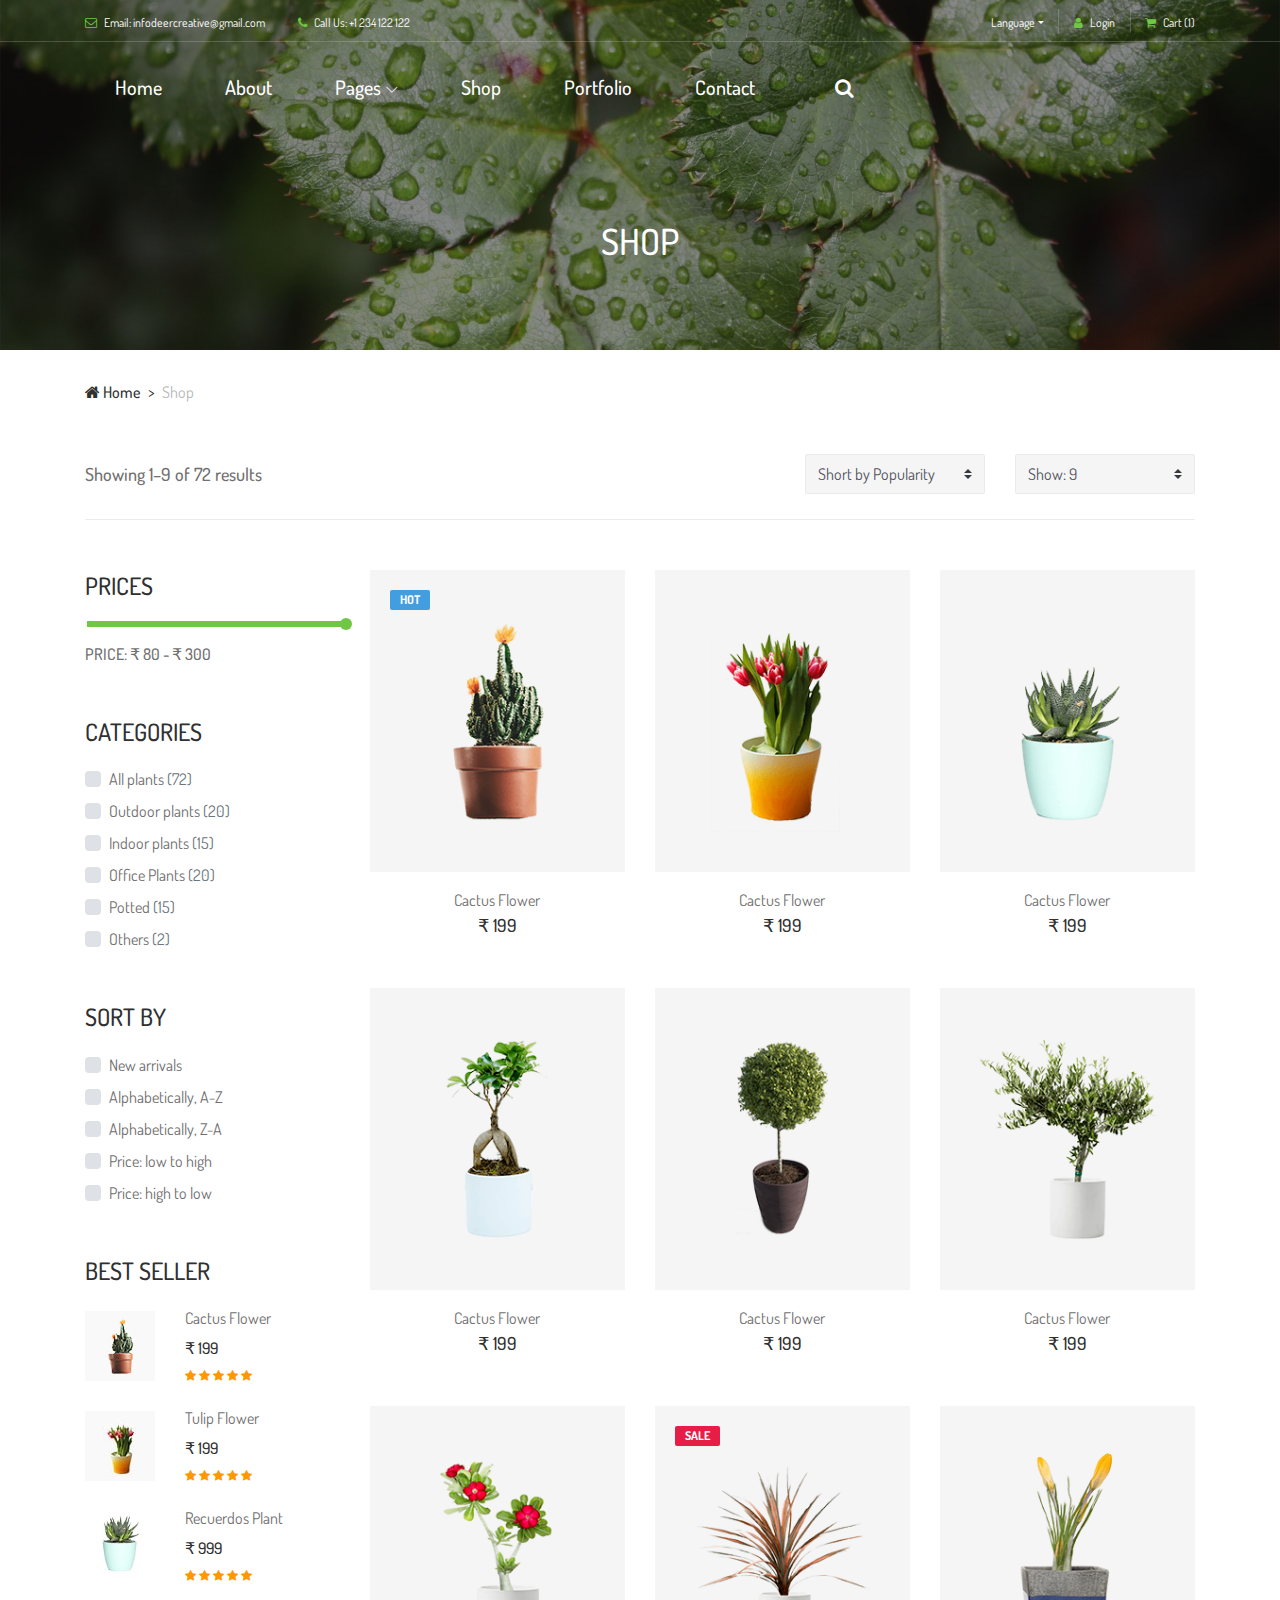
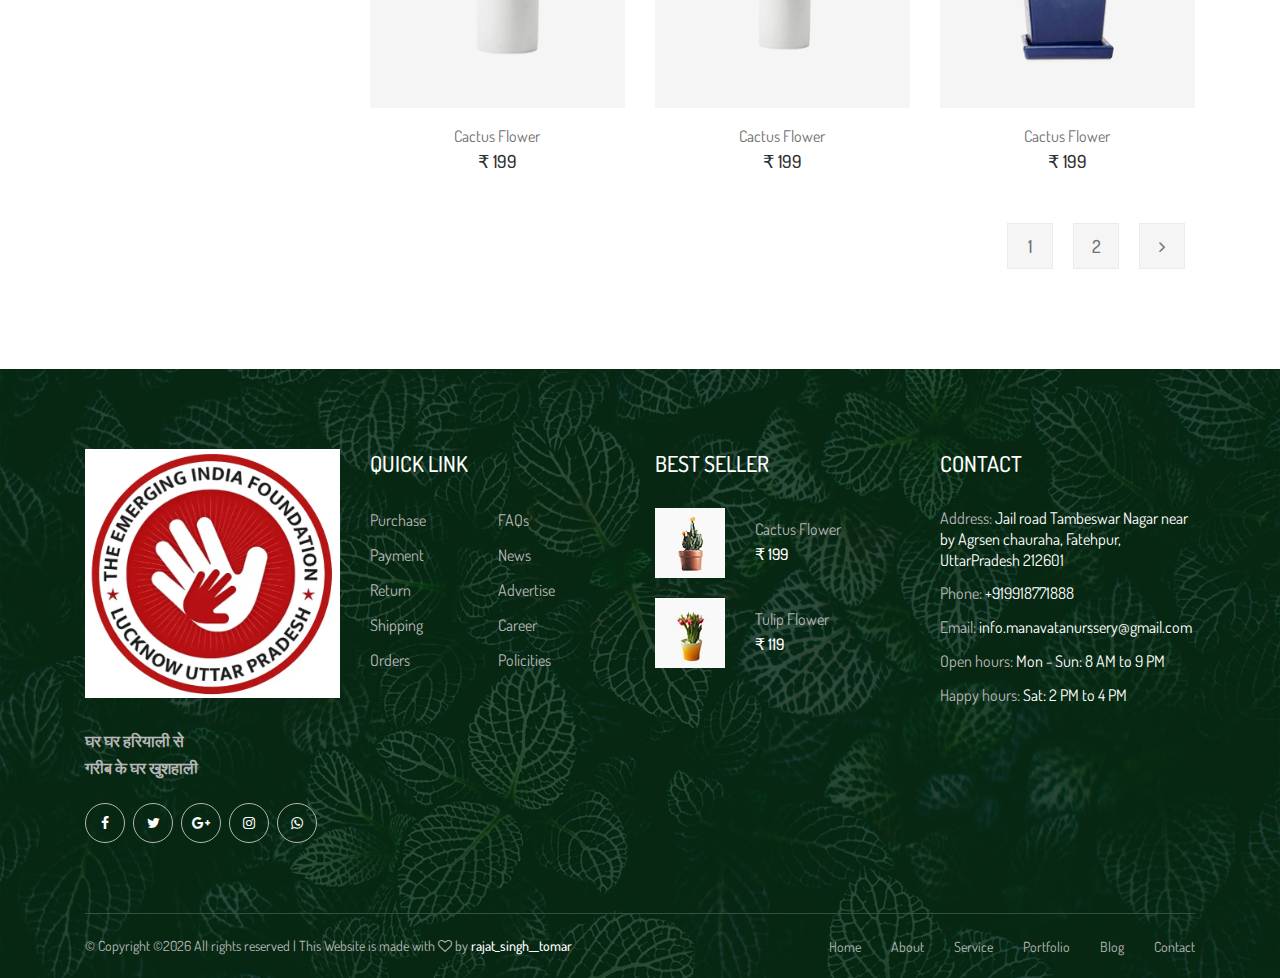
<file: shop.html>
<!DOCTYPE html>
<html lang="en">

<head>
    <meta charset="UTF-8">
    <meta name="description" content="">
    <meta http-equiv="X-UA-Compatible" content="IE=edge">
    <meta name="viewport" content="width=device-width, initial-scale=1, shrink-to-fit=no">
    <!-- The above 4 meta tags *must* come first in the head; any other head content must come *after* these tags -->

    <!-- Title -->
    <title>Manavta nursery 
    </title>

    <!-- Favicon -->
    <link rel="icon" href="img/core-img/favicon.ico">

    <!-- Core Stylesheet -->
    <link rel="stylesheet" href="style.css">

</head>

<body>
    <!-- Preloader -->
    <div class="preloader d-flex align-items-center justify-content-center">
        <div class="preloader-circle"></div>
        <div class="preloader-img">
            <img src="img/core-img/leaf.png" alt="">
        </div>
    </div>

    <!-- ##### Header Area Start ##### -->
    <header class="header-area">

        <!-- ***** Top Header Area ***** -->
        <div class="top-header-area">
            <div class="container">
                <div class="row">
                    <div class="col-12">
                        <div class="top-header-content d-flex align-items-center justify-content-between">
                            <!-- Top Header Content -->
                            <div class="top-header-meta">
                                <a href="#" data-toggle="tooltip" data-placement="bottom" title="infodeercreative@gmail.com"><i class="fa fa-envelope-o" aria-hidden="true"></i> <span>Email: infodeercreative@gmail.com</span></a>
                                <a href="#" data-toggle="tooltip" data-placement="bottom" title="+1 234 122 122"><i class="fa fa-phone" aria-hidden="true"></i> <span>Call Us: +1 234 122 122</span></a>
                            </div>

                            <!-- Top Header Content -->
                            <div class="top-header-meta d-flex">
                                <!-- Language Dropdown -->
                                <div class="language-dropdown">
                                    <div class="dropdown">
                                        <button class="btn btn-secondary dropdown-toggle mr-30" type="button" id="dropdownMenuButton" data-toggle="dropdown" aria-haspopup="true" aria-expanded="false">Language</button>
                                        <div class="dropdown-menu" aria-labelledby="dropdownMenuButton">
                                            <a class="dropdown-item" href="#">USA</a>
                                            <a class="dropdown-item" href="#">UK</a>
                                            <a class="dropdown-item" href="#">Bangla</a>
                                            <a class="dropdown-item" href="#">Hindi</a>
                                            <a class="dropdown-item" href="#">Spanish</a>
                                            <a class="dropdown-item" href="#">Latin</a>
                                        </div>
                                    </div>
                                </div>
                                <!-- Login -->
                                <div class="login">
                                    <a href="#"><i class="fa fa-user" aria-hidden="true"></i> <span>Login</span></a>
                                </div>
                                <!-- Cart -->
                                <div class="cart">
                                    <a href="#"><i class="fa fa-shopping-cart" aria-hidden="true"></i> <span>Cart <span class="cart-quantity">(1)</span></span></a>
                                </div>
                            </div>
                        </div>
                    </div>
                </div>
            </div>
        </div>

        <!-- ***** Navbar Area ***** -->
        <div class="alazea-main-menu">
            <div class="classy-nav-container breakpoint-off">
                <div class="container">
                    <!-- Menu -->
                    <nav class="classy-navbar justify-content-between" id="alazeaNav">

                        <!-- Nav Brand -->
                        <!-- <a href="index.html" class="nav-brand"><img src="img/core-img/logo.png" alt=""></a> -->

                        <!-- Navbar Toggler -->
                        <div class="classy-navbar-toggler">
                            <span class="navbarToggler"><span></span><span></span><span></span></span>
                        </div>

                        <!-- Menu -->
                        <div class="classy-menu">

                            <!-- Close Button -->
                            <div class="classycloseIcon">
                                <div class="cross-wrap"><span class="top"></span><span class="bottom"></span></div>
                            </div>

                            <!-- Navbar Start -->
                            <div class="classynav">
                                <ul>
                                    <li><a href="index.html">Home</a></li>
                                    <li><a href="about.html">About</a></li>
                                    <li><a href="#">Pages</a>
                                        <ul class="dropdown">
                                            <li><a href="index.html">Home</a></li>
                                            <li><a href="about.html">About</a></li>
                                            <li><a href="shop.html">Shop</a>
                                                <ul class="dropdown">
                                                    <li><a href="shop.html">Shop</a></li>
                                                    <li><a href="shop-details.html">Shop Details</a></li>
                                                    <li><a href="cart.html">Shopping Cart</a></li>
                                                    <li><a href="checkout.html">Checkout</a></li>
                                                </ul>
                                            </li>
                                            <li><a href="portfolio.html">Portfolio</a>
                                                <ul class="dropdown">
                                                    <li><a href="portfolio.html">Portfolio</a></li>
                                                    <li><a href="single-portfolio.html">Portfolio Details</a></li>
                                                </ul>
                                            </li>
                                            <li><a href="blog.html">Blog</a>
                                                <ul class="dropdown">
                                                    <li><a href="blog.html">Blog</a></li>
                                                    <li><a href="single-post.html">Blog Details</a></li>
                                                </ul>
                                            </li>
                                            <li><a href="contact.html">Contact</a></li>
                                        </ul>
                                    </li>
                                    <li><a href="shop.html">Shop</a></li>
                                    <li><a href="portfolio.html">Portfolio</a></li>
                                    <li><a href="contact.html">Contact</a></li>
                                </ul>

                                <!-- Search Icon -->
                                <div id="searchIcon">
                                    <i class="fa fa-search" aria-hidden="true"></i>
                                </div>

                            </div>
                            <!-- Navbar End -->
                        </div>
                    </nav>

                    <!-- Search Form -->
                    <div class="search-form">
                        <form action="#" method="get">
                            <input type="search" name="search" id="search" placeholder="Type keywords &amp; press enter...">
                            <button type="submit" class="d-none"></button>
                        </form>
                        <!-- Close Icon -->
                        <div class="closeIcon"><i class="fa fa-times" aria-hidden="true"></i></div>
                    </div>
                </div>
            </div>
        </div>
    </header>
    <!-- ##### Header Area End ##### -->

    <!-- ##### Breadcrumb Area Start ##### -->
    <div class="breadcrumb-area">
        <!-- Top Breadcrumb Area -->
        <div class="top-breadcrumb-area bg-img bg-overlay d-flex align-items-center justify-content-center" style="background-image: url(img/bg-img/24.jpg);">
            <h2>Shop</h2>
        </div>

        <div class="container">
            <div class="row">
                <div class="col-12">
                    <nav aria-label="breadcrumb">
                        <ol class="breadcrumb">
                            <li class="breadcrumb-item"><a href="#"><i class="fa fa-home"></i> Home</a></li>
                            <li class="breadcrumb-item active" aria-current="page">Shop</li>
                        </ol>
                    </nav>
                </div>
            </div>
        </div>
    </div>
    <!-- ##### Breadcrumb Area End ##### -->

    <!-- ##### Shop Area Start ##### -->
    <section class="shop-page section-padding-0-100">
        <div class="container">
            <div class="row">
                <!-- Shop Sorting Data -->
                <div class="col-12">
                    <div class="shop-sorting-data d-flex flex-wrap align-items-center justify-content-between">
                        <!-- Shop Page Count -->
                        <div class="shop-page-count">
                            <p>Showing 1–9 of 72 results</p>
                        </div>
                        <!-- Search by Terms -->
                        <div class="search_by_terms">
                            <form action="#" method="post" class="form-inline">
                                <select class="custom-select widget-title">
                                  <option selected>Short by Popularity</option>
                                  <option value="1">Short by Newest</option>
                                  <option value="2">Short by Sales</option>
                                  <option value="3">Short by Ratings</option>
                                </select>
                                <select class="custom-select widget-title">
                                  <option selected>Show: 9</option>
                                  <option value="1">12</option>
                                  <option value="2">18</option>
                                  <option value="3">24</option>
                                </select>
                            </form>
                        </div>
                    </div>
                </div>
            </div>

            <div class="row">
                <!-- Sidebar Area -->
                <div class="col-12 col-md-4 col-lg-3">
                    <div class="shop-sidebar-area">

                        <!-- Shop Widget -->
                        <div class="shop-widget price mb-50">
                            <h4 class="widget-title">Prices</h4>
                            <div class="widget-desc">
                                <div class="slider-range">
                                    <div data-min="8" data-max="30" data-unit="$" class="slider-range-price ui-slider ui-slider-horizontal ui-widget ui-widget-content ui-corner-all" data-value-min="8" data-value-max="30" data-label-result="Price:">
                                        <div class="ui-slider-range ui-widget-header ui-corner-all"></div>
                                        <span class="ui-slider-handle ui-state-default ui-corner-all first-handle" tabindex="0"></span>
                                        <span class="ui-slider-handle ui-state-default ui-corner-all" tabindex="0"></span>
                                    </div>
                                    <div class="range-price">Price: ₹
                                        80 - ₹
                                        300</div>
                                </div>
                            </div>
                        </div>

                        <!-- Shop Widget -->
                        <div class="shop-widget catagory mb-50">
                            <h4 class="widget-title">Categories</h4>
                            <div class="widget-desc">
                                <!-- Single Checkbox -->
                                <div class="custom-control custom-checkbox d-flex align-items-center mb-2">
                                    <input type="checkbox" class="custom-control-input" id="customCheck1">
                                    <label class="custom-control-label" for="customCheck1">All plants <span class="text-muted">(72)</span></label>
                                </div>
                                <!-- Single Checkbox -->
                                <div class="custom-control custom-checkbox d-flex align-items-center mb-2">
                                    <input type="checkbox" class="custom-control-input" id="customCheck2">
                                    <label class="custom-control-label" for="customCheck2">Outdoor plants <span class="text-muted">(20)</span></label>
                                </div>
                                <!-- Single Checkbox -->
                                <div class="custom-control custom-checkbox d-flex align-items-center mb-2">
                                    <input type="checkbox" class="custom-control-input" id="customCheck3">
                                    <label class="custom-control-label" for="customCheck3">Indoor plants <span class="text-muted">(15)</span></label>
                                </div>
                                <!-- Single Checkbox -->
                                <div class="custom-control custom-checkbox d-flex align-items-center mb-2">
                                    <input type="checkbox" class="custom-control-input" id="customCheck4">
                                    <label class="custom-control-label" for="customCheck4">Office Plants <span class="text-muted">(20)</span></label>
                                </div>
                                <!-- Single Checkbox -->
                                <div class="custom-control custom-checkbox d-flex align-items-center mb-2">
                                    <input type="checkbox" class="custom-control-input" id="customCheck5">
                                    <label class="custom-control-label" for="customCheck5">Potted <span class="text-muted">(15)</span></label>
                                </div>
                                <!-- Single Checkbox -->
                                <div class="custom-control custom-checkbox d-flex align-items-center mb-2">
                                    <input type="checkbox" class="custom-control-input" id="customCheck6">
                                    <label class="custom-control-label" for="customCheck6">Others <span class="text-muted">(2)</span></label>
                                </div>
                            </div>
                        </div>

                        <!-- Shop Widget -->
                        <div class="shop-widget sort-by mb-50">
                            <h4 class="widget-title">Sort by</h4>
                            <div class="widget-desc">
                                <!-- Single Checkbox -->
                                <div class="custom-control custom-checkbox d-flex align-items-center mb-2">
                                    <input type="checkbox" class="custom-control-input" id="customCheck7">
                                    <label class="custom-control-label" for="customCheck7">New arrivals</label>
                                </div>
                                <!-- Single Checkbox -->
                                <div class="custom-control custom-checkbox d-flex align-items-center mb-2">
                                    <input type="checkbox" class="custom-control-input" id="customCheck8">
                                    <label class="custom-control-label" for="customCheck8">Alphabetically, A-Z</label>
                                </div>
                                <!-- Single Checkbox -->
                                <div class="custom-control custom-checkbox d-flex align-items-center mb-2">
                                    <input type="checkbox" class="custom-control-input" id="customCheck9">
                                    <label class="custom-control-label" for="customCheck9">Alphabetically, Z-A</label>
                                </div>
                                <!-- Single Checkbox -->
                                <div class="custom-control custom-checkbox d-flex align-items-center mb-2">
                                    <input type="checkbox" class="custom-control-input" id="customCheck10">
                                    <label class="custom-control-label" for="customCheck10">Price: low to high</label>
                                </div>
                                <!-- Single Checkbox -->
                                <div class="custom-control custom-checkbox d-flex align-items-center">
                                    <input type="checkbox" class="custom-control-input" id="customCheck11">
                                    <label class="custom-control-label" for="customCheck11">Price: high to low</label>
                                </div>
                            </div>
                        </div>

                        <!-- Shop Widget -->
                        <div class="shop-widget best-seller mb-50">
                            <h4 class="widget-title">Best Seller</h4>
                            <div class="widget-desc">

                                <!-- Single Best Seller Products -->
                                <div class="single-best-seller-product d-flex align-items-center">
                                    <div class="product-thumbnail">
                                        <a href="shop-details.html"><img src="img/bg-img/4.jpg" alt=""></a>
                                    </div>
                                    <div class="product-info">
                                        <a href="shop-details.html">Cactus Flower</a>
                                        <p>₹
                                            199</p>
                                        <div class="ratings">
                                            <i class="fa fa-star"></i>
                                            <i class="fa fa-star"></i>
                                            <i class="fa fa-star"></i>
                                            <i class="fa fa-star"></i>
                                            <i class="fa fa-star"></i>
                                        </div>
                                    </div>
                                </div>

                                <!-- Single Best Seller Products -->
                                <div class="single-best-seller-product d-flex align-items-center">
                                    <div class="product-thumbnail">
                                        <a href="shop-details.html"><img src="img/bg-img/5.jpg" alt=""></a>
                                    </div>
                                    <div class="product-info">
                                        <a href="shop-details.html">Tulip Flower</a>
                                        <p>₹
                                            199</p>
                                        <div class="ratings">
                                            <i class="fa fa-star"></i>
                                            <i class="fa fa-star"></i>
                                            <i class="fa fa-star"></i>
                                            <i class="fa fa-star"></i>
                                            <i class="fa fa-star"></i>
                                        </div>
                                    </div>
                                </div>

                                <!-- Single Best Seller Products -->
                                <div class="single-best-seller-product d-flex align-items-center">
                                    <div class="product-thumbnail">
                                        <a href="shop-details.html"><img src="img/bg-img/34.jpg" alt=""></a>
                                    </div>
                                    <div class="product-info">
                                        <a href="shop-details.html">Recuerdos Plant</a>
                                        <p>₹
                                            999</p>
                                        <div class="ratings">
                                            <i class="fa fa-star"></i>
                                            <i class="fa fa-star"></i>
                                            <i class="fa fa-star"></i>
                                            <i class="fa fa-star"></i>
                                            <i class="fa fa-star"></i>
                                        </div>
                                    </div>
                                </div>

                            </div>
                        </div>
                    </div>
                </div>

                <!-- All Products Area -->
                <div class="col-12 col-md-8 col-lg-9">
                    <div class="shop-products-area">
                        <div class="row">

                            <!-- Single Product Area -->
                            <div class="col-12 col-sm-6 col-lg-4">
                                <div class="single-product-area mb-50">
                                    <!-- Product Image -->
                                    <div class="product-img">
                                        <a href="shop-details.html"><img src="img/bg-img/40.png" alt=""></a>
                                        <!-- Product Tag -->
                                        <div class="product-tag">
                                            <a href="#">Hot</a>
                                        </div>
                                        <div class="product-meta d-flex">
                                            <a href="#" class="wishlist-btn"><i class="icon_heart_alt"></i></a>
                                            <a href="cart.html" class="add-to-cart-btn">Add to cart</a>
                                            <a href="#" class="compare-btn"><i class="arrow_left-right_alt"></i></a>
                                        </div>
                                    </div>
                                    <!-- Product Info -->
                                    <div class="product-info mt-15 text-center">
                                        <a href="shop-details.html">
                                            <p>Cactus Flower</p>
                                        </a>
                                        <h6>₹
                                            199</h6>
                                    </div>
                                </div>
                            </div>

                            <!-- Single Product Area -->
                            <div class="col-12 col-sm-6 col-lg-4">
                                <div class="single-product-area mb-50">
                                    <!-- Product Image -->
                                    <div class="product-img">
                                        <a href="shop-details.html"><img src="img/bg-img/41.png" alt=""></a>
                                        <div class="product-meta d-flex">
                                            <a href="#" class="wishlist-btn"><i class="icon_heart_alt"></i></a>
                                            <a href="cart.html" class="add-to-cart-btn">Add to cart</a>
                                            <a href="#" class="compare-btn"><i class="arrow_left-right_alt"></i></a>
                                        </div>
                                    </div>
                                    <!-- Product Info -->
                                    <div class="product-info mt-15 text-center">
                                        <a href="shop-details.html">
                                            <p>Cactus Flower</p>
                                        </a>
                                        <h6>₹
                                            199</h6>
                                    </div>
                                </div>
                            </div>

                            <!-- Single Product Area -->
                            <div class="col-12 col-sm-6 col-lg-4">
                                <div class="single-product-area mb-50">
                                    <!-- Product Image -->
                                    <div class="product-img">
                                        <a href="shop-details.html"><img src="img/bg-img/42.png" alt=""></a>
                                        <div class="product-meta d-flex">
                                            <a href="#" class="wishlist-btn"><i class="icon_heart_alt"></i></a>
                                            <a href="cart.html" class="add-to-cart-btn">Add to cart</a>
                                            <a href="#" class="compare-btn"><i class="arrow_left-right_alt"></i></a>
                                        </div>
                                    </div>
                                    <!-- Product Info -->
                                    <div class="product-info mt-15 text-center">
                                        <a href="shop-details.html">
                                            <p>Cactus Flower</p>
                                        </a>
                                        <h6>₹
                                            199</h6>
                                    </div>
                                </div>
                            </div>

                            <!-- Single Product Area -->
                            <div class="col-12 col-sm-6 col-lg-4">
                                <div class="single-product-area mb-50">
                                    <!-- Product Image -->
                                    <div class="product-img">
                                        <a href="shop-details.html"><img src="img/bg-img/43.png" alt=""></a>
                                        <div class="product-meta d-flex">
                                            <a href="#" class="wishlist-btn"><i class="icon_heart_alt"></i></a>
                                            <a href="cart.html" class="add-to-cart-btn">Add to cart</a>
                                            <a href="#" class="compare-btn"><i class="arrow_left-right_alt"></i></a>
                                        </div>
                                    </div>
                                    <!-- Product Info -->
                                    <div class="product-info mt-15 text-center">
                                        <a href="shop-details.html">
                                            <p>Cactus Flower</p>
                                        </a>
                                        <h6>₹
                                            199</h6>
                                    </div>
                                </div>
                            </div>

                            <!-- Single Product Area -->
                            <div class="col-12 col-sm-6 col-lg-4">
                                <div class="single-product-area mb-50">
                                    <!-- Product Image -->
                                    <div class="product-img">
                                        <a href="shop-details.html"><img src="img/bg-img/44.png" alt=""></a>
                                        <div class="product-meta d-flex">
                                            <a href="#" class="wishlist-btn"><i class="icon_heart_alt"></i></a>
                                            <a href="cart.html" class="add-to-cart-btn">Add to cart</a>
                                            <a href="#" class="compare-btn"><i class="arrow_left-right_alt"></i></a>
                                        </div>
                                    </div>
                                    <!-- Product Info -->
                                    <div class="product-info mt-15 text-center">
                                        <a href="shop-details.html">
                                            <p>Cactus Flower</p>
                                        </a>
                                        <h6>₹
                                            199</h6>
                                    </div>
                                </div>
                            </div>

                            <!-- Single Product Area -->
                            <div class="col-12 col-sm-6 col-lg-4">
                                <div class="single-product-area mb-50">
                                    <!-- Product Image -->
                                    <div class="product-img">
                                        <a href="shop-details.html"><img src="img/bg-img/45.png" alt=""></a>
                                        <div class="product-meta d-flex">
                                            <a href="#" class="wishlist-btn"><i class="icon_heart_alt"></i></a>
                                            <a href="cart.html" class="add-to-cart-btn">Add to cart</a>
                                            <a href="#" class="compare-btn"><i class="arrow_left-right_alt"></i></a>
                                        </div>
                                    </div>
                                    <!-- Product Info -->
                                    <div class="product-info mt-15 text-center">
                                        <a href="shop-details.html">
                                            <p>Cactus Flower</p>
                                        </a>
                                        <h6>₹
                                            199</h6>
                                    </div>
                                </div>
                            </div>

                            <!-- Single Product Area -->
                            <div class="col-12 col-sm-6 col-lg-4">
                                <div class="single-product-area mb-50">
                                    <!-- Product Image -->
                                    <div class="product-img">
                                        <a href="shop-details.html"><img src="img/bg-img/46.png" alt=""></a>
                                        <div class="product-meta d-flex">
                                            <a href="#" class="wishlist-btn"><i class="icon_heart_alt"></i></a>
                                            <a href="cart.html" class="add-to-cart-btn">Add to cart</a>
                                            <a href="#" class="compare-btn"><i class="arrow_left-right_alt"></i></a>
                                        </div>
                                    </div>
                                    <!-- Product Info -->
                                    <div class="product-info mt-15 text-center">
                                        <a href="shop-details.html">
                                            <p>Cactus Flower</p>
                                        </a>
                                        <h6>₹
                                            199</h6>
                                    </div>
                                </div>
                            </div>

                            <!-- Single Product Area -->
                            <div class="col-12 col-sm-6 col-lg-4">
                                <div class="single-product-area mb-50">
                                    <!-- Product Image -->
                                    <div class="product-img">
                                        <a href="shop-details.html"><img src="img/bg-img/47.png" alt=""></a>
                                        <!-- Product Tag -->
                                        <div class="product-tag sale-tag">
                                            <a href="#">Sale</a>
                                        </div>
                                        <div class="product-meta d-flex">
                                            <a href="#" class="wishlist-btn"><i class="icon_heart_alt"></i></a>
                                            <a href="cart.html" class="add-to-cart-btn">Add to cart</a>
                                            <a href="#" class="compare-btn"><i class="arrow_left-right_alt"></i></a>
                                        </div>
                                    </div>
                                    <!-- Product Info -->
                                    <div class="product-info mt-15 text-center">
                                        <a href="shop-details.html">
                                            <p>Cactus Flower</p>
                                        </a>
                                        <h6>₹
                                            199</h6>
                                    </div>
                                </div>
                            </div>

                            <!-- Single Product Area -->
                            <div class="col-12 col-sm-6 col-lg-4">
                                <div class="single-product-area mb-50">
                                    <!-- Product Image -->
                                    <div class="product-img">
                                        <a href="shop-details.html"><img src="img/bg-img/48.png" alt=""></a>
                                        <div class="product-meta d-flex">
                                            <a href="#" class="wishlist-btn"><i class="icon_heart_alt"></i></a>
                                            <a href="cart.html" class="add-to-cart-btn">Add to cart</a>
                                            <a href="#" class="compare-btn"><i class="arrow_left-right_alt"></i></a>
                                        </div>
                                    </div>
                                    <!-- Product Info -->
                                    <div class="product-info mt-15 text-center">
                                        <a href="shop-details.html">
                                            <p>Cactus Flower</p>
                                        </a>
                                        <h6>₹ 199</h6>
                                    </div>
                                </div>
                            </div>
                        </div>

                        <!-- Pagination -->
                        <nav aria-label="Page navigation">
                            <ul class="pagination">
                                <li class="page-item"><a class="page-link" href="#">1</a></li>
                                <li class="page-item"><a class="page-link" href="#">2</a></li>
                                <li class="page-item"><a class="page-link" href="#"><i class="fa fa-angle-right"></i></a></li>
                            </ul>
                        </nav>
                    </div>
                </div>
            </div>
        </div>
    </section>
    <!-- ##### Shop Area End ##### -->

   <!-- ##### Footer Area Start ##### -->
    <footer class="footer-area bg-img" style="background-image: url(img/bg-img/3.jpg);">
        <!-- Main Footer Area -->
        <div class="main-footer-area">
            <div class="container">
                <div class="row">

                    <!-- Single Footer Widget -->
                    <div class="col-12 col-sm-6 col-lg-3">
                        <div class="single-footer-widget">
                            <div class="footer-logo mb-30">
                                <a href="#"><img src="logo.webp" alt=""></a>
                            </div>
                            <p> <b> घर घर हरियाली से <br>
                                गरीब के घर खुशहाली</b>
                                </p>
                            <div class="social-info">
                                <a href="https://www.facebook.com/TEIFoundation?mibextid=ZbWKwL"><i class="fa fa-facebook" aria-hidden="true"></i></a>
                                <a href="https://x.com/Himansh46056633/status/1728619066410324469"><i class="fa fa-twitter" aria-hidden="true"></i></a>
                                <a href="#"><i class="fa fa-google-plus" aria-hidden="true"></i></a>
                                <a href="https://www.instagram.com/teif_9918?igsh=NjRoM3diNjVmejA3"><i class="fa fa-instagram" aria-hidden="true"></i></a>
                                <a href="https://chat.whatsapp.com/EDMT03GT1BI6JOIgV77bbS"><i class="fa fa-whatsapp" aria-hidden="true"></i></a>
                            </div>
                        </div>
                    </div>

                    <!-- Single Footer Widget -->
                    <div class="col-12 col-sm-6 col-lg-3">
                        <div class="single-footer-widget">
                            <div class="widget-title">
                                <h5>QUICK LINK</h5>
                            </div>
                            <nav class="widget-nav">
                                <ul>
                                    <li><a href="#">Purchase</a></li>
                                    <li><a href="#">FAQs</a></li>
                                    <li><a href="#">Payment</a></li>
                                    <li><a href="#">News</a></li>
                                    <li><a href="#">Return</a></li>
                                    <li><a href="#">Advertise</a></li>
                                    <li><a href="#">Shipping</a></li>
                                    <li><a href="#">Career</a></li>
                                    <li><a href="#">Orders</a></li>
                                    <li><a href="#">Policities</a></li>
                                </ul>
                            </nav>
                        </div>
                    </div>

                    <!-- Single Footer Widget -->
                    <div class="col-12 col-sm-6 col-lg-3">
                        <div class="single-footer-widget">
                            <div class="widget-title">
                                <h5>BEST SELLER</h5>
                            </div>

                            <!-- Single Best Seller Products -->
                            <div class="single-best-seller-product d-flex align-items-center">
                                <div class="product-thumbnail">
                                    <a href="shop-details.html"><img src="img/bg-img/4.jpg" alt=""></a>
                                </div>
                                <div class="product-info">
                                    <a href="shop-details.html">Cactus Flower</a>
                                    <p>₹ 199</p>
                                </div>
                            </div>

                            <!-- Single Best Seller Products -->
                            <div class="single-best-seller-product d-flex align-items-center">
                                <div class="product-thumbnail">
                                    <a href="shop-details.html"><img src="img/bg-img/5.jpg" alt=""></a>
                                </div>
                                <div class="product-info">
                                    <a href="shop-details.html">Tulip Flower</a>
                                    <p>₹ 119</p>
                                </div>
                            </div>
                        </div>
                    </div>

                    <!-- Single Footer Widget -->
                    <div class="col-12 col-sm-6 col-lg-3">
                        <div class="single-footer-widget">
                            <div class="widget-title">
                                <h5>CONTACT</h5>
                            </div>

                            <div class="contact-information">
                                <p><span>Address:</span> Jail road Tambeswar Nagar near by Agrsen chauraha, Fatehpur, UttarPradesh 212601</p>
                                <p><span>Phone:</span> +919918771888</p>
                                <p><span>Email:</span> info.manavatanurssery@gmail.com</p>
                                <p><span>Open hours:</span> Mon - Sun: 8 AM to 9 PM</p>
                                <p><span>Happy hours:</span> Sat: 2 PM to 4 PM</p>
                            </div>
                        </div>
                    </div>
                </div>
            </div>
        </div>

        <!-- Footer Bottom Area -->
        <div class="footer-bottom-area">
            <div class="container">
                <div class="row">
                    <div class="col-12">
                        <div class="border-line"></div>
                    </div>
                    <!-- Copywrite Text -->
                    <div class="col-12 col-md-6">
                        <div class="copywrite-text">
                            <p>&copy; <!-- Link back to rajat_singh__tomacan't be removed. Template is licensed under CC BY 3.0. -->
Copyright &copy;<script>document.write(new Date().getFullYear());</script> All rights reserved | This Website is made with <i class="fa fa-heart-o" aria-hidden="true"></i> by <a href=" https://www.instagram.com/rajat_singh__tomar/target="_blank">rajat_singh__tomar</a>

</p>
                        </div>
                    </div>
                    <!-- Footer Nav -->
                    <div class="col-12 col-md-6">
                        <div class="footer-nav">
                            <nav>
                                <ul>
                                    <li><a href="#">Home</a></li>
                                    <li><a href="#">About</a></li>
                                    <li><a href="#">Service</a></li>
                                    <li><a href="#">Portfolio</a></li>
                                    <li><a href="#">Blog</a></li>
                                    <li><a href="#">Contact</a></li>
                                </ul>
                            </nav>
                        </div>
                    </div>
                </div>
            </div>
        </div>
    </footer>
    <!-- ##### Footer Area End ##### -->


    <!-- ##### All Javascript Files ##### -->
    <!-- jQuery-2.2.4 js -->
    <script src="js/jquery/jquery-2.2.4.min.js"></script>
    <!-- Popper js -->
    <script src="js/bootstrap/popper.min.js"></script>
    <!-- Bootstrap js -->
    <script src="js/bootstrap/bootstrap.min.js"></script>
    <!-- All Plugins js -->
    <script src="js/plugins/plugins.js"></script>
    <!-- Active js -->
    <script src="js/active.js"></script>
</body>

</html>
</file>
<file: style.css>
/* :: 1.0 Import Fonts */
@import url("https://fonts.googleapis.com/css?family=Dosis:200,300,400,500,600,700,800");
/* :: 2.0 Import All CSS */
@import url(css/bootstrap.min.css);
@import url(css/classy-nav.css);
@import url(css/owl.carousel.min.css);
@import url(css/animate.css);
@import url(css/magnific-popup.css);
@import url(css/font-awesome.min.css);
@import url(css/elegant-icon.css);
/* :: 3.0 Base CSS */
* {
  margin: 0;
  padding: 0; }

body {
  font-family: "Dosis", sans-serif;
  font-size: 16px;
  color: #707070; }

h1,
h2,
h3,
h4,
h5,
h6 {
  color: #303030;
  line-height: 1.3;
  font-weight: 500; }

p {
  color: #707070;
  font-size: 16px;
  line-height: 1.7;
  font-weight: 400; }

a,
a:hover,
a:focus {
  -webkit-transition-duration: 500ms;
  transition-duration: 500ms;
  text-decoration: none;
  outline: 0 solid transparent;
  color: #303030;
  font-weight: 500;
  font-size: 14px; }

ul,
ol {
  margin: 0; }
  ul li,
  ol li {
    list-style: none; }

img {
  height: auto;
  max-width: 100%; }

/* :: 3.1.0 Spacing */
.mt-15 {
  margin-top: 15px !important; }

.mt-30 {
  margin-top: 30px !important; }

.mt-50 {
  margin-top: 50px !important; }

.mt-70 {
  margin-top: 70px !important; }

.mt-100 {
  margin-top: 100px !important; }

.mb-15 {
  margin-bottom: 15px !important; }

.mb-30 {
  margin-bottom: 30px !important; }

.mb-50 {
  margin-bottom: 50px !important; }

.mb-70 {
  margin-bottom: 70px !important; }

.mb-100 {
  margin-bottom: 100px !important; }

.ml-15 {
  margin-left: 15px !important; }

.ml-30 {
  margin-left: 30px !important; }

.ml-50 {
  margin-left: 50px !important; }

.mr-15 {
  margin-right: 15px !important; }

.mr-30 {
  margin-right: 30px !important; }

.mr-50 {
  margin-right: 50px !important; }

/* :: 3.2.0 Height */
.height-400 {
  height: 400px; }

.height-500 {
  height: 500px; }

.height-600 {
  height: 600px; }

.height-700 {
  height: 700px; }

.height-800 {
  height: 800px; }

/* :: 3.3.0 Section Padding */
.section-padding-100 {
  padding-top: 100px;
  padding-bottom: 100px; }

.section-padding-100-0 {
  padding-top: 100px;
  padding-bottom: 0; }

.section-padding-0-100 {
  padding-top: 0;
  padding-bottom: 100px; }

.section-padding-100-70 {
  padding-top: 100px;
  padding-bottom: 70px; }

/* :: 3.4.0 Section Heading */
.section-heading {
  position: relative;
  z-index: 1;
  margin-bottom: 40px; }
  .section-heading h2 {
    font-size: 30px;
    text-transform: uppercase;
    margin-bottom: 0; }
    @media only screen and (max-width: 767px) {
      .section-heading h2 {
        font-size: 24px; } }
  .section-heading p {
    font-size: 16px;
    color: #707070;
    margin-bottom: 0; }

/* :: 3.5.0 Preloader */
.preloader {
  background-color: #f2f4f5;
  width: 100%;
  height: 100%;
  position: fixed;
  top: 0;
  left: 0;
  right: 0;
  bottom: 0;
  z-index: 999999;
  overflow: hidden; }
  .preloader .preloader-circle {
    width: 80px;
    height: 80px;
    position: relative;
    border-style: solid;
    border-width: 2px;
    border-top-color: #70c745;
    border-bottom-color: transparent;
    border-left-color: transparent;
    border-right-color: transparent;
    z-index: 10;
    border-radius: 50%;
    box-shadow: 0 1px 5px 0 rgba(0, 0, 0, 0.15);
    background-color: #ffffff;
    -webkit-animation: zoom 2000ms infinite ease;
    animation: zoom 2000ms infinite ease; }
  .preloader .preloader-img {
    position: absolute;
    top: 50%;
    left: 50%;
    -webkit-transform: translate(-50%, -50%);
    transform: translate(-50%, -50%);
    z-index: 200; }
    .preloader .preloader-img img {
      max-width: 45px; }

@-webkit-keyframes zoom {
  0% {
    -webkit-transform: rotate(0deg);
    transform: rotate(0deg); }
  100% {
    -webkit-transform: rotate(360deg);
    transform: rotate(360deg); } }
@keyframes zoom {
  0% {
    -webkit-transform: rotate(0deg);
    transform: rotate(0deg); }
  100% {
    -webkit-transform: rotate(360deg);
    transform: rotate(360deg); } }
/* :: 3.6.0 Miscellaneous */
.bg-img {
  background-position: center center;
  background-size: cover;
  background-repeat: no-repeat; }

.bg-white {
  background-color: #ffffff !important; }

.bg-dark {
  background-color: #000000 !important; }

.bg-transparent {
  background-color: transparent !important; }

.font-bold {
  font-weight: 700; }

.font-light {
  font-weight: 300; }

.bg-overlay {
  position: relative;
  z-index: 2;
  background-position: center center;
  background-size: cover; }
  .bg-overlay::after {
    background-color: rgba(17, 17, 17, 0.5);
    position: absolute;
    z-index: -1;
    top: 0;
    left: 0;
    width: 100%;
    height: 100%;
    content: ""; }

.bg-fixed {
  background-attachment: fixed !important; }

.bg-gray {
  background-color: #f2f4f5; }

/* :: 3.7.0 ScrollUp */
#scrollUp {
  background-color: #70c745;
  border-radius: 0;
  bottom: 0;
  box-shadow: 0 2px 6px 0 rgba(0, 0, 0, 0.3);
  color: #ffffff;
  font-size: 24px;
  height: 40px;
  line-height: 40px;
  right: 50px;
  text-align: center;
  width: 40px;
  -webkit-transition-duration: 500ms;
  transition-duration: 500ms; }
  #scrollUp:hover {
    background-color: #303030; }

/* :: 3.8.0 alazea Button */
.alazea-btn {
  -webkit-transition-duration: 400ms;
  transition-duration: 400ms;
  position: relative;
  z-index: 1;
  display: inline-block;
  min-width: 150px;
  height: 46px;
  color: #ffffff;
  background-color: #70c745;
  border: 2px solid #70c745;
  border-radius: 2px;
  padding: 0 20px;
  font-size: 16px;
  line-height: 42px;
  text-transform: uppercase;
  font-weight: 600; }
  .alazea-btn.active, .alazea-btn:hover, .alazea-btn:focus {
    font-size: 16px;
    color: #70c745;
    font-weight: 600;
    background-color: transparent;
    box-shadow: none; }

/* :: 4.0 Header Area CSS */
.header-area {
  position: absolute;
  width: 100%;
  z-index: 999;
  top: 0;
  left: 0;
  background-color: transparent; }
  .header-area .top-header-area {
    position: relative;
    z-index: 100;
    background-color: transparent;
    width: 100%;
    height: 42px;
    border-bottom: 1px solid rgba(235, 235, 235, 0.2); }
    @media only screen and (min-width: 768px) and (max-width: 991px) {
      .header-area .top-header-area {
        z-index: 1; } }
    @media only screen and (max-width: 767px) {
      .header-area .top-header-area {
        z-index: 1; } }
    .header-area .top-header-area .top-header-content {
      position: relative;
      z-index: 1;
      height: 41px; }
      .header-area .top-header-area .top-header-content .top-header-meta a {
        display: inline-block;
        font-size: 12px;
        font-weight: 400;
        color: #ffffff;
        line-height: 1; }
        .header-area .top-header-area .top-header-content .top-header-meta a:first-child {
          margin-right: 30px; }
        .header-area .top-header-area .top-header-content .top-header-meta a i {
          margin-right: 5px;
          color: #70c745; }
        @media only screen and (max-width: 767px) {
          .header-area .top-header-area .top-header-content .top-header-meta a span {
            display: none; } }
      .header-area .top-header-area .top-header-content .top-header-meta .language-dropdown {
        position: relative;
        z-index: 1; }
        .header-area .top-header-area .top-header-content .top-header-meta .language-dropdown::after {
          width: 1px;
          height: 100%;
          background-color: rgba(235, 235, 235, 0.2);
          content: '';
          top: 0;
          right: 15px;
          z-index: 2;
          position: absolute; }
        .header-area .top-header-area .top-header-content .top-header-meta .language-dropdown .btn {
          padding: 0;
          background-color: transparent;
          border: none;
          font-size: 12px; }
          .header-area .top-header-area .top-header-content .top-header-meta .language-dropdown .btn:focus {
            box-shadow: none; }
        .header-area .top-header-area .top-header-content .top-header-meta .language-dropdown .dropdown-menu {
          background-color: #70c745;
          border: none;
          box-shadow: 0 5px 30px 0 rgba(0, 0, 0, 0.15); }
          @media only screen and (min-width: 768px) and (max-width: 991px) {
            .header-area .top-header-area .top-header-content .top-header-meta .language-dropdown .dropdown-menu {
              top: 90px !important; } }
          @media only screen and (max-width: 767px) {
            .header-area .top-header-area .top-header-content .top-header-meta .language-dropdown .dropdown-menu {
              min-width: 100px;
              top: 70px !important; } }
          .header-area .top-header-area .top-header-content .top-header-meta .language-dropdown .dropdown-menu .dropdown-item:focus,
          .header-area .top-header-area .top-header-content .top-header-meta .language-dropdown .dropdown-menu .dropdown-item:hover {
            color: #ffffff;
            background-color: #111111; }
      .header-area .top-header-area .top-header-content .top-header-meta .cart {
        position: relative;
        z-index: 1; }
        .header-area .top-header-area .top-header-content .top-header-meta .cart::after {
          width: 1px;
          height: 100%;
          background-color: rgba(235, 235, 235, 0.2);
          content: '';
          top: 0;
          left: -15px;
          z-index: 2;
          position: absolute; }
        .header-area .top-header-area .top-header-content .top-header-meta .cart a {
          margin-right: 0; }
  .header-area .alazea-main-menu {
    position: relative;
    z-index: 1;
    -webkit-transition-duration: 200ms;
    transition-duration: 200ms; }
    @media only screen and (min-width: 768px) and (max-width: 991px) {
      .header-area .alazea-main-menu .classy-navbar .classy-menu {
        background-color: #111111; } }
    @media only screen and (max-width: 767px) {
      .header-area .alazea-main-menu .classy-navbar .classy-menu {
        background-color: #111111; } }
    .header-area .alazea-main-menu .classy-nav-container {
      background-color: transparent; }
    .header-area .alazea-main-menu .classy-navbar {
      height: 90px;
      padding: 0; }
      .header-area .alazea-main-menu .classy-navbar .nav-brand {
        line-height: 1; }
      @media only screen and (max-width: 767px) {
        .header-area .alazea-main-menu .classy-navbar {
          height: 70px; } }
    .header-area .alazea-main-menu .classynav ul li a {
      padding: 0 30px;
      font-weight: 500;
      text-transform: capitalize;
      font-size: 20px;
      color: #ffffff; }
      @media only screen and (min-width: 992px) and (max-width: 1199px) {
        .header-area .alazea-main-menu .classynav ul li a {
          font-size: 18px;
          padding: 0 20px; } }
      @media only screen and (min-width: 768px) and (max-width: 991px) {
        .header-area .alazea-main-menu .classynav ul li a {
          background-color: #111111;
          font-size: 16px;
          color: #ffffff;
          border-bottom: none; } }
      @media only screen and (max-width: 767px) {
        .header-area .alazea-main-menu .classynav ul li a {
          background-color: #111111;
          font-size: 16px;
          color: #ffffff;
          border-bottom: none; } }
      .header-area .alazea-main-menu .classynav ul li a:hover, .header-area .alazea-main-menu .classynav ul li a:focus {
        color: #70c745; }
      .header-area .alazea-main-menu .classynav ul li a::after {
        color: #ffffff; }
    .header-area .alazea-main-menu .classynav ul li ul li a {
      padding: 0 20px;
      color: #303030;
      font-size: 14px;
      border-bottom: none; }
      .header-area .alazea-main-menu .classynav ul li ul li a::after {
        color: #303030; }
        @media only screen and (min-width: 768px) and (max-width: 991px) {
          .header-area .alazea-main-menu .classynav ul li ul li a::after {
            color: #ffffff; } }
        @media only screen and (max-width: 767px) {
          .header-area .alazea-main-menu .classynav ul li ul li a::after {
            color: #ffffff; } }
      @media only screen and (min-width: 768px) and (max-width: 991px) {
        .header-area .alazea-main-menu .classynav ul li ul li a {
          padding: 0 45px;
          color: #ffffff; } }
      @media only screen and (max-width: 767px) {
        .header-area .alazea-main-menu .classynav ul li ul li a {
          padding: 0 45px;
          color: #ffffff; } }
    @media only screen and (min-width: 768px) and (max-width: 991px) {
      .header-area .alazea-main-menu .classy-navbar-toggler .navbarToggler span {
        background-color: #ffffff; } }
    @media only screen and (max-width: 767px) {
      .header-area .alazea-main-menu .classy-navbar-toggler .navbarToggler span {
        background-color: #ffffff; } }
    @media only screen and (min-width: 768px) and (max-width: 991px) {
      .header-area .alazea-main-menu .classycloseIcon .cross-wrap span {
        background: #ffffff; } }
    @media only screen and (max-width: 767px) {
      .header-area .alazea-main-menu .classycloseIcon .cross-wrap span {
        background: #ffffff; } }
    .header-area .alazea-main-menu .search-form {
      position: relative;
      z-index: 1;
      opacity: 0;
      visibility: hidden;
      -webkit-transition-duration: 500ms;
      transition-duration: 500ms; }
      .header-area .alazea-main-menu .search-form form {
        -webkit-transition-duration: 500ms;
        transition-duration: 500ms;
        position: absolute;
        top: 0;
        right: 0;
        z-index: 100;
        background-color: #ffffff;
        width: 500px;
        border-radius: 5px;
        padding: 30px;
        box-shadow: 0 3px 40px 0 rgba(0, 0, 0, 0.15); }
        @media only screen and (max-width: 767px) {
          .header-area .alazea-main-menu .search-form form {
            width: 290px;
            padding: 20px; } }
        .header-area .alazea-main-menu .search-form form input {
          width: 100%;
          height: 45px;
          border: 1px solid #ebebeb;
          padding: 0 30px;
          border-radius: 5px;
          font-size: 14px; }
          @media only screen and (max-width: 767px) {
            .header-area .alazea-main-menu .search-form form input {
              padding: 0 15px; } }
      .header-area .alazea-main-menu .search-form .closeIcon {
        -webkit-transition-duration: 500ms;
        transition-duration: 500ms;
        position: absolute;
        top: 41px;
        right: 60px;
        z-index: 200;
        cursor: pointer;
        color: #707070; }
        .header-area .alazea-main-menu .search-form .closeIcon:hover {
          color: #70c745; }
        @media only screen and (max-width: 767px) {
          .header-area .alazea-main-menu .search-form .closeIcon {
            top: 31px;
            right: 35px; } }
      .header-area .alazea-main-menu .search-form.active {
        opacity: 1;
        visibility: visible; }
  .header-area .is-sticky .alazea-main-menu {
    background-color: #111111;
    position: fixed;
    width: 100%;
    top: 0;
    left: 0;
    z-index: 9999;
    box-shadow: 0 5px 50px 15px rgba(0, 0, 0, 0.2); }
  .header-area #searchIcon {
    -webkit-transition-duration: 500ms;
    transition-duration: 500ms;
    color: #ffffff;
    font-size: 20px;
    cursor: pointer;
    margin-left: 50px; }
    @media only screen and (min-width: 768px) and (max-width: 991px) {
      .header-area #searchIcon {
        margin-left: 30px;
        margin-top: 15px; } }
    @media only screen and (max-width: 767px) {
      .header-area #searchIcon {
        margin-left: 30px;
        margin-top: 15px; } }
    .header-area #searchIcon:hover, .header-area #searchIcon:focus {
      color: #70c745; }

/* :: 5.0 Hero Slides Area */
.hero-area,
.hero-post-slides {
  position: relative;
  z-index: 1; }

.single-hero-post {
  width: 100%;
  height: 930px;
  position: relative;
  z-index: 3;
  overflow: hidden; }
  @media only screen and (min-width: 992px) and (max-width: 1199px) {
    .single-hero-post {
      height: 690px; } }
  @media only screen and (min-width: 768px) and (max-width: 991px) {
    .single-hero-post {
      height: 600px; } }
  @media only screen and (max-width: 767px) {
    .single-hero-post {
      height: 650px; } }
  @media only screen and (min-width: 480px) and (max-width: 767px) {
    .single-hero-post {
      height: 500px; } }
  .single-hero-post .slide-img {
    position: absolute;
    width: 100%;
    height: 100%;
    z-index: -10;
    left: 0;
    right: 0;
    top: 0;
    bottom: 0; }
  .single-hero-post .hero-slides-content {
    position: relative;
    z-index: 1;
    margin-top: 132px; }
    @media only screen and (max-width: 767px) {
      .single-hero-post .hero-slides-content {
        margin-top: 112px; } }
    .single-hero-post .hero-slides-content h2 {
      font-size: 45px;
      letter-spacing: 1px;
      color: #ffffff;
      text-transform: uppercase; }
      @media only screen and (min-width: 992px) and (max-width: 1199px) {
        .single-hero-post .hero-slides-content h2 {
          font-size: 36px; } }
      @media only screen and (min-width: 768px) and (max-width: 991px) {
        .single-hero-post .hero-slides-content h2 {
          font-size: 30px; } }
      @media only screen and (max-width: 767px) {
        .single-hero-post .hero-slides-content h2 {
          font-size: 24px; } }
    .single-hero-post .hero-slides-content p {
      font-size: 18px;
      color: #ffffff;
      margin-bottom: 50px; }
      @media only screen and (min-width: 768px) and (max-width: 991px) {
        .single-hero-post .hero-slides-content p {
          font-size: 18px; } }
      @media only screen and (max-width: 767px) {
        .single-hero-post .hero-slides-content p {
          font-size: 16px; } }
    @media only screen and (max-width: 767px) {
      .single-hero-post .hero-slides-content a {
        min-width: 125px;
        padding: 0 10px; } }

.hero-post-slides .owl-item.center .single-hero-post .slide-img {
  -webkit-animation: slide 24s linear infinite;
  animation: slide 24s linear infinite; }

@-webkit-keyframes slide {
  0% {
    -webkit-transform: scale(1);
    transform: scale(1); }
  50% {
    -webkit-transform: scale(1.3);
    transform: scale(1.3); }
  100% {
    -webkit-transform: scale(1);
    transform: scale(1); } }
@keyframes slide {
  0% {
    -webkit-transform: scale(1);
    transform: scale(1); }
  50% {
    -webkit-transform: scale(1.3);
    transform: scale(1.3); }
  100% {
    -webkit-transform: scale(1);
    transform: scale(1); } }
/* :: 6.0 Subscribe Newsletter Area */
.subscribe-newsletter-area {
  position: relative;
  z-index: 1;
  padding: 60px 0;
  background-size: cover;
  background-position: top right; }
  @media only screen and (min-width: 768px) and (max-width: 991px) {
    .subscribe-newsletter-area .subscribe-form {
      margin-top: 50px; } }
  @media only screen and (max-width: 767px) {
    .subscribe-newsletter-area .subscribe-form {
      margin-top: 50px; } }
  .subscribe-newsletter-area .subscribe-form form {
    position: relative;
    z-index: 1; }
    .subscribe-newsletter-area .subscribe-form form input {
      -webkit-transition-duration: 500ms;
      transition-duration: 500ms;
      width: 100%;
      height: 46px;
      background-color: #ffffff;
      padding: 10px 20px;
      border: none; }
      .subscribe-newsletter-area .subscribe-form form input:focus {
        box-shadow: 0 1px 15px rgba(0, 0, 0, 0.15); }
    .subscribe-newsletter-area .subscribe-form form button {
      position: absolute;
      top: 0;
      right: 0;
      z-index: 10;
      border: none;
      border-radius: 0 2px 2px 0; }
  .subscribe-newsletter-area .subscribe-side-thumb .first-img {
    position: absolute;
    top: -30px;
    left: 5%;
    z-index: 10; }

/* :: 7.0 New Arrivals Products Area */
.single-product-area {
  position: relative;
  z-index: 1;
  -webkit-transition-duration: 500ms;
  transition-duration: 500ms; }
  .single-product-area .product-img {
    position: relative;
    z-index: 1;
    -webkit-transition-duration: 500ms;
    transition-duration: 500ms; }
    .single-product-area .product-img a {
      display: block; }
    .single-product-area .product-img img {
      position: relative;
      z-index: 1;
      width: 100%; }
    .single-product-area .product-img .product-tag a {
      background-color: #429edf;
      border-radius: 2px;
      display: inline-block;
      height: 20px;
      padding: 0 10px;
      line-height: 20px;
      text-transform: uppercase;
      color: #ffffff;
      font-weight: 700;
      font-size: 12px;
      position: absolute;
      top: 20px;
      left: 20px;
      z-index: 10; }
    .single-product-area .product-img .product-tag.sale-tag a {
      background-color: #e61d47; }
    .single-product-area .product-img .product-meta {
      position: absolute;
      bottom: 30px;
      left: 15px;
      right: 15px;
      z-index: 100;
      visibility: hidden;
      opacity: 0;
      -webkit-transition-duration: 500ms;
      transition-duration: 500ms; }
      .single-product-area .product-img .product-meta a {
        font-size: 16px;
        color: #ffffff;
        font-weight: 600;
        background-color: #303030;
        -webkit-box-flex: 0;
        -ms-flex: 0 0 50px;
        flex: 0 0 50px;
        max-width: 50px;
        width: 50px;
        height: 50px;
        line-height: 50px;
        text-transform: uppercase;
        text-align: center; }
        .single-product-area .product-img .product-meta a:hover, .single-product-area .product-img .product-meta a:focus {
          background-color: #70c745; }
        @media only screen and (min-width: 992px) and (max-width: 1199px) {
          .single-product-area .product-img .product-meta a {
            font-size: 11px; } }
        @media only screen and (min-width: 768px) and (max-width: 991px) {
          .single-product-area .product-img .product-meta a {
            font-size: 11px; } }
        @media only screen and (max-width: 767px) {
          .single-product-area .product-img .product-meta a {
            font-size: 14px; } }
      .single-product-area .product-img .product-meta .add-to-cart-btn {
        -webkit-box-flex: 0;
        -ms-flex: 0 0 calc(100% - 100px);
        flex: 0 0 calc(100% - 100px);
        max-width: calc(100% - 100px);
        width: calc(100% - 100px);
        border-left: 1px solid rgba(235, 235, 235, 0.5);
        border-right: 1px solid rgba(235, 235, 235, 0.5); }
  .single-product-area .product-info a p {
    margin-bottom: 0;
    -webkit-transition-duration: 300ms;
    transition-duration: 300ms; }
    .single-product-area .product-info a p:hover, .single-product-area .product-info a p:focus {
      color: #70c745; }
  .single-product-area .product-info h6 {
    margin-bottom: 0;
    font-size: 18px; }
  .single-product-area:hover .product-img {
    box-shadow: 0 5px 30px 0 rgba(0, 0, 0, 0.15); }
    .single-product-area:hover .product-img .product-meta {
      visibility: visible;
      opacity: 1; }

/* :: 8.0 Shop Page Area CSS */
.shop-sorting-data {
  position: relative;
  z-index: 1;
  padding-bottom: 25px;
  margin-bottom: 50px;
  border-bottom: 1px solid #ebebeb; }
  @media only screen and (max-width: 767px) {
    .shop-sorting-data .shop-page-count {
      margin-bottom: 30px; } }
  .shop-sorting-data .shop-page-count p {
    font-size: 18px;
    color: #707070;
    margin-bottom: 0;
    font-weight: 500; }
  .shop-sorting-data .search_by_terms {
    position: relative;
    z-index: 1; }
    .shop-sorting-data .search_by_terms select {
      width: 180px;
      height: 40px;
      color: #51545f;
      font-size: 16px;
      background-color: #f5f5f5;
      border: 1px solid #ebebeb;
      border-radius: 2px;
      margin-left: 30px; }
      @media only screen and (max-width: 767px) {
        .shop-sorting-data .search_by_terms select {
          margin-left: 0;
          margin-bottom: 15px; } }
      @media only screen and (min-width: 480px) and (max-width: 767px) {
        .shop-sorting-data .search_by_terms select {
          margin-left: auto;
          margin-right: 15px;
          margin-bottom: 0; } }
      .shop-sorting-data .search_by_terms select:focus {
        box-shadow: none; }

.shop-widget {
  position: relative;
  z-index: 1; }
  .shop-widget .widget-title {
    text-transform: uppercase;
    margin-bottom: 20px; }
  .shop-widget .custom-control .custom-control-label {
    font-size: 16px;
    color: #707070; }
  .shop-widget .custom-checkbox .custom-control-input:checked ~ .custom-control-label::before {
    background-color: #70c745; }
  .shop-widget .single-best-seller-product {
    position: relative;
    z-index: 1;
    margin-bottom: 20px; }
    .shop-widget .single-best-seller-product::after {
      margin-bottom: 0; }
    .shop-widget .single-best-seller-product .product-thumbnail {
      -webkit-box-flex: 0;
      -ms-flex: 0 0 70px;
      flex: 0 0 70px;
      max-width: 70px;
      width: 70px;
      margin-right: 30px; }
    .shop-widget .single-best-seller-product .product-info a {
      display: block;
      color: #707070;
      font-size: 16px;
      font-weight: 400;
      margin-bottom: 5px; }
      .shop-widget .single-best-seller-product .product-info a:hover, .shop-widget .single-best-seller-product .product-info a:focus {
        color: #303030; }
    .shop-widget .single-best-seller-product .product-info p {
      margin-bottom: 0;
      color: #303030;
      font-weight: 500; }
    .shop-widget .single-best-seller-product .product-info .ratings i {
      font-size: 12px;
      color: #ff9800; }

.slider-range-price {
  position: relative;
  z-index: 1; }

.shop-widget .ui-slider-handle {
  background-color: #70c745;
  border: none;
  border-radius: 50%;
  width: 12px;
  height: 12px;
  position: absolute;
  z-index: 30;
  top: -3px; }

.ui-slider-handle.first-handle {
  display: none !important; }

.shop-widget .ui-slider-range.ui-widget-header.ui-corner-all {
  background-color: #70c745;
  position: absolute;
  height: 6px;
  width: auto;
  z-index: 10;
  left: 2px !important; }

.shop-widget .ui-slider-horizontal {
  height: 6px;
  background-color: #f5f5f5;
  border-radius: 10px; }

.shop-widget .range-price {
  font-size: 16px;
  font-weight: 500;
  margin-top: 15px;
  text-transform: uppercase; }

.single_product_thumb {
  position: relative;
  z-index: 1; }
  @media only screen and (max-width: 767px) {
    .single_product_thumb {
      margin-bottom: 50px; } }
  .single_product_thumb .carousel-indicators {
    position: relative;
    right: 0;
    bottom: 0;
    left: 0;
    z-index: 15;
    margin-right: 0;
    margin-left: 0;
    margin-top: 30px; }
    .single_product_thumb .carousel-indicators li {
      -webkit-box-flex: 0;
      -ms-flex: 0 0 100px;
      flex: 0 0 100px;
      width: 100px;
      height: 100px;
      margin-right: 15px;
      margin-left: 15px;
      cursor: pointer;
      border: 1px solid transparent;
      background-size: cover; }
      @media only screen and (max-width: 767px) {
        .single_product_thumb .carousel-indicators li {
          -webkit-box-flex: 0;
          -ms-flex: 0 0 60px;
          flex: 0 0 60px;
          width: 60px;
          height: 60px; } }
      .single_product_thumb .carousel-indicators li.active {
        border: 1px solid #70c745; }

.single_product_desc {
  position: relative;
  z-index: 1; }
  .single_product_desc .title {
    font-size: 30px;
    margin-bottom: 10px;
    text-transform: uppercase; }
    @media only screen and (max-width: 767px) {
      .single_product_desc .title {
        font-size: 24px; } }
  .single_product_desc .price {
    font-size: 26px;
    font-weight: 600;
    color: #70c745;
    margin-bottom: 30px; }
  .single_product_desc .short_overview {
    margin-bottom: 30px; }
    .single_product_desc .short_overview p {
      font-size: 14px; }
  .single_product_desc .cart--area {
    position: relative;
    z-index: 1;
    border-bottom: 1px solid #ebebeb;
    padding-bottom: 50px; }
  .single_product_desc .cart {
    position: relative;
    z-index: 1; }
    .single_product_desc .cart .quantity {
      position: relative;
      z-index: 1;
      -webkit-box-flex: 0;
      -ms-flex: 0 0 130px;
      flex: 0 0 130px;
      max-width: 130px;
      width: 130px; }
      @media only screen and (min-width: 768px) and (max-width: 991px) {
        .single_product_desc .cart .quantity {
          -webkit-box-flex: 0;
          -ms-flex: 0 0 70px;
          flex: 0 0 70px;
          max-width: 70px;
          width: 70px; } }
      .single_product_desc .cart .quantity .qty-text {
        height: 46px;
        padding: 5px 15px;
        width: 130px;
        -moz-appearance: textfield;
        -webkit-appearance: textfield;
        appearance: textfield;
        font-size: 14px;
        border: none;
        background-color: #f2f4f5;
        text-align: center; }
        @media only screen and (min-width: 768px) and (max-width: 991px) {
          .single_product_desc .cart .quantity .qty-text {
            width: 70px; } }
      .single_product_desc .cart .quantity .qty-minus,
      .single_product_desc .cart .quantity .qty-plus {
        display: block;
        height: 100%;
        position: absolute;
        left: 10px;
        text-align: center;
        top: 0;
        width: 30px;
        z-index: 99;
        cursor: pointer;
        font-size: 8px;
        line-height: 46px;
        color: #303030; }
        @media only screen and (min-width: 768px) and (max-width: 991px) {
          .single_product_desc .cart .quantity .qty-minus,
          .single_product_desc .cart .quantity .qty-plus {
            left: 0; } }
      .single_product_desc .cart .quantity .qty-plus {
        left: auto;
        right: 10px; }
        @media only screen and (min-width: 768px) and (max-width: 991px) {
          .single_product_desc .cart .quantity .qty-plus {
            right: 0; } }
  .single_product_desc .wishlist-compare {
    position: relative;
    z-index: 1; }
    @media only screen and (max-width: 767px) {
      .single_product_desc .wishlist-compare {
        margin-top: 30px; } }
    @media only screen and (min-width: 480px) and (max-width: 767px) {
      .single_product_desc .wishlist-compare {
        margin-top: 0; } }
    .single_product_desc .wishlist-compare a {
      background-color: #f2f4f5;
      display: inline-block;
      width: 46px;
      height: 46px;
      text-align: center;
      line-height: 46px;
      font-size: 18px; }
  .single_product_desc .products--meta {
    position: relative;
    z-index: 1;
    padding-top: 50px; }
    .single_product_desc .products--meta p {
      display: -webkit-box;
      display: -ms-flexbox;
      display: flex; }
      .single_product_desc .products--meta p span:first-child {
        font-weight: 500;
        color: #303030;
        -webkit-box-flex: 0;
        -ms-flex: 0 0 150px;
        flex: 0 0 150px;
        max-width: 150px;
        width: 150px; }
      .single_product_desc .products--meta p span:last-child {
        font-weight: 400;
        color: #707070; }
        .single_product_desc .products--meta p span:last-child a {
          color: #cccccc;
          font-size: 14px;
          margin-right: 15px; }
          .single_product_desc .products--meta p span:last-child a:hover {
            color: #70c745; }

.product_details_tab {
  position: relative;
  z-index: 1;
  padding: 50px 0;
  border-top: 1px solid #ebebeb;
  border-bottom: 1px solid #ebebeb; }
  .product_details_tab .nav-tabs {
    border-bottom: none;
    -webkit-box-pack: center;
    -ms-flex-pack: center;
    justify-content: center;
    margin-bottom: 30px; }
    .product_details_tab .nav-tabs .nav-link {
      border: none;
      border-top-left-radius: 0;
      border-top-right-radius: 0;
      padding: 0 15px;
      font-size: 20px;
      color: #303030; }
      .product_details_tab .nav-tabs .nav-link.active, .product_details_tab .nav-tabs .nav-link:hover {
        color: #70c745; }
  .product_details_tab .additional_info_area p {
    color: #303030; }
    .product_details_tab .additional_info_area p span {
      color: #707070; }

.product_details_tab .review-rating i {
  color: #ff9800;
  font-size: 14px; }

.product_details_tab .review-rating > span {
  font-size: 16px;
  font-weight: 500;
  color: #303030; }

.submit_a_review_area form .stars {
  background: url("[data-uri]") repeat-x 0 0;
  width: 150px; }
  .submit_a_review_area form .stars::after, .submit_a_review_area form .stars::before {
    display: table;
    content: ""; }
  .submit_a_review_area form .stars::after {
    clear: both; }
  .submit_a_review_area form .stars input[type="radio"] {
    position: absolute;
    opacity: 0;
    -ms-filter: "progid:DXImageTransform.Microsoft.Alpha(Opacity=0)";
    filter: alpha(opacity=0); }
    .submit_a_review_area form .stars input[type="radio"].star-5:checked ~ span {
      width: 100%; }
    .submit_a_review_area form .stars input[type="radio"].star-4:checked ~ span {
      width: 80%; }
    .submit_a_review_area form .stars input[type="radio"].star-3:checked ~ span {
      width: 60%; }
    .submit_a_review_area form .stars input[type="radio"].star-2:checked ~ span {
      width: 40%; }
    .submit_a_review_area form .stars input[type="radio"].star-1:checked ~ span {
      width: 20%; }
  .submit_a_review_area form .stars label {
    display: block;
    width: 30px;
    height: 30px;
    margin: 0 !important;
    padding: 0 !important;
    text-indent: -999em;
    float: left;
    position: relative;
    z-index: 10;
    background: transparent !important;
    cursor: pointer; }
    .submit_a_review_area form .stars label:hover ~ span {
      background-position: 0 -30px; }
    .submit_a_review_area form .stars label.star-5:hover ~ span {
      width: 100% !important; }
    .submit_a_review_area form .stars label.star-4:hover ~ span {
      width: 80% !important; }
    .submit_a_review_area form .stars label.star-3:hover ~ span {
      width: 60% !important; }
    .submit_a_review_area form .stars label.star-2:hover ~ span {
      width: 40% !important; }
    .submit_a_review_area form .stars label.star-1:hover ~ span {
      width: 20% !important; }
  .submit_a_review_area form .stars span {
    display: block;
    width: 0;
    position: relative;
    top: 0;
    left: 0;
    height: 30px;
    background: url("[data-uri]") repeat-x 0 -60px;
    -webkit-transition: -webkit-width 0.5s;
    -webkit-transition: width 0.5s;
    transition: width 0.5s; }

.review-details p {
  font-size: 12px; }

.submit_a_review_area h4 {
  font-size: 20px; }
.submit_a_review_area .form-group > label {
  font-size: 14px; }
.submit_a_review_area input,
.submit_a_review_area select {
  font-size: 14px;
  width: 100%;
  height: 40px;
  border: none;
  background-color: #f2f4f5;
  border-radius: 0; }
.submit_a_review_area textarea {
  width: 100%;
  height: 100px;
  border: none;
  border-radius: 0;
  background-color: #f2f4f5; }

/* :: 9.0 Cart Area CSS */
.cart-table {
  position: relative;
  z-index: 1; }
  .cart-table thead tr,
  .cart-table thead th {
    width: 20%; }
  .cart-table thead th {
    border: none;
    border-bottom: none;
    font-size: 20px;
    padding: 0 0 30px 0;
    color: #303030;
    font-weight: 500;
    text-transform: uppercase;
    text-align: left; }
    .cart-table thead th:first-child {
      width: 40%; }
  .cart-table tbody tr {
    position: relative;
    z-index: 1;
    border-bottom: 1px solid #ebebeb; }
    .cart-table tbody tr td {
      position: relative;
      z-index: 1;
      padding: 30px 15px;
      font-size: 18px;
      font-weight: 600;
      color: #303030;
      vertical-align: middle; }
      .cart-table tbody tr td.cart_product_img {
        display: -webkit-box;
        display: -ms-flexbox;
        display: flex;
        -webkit-box-align: center;
        -ms-flex-align: center;
        -ms-grid-row-align: center;
        align-items: center; }
        .cart-table tbody tr td.cart_product_img a {
          -webkit-box-flex: 0;
          -ms-flex: 0 0 100px;
          flex: 0 0 100px;
          max-width: 100px;
          width: 100px;
          display: inline-block;
          margin-right: 20px;
          box-shadow: 0 0 5px rgba(0, 0, 0, 0.15);
          margin-left: 2px; }
        .cart-table tbody tr td.cart_product_img h5 {
          font-size: 18px;
          margin-bottom: 0; }
      .cart-table tbody tr td i {
        font-size: 36px;
        color: #c42525; }
  .cart-table .quantity {
    position: relative;
    z-index: 1;
    -webkit-box-flex: 0;
    -ms-flex: 0 0 100px;
    flex: 0 0 100px;
    max-width: 100px;
    width: 100px; }
    .cart-table .quantity .qty-text {
      height: 46px;
      padding: 5px 15px;
      width: 100px;
      -moz-appearance: textfield;
      -webkit-appearance: textfield;
      appearance: textfield;
      font-size: 14px;
      border: none;
      background-color: #f2f4f5;
      text-align: center; }
    .cart-table .quantity .qty-minus,
    .cart-table .quantity .qty-plus {
      display: block;
      height: 100%;
      position: absolute;
      left: 10px;
      text-align: center;
      top: 0;
      width: 30px;
      z-index: 99;
      cursor: pointer;
      font-size: 8px;
      line-height: 46px;
      color: #303030; }
      .cart-table .quantity .qty-minus i,
      .cart-table .quantity .qty-plus i {
        font-size: 10px;
        color: #303030; }
    .cart-table .quantity .qty-plus {
      left: auto;
      right: 10px; }

.coupon-discount {
  position: relative;
  z-index: 1; }
  .coupon-discount form {
    position: relative;
    z-index: 1;
    display: -webkit-box;
    display: -ms-flexbox;
    display: flex;
    -webkit-box-align: center;
    -ms-flex-align: center;
    -ms-grid-row-align: center;
    align-items: center; }
    .coupon-discount form input {
      width: 300px;
      height: 46px;
      border: 1px solid #ebebeb;
      background-color: #f5f5f5;
      padding: 0 30px;
      font-size: 14px;
      margin-right: 30px; }
      @media only screen and (max-width: 767px) {
        .coupon-discount form input {
          width: 150px;
          padding: 0 10px;
          font-size: 13px;
          margin-right: 15px; } }
    .coupon-discount form button {
      -webkit-transition-duration: 500ms;
      transition-duration: 500ms;
      width: 170px;
      height: 46px;
      border: 1px solid #ebebeb;
      background-color: #cccccc;
      color: #303030;
      font-size: 16px;
      text-transform: uppercase;
      cursor: pointer;
      font-weight: 500; }
      .coupon-discount form button:hover, .coupon-discount form button:focus {
        background-color: #70c745;
        color: #ffffff;
        border-color: #70c745; }

.cart-totals-area {
  position: relative;
  z-index: 1; }
  .cart-totals-area .title-- {
    padding-bottom: 20px;
    text-transform: uppercase;
    border-bottom: 1px solid #ebebeb;
    margin-bottom: 0; }
  .cart-totals-area .subtotal,
  .cart-totals-area .total {
    padding: 20px 0;
    border-bottom: 1px solid #ebebeb; }
    .cart-totals-area .subtotal h5,
    .cart-totals-area .total h5 {
      font-size: 18px;
      color: #303030;
      margin-bottom: 0; }
      .cart-totals-area .subtotal h5:last-child,
      .cart-totals-area .total h5:last-child {
        font-weight: 600; }
  .cart-totals-area .shipping {
    padding: 20px 0;
    border-bottom: 1px solid #ebebeb; }
    .cart-totals-area .shipping h5 {
      font-size: 18px;
      color: #303030;
      margin-bottom: 0;
      margin-right: 50px; }
    .cart-totals-area .shipping .shipping-address select,
    .cart-totals-area .shipping .shipping-address input,
    .cart-totals-area .shipping .shipping-address input,
    .cart-totals-area .shipping .shipping-address button {
      width: 100%;
      height: 30px;
      font-size: 10px;
      padding: 0 10px;
      background-color: #f5f5f5;
      border: 1px solid #ebebeb;
      margin-bottom: 15px; }
    .cart-totals-area .shipping .shipping-address button {
      -webkit-transition-duration: 500ms;
      transition-duration: 500ms;
      width: 100%;
      height: 30px;
      border: 1px solid #ebebeb;
      background-color: #cccccc;
      color: #303030;
      font-size: 14px;
      text-transform: uppercase;
      cursor: pointer;
      font-weight: 500;
      margin-bottom: 0; }
      .cart-totals-area .shipping .shipping-address button:hover, .cart-totals-area .shipping .shipping-address button:focus {
        background-color: #70c745;
        color: #ffffff;
        border-color: #70c745; }

/* :: 10.0 Checkout Area CSS */
.checkout_area {
  position: relative;
  z-index: 1;
  overflow-x: hidden; }

.checkout_details_area {
  position: relative;
  z-index: 1; }
  .checkout_details_area h5 {
    margin-bottom: 20px;
    text-transform: uppercase; }
  .checkout_details_area input,
  .checkout_details_area select,
  .checkout_details_area textarea {
    width: 100%;
    height: 46px;
    border: 1px solid #ebebeb;
    background-color: #f5f5f5;
    font-size: 14px; }
    .checkout_details_area input:focus,
    .checkout_details_area select:focus,
    .checkout_details_area textarea:focus {
      box-shadow: none;
      border: 1px solid #70c745; }
  .checkout_details_area textarea {
    height: 100px; }
  .checkout_details_area .custom-control-label {
    font-size: 14px; }

.checkout-content {
  position: relative;
  z-index: 1; }
  @media only screen and (min-width: 768px) and (max-width: 991px) {
    .checkout-content {
      margin-top: 100px; } }
  @media only screen and (max-width: 767px) {
    .checkout-content {
      margin-top: 100px; } }
  .checkout-content .title-- {
    padding-bottom: 20px;
    text-transform: uppercase;
    border-bottom: 1px solid #ebebeb;
    margin-bottom: 0; }
  .checkout-content .subtotal,
  .checkout-content .shipping,
  .checkout-content .products,
  .checkout-content .order-total {
    padding: 20px 0;
    border-bottom: 1px solid #ebebeb; }
    .checkout-content .subtotal h5,
    .checkout-content .shipping h5,
    .checkout-content .products h5,
    .checkout-content .order-total h5 {
      font-size: 18px;
      color: #303030;
      margin-bottom: 0; }
      .checkout-content .subtotal h5:last-child,
      .checkout-content .shipping h5:last-child,
      .checkout-content .products h5:last-child,
      .checkout-content .order-total h5:last-child {
        font-weight: 600; }
  .checkout-content .single-products p {
    line-height: 1.3;
    margin-bottom: 0; }
  .checkout-content .single-products h5 {
    line-height: 1.3;
    margin-bottom: 0; }

/* :: 11.0 Testimonial Area CSS */
.testimonials-slides {
  position: relative;
  z-index: 1; }
  .testimonials-slides .owl-dots {
    display: -webkit-box;
    display: -ms-flexbox;
    display: flex;
    -webkit-box-pack: center;
    -ms-flex-pack: center;
    justify-content: center;
    margin-top: 30px;
    position: relative;
    z-index: 1;
    width: 50%; }
    @media only screen and (max-width: 767px) {
      .testimonials-slides .owl-dots {
        width: 100%; } }
    .testimonials-slides .owl-dots .owl-dot {
      position: relative;
      z-index: 1;
      -webkit-box-flex: 0;
      -ms-flex: 0 0 12px;
      flex: 0 0 12px;
      max-width: 12px;
      width: 12px;
      border: 2px solid #b6b7b7;
      height: 12px;
      margin: 0 6px;
      border-radius: 50%; }
      .testimonials-slides .owl-dots .owl-dot::after {
        width: 4px;
        height: 4px;
        background-color: #70c745;
        border-radius: 50%;
        content: '';
        position: absolute;
        top: 2px;
        left: 2px;
        z-index: 10;
        opacity: 0;
        visibility: hidden; }
      .testimonials-slides .owl-dots .owl-dot.active {
        border-color: #70c745; }
        .testimonials-slides .owl-dots .owl-dot.active::after {
          opacity: 1;
          visibility: visible; }

.single-testimonial-slide {
  position: relative;
  z-index: 1; }
  .single-testimonial-slide .testimonial-thumb {
    width: 300px;
    height: 300px;
    margin: auto;
    border-radius: 50%;
    box-shadow: 0 1px 20px 0 rgba(0, 0, 0, 0.15); }
    .single-testimonial-slide .testimonial-thumb img {
      border-radius: 50%; }
    @media only screen and (max-width: 767px) {
      .single-testimonial-slide .testimonial-thumb {
        width: 250px;
        height: 250px;
        margin-bottom: 50px; } }
  .single-testimonial-slide .testimonial-content .testimonial-author-info h6 {
    font-size: 18px;
    margin-bottom: 0; }
  .single-testimonial-slide .testimonial-content .testimonial-author-info p {
    margin-bottom: 0;
    color: #70c745; }

/* :: 12.0 About Us Area CSS */
.about-us-area {
  position: relative;
  z-index: 1; }
  .about-us-area .border-line {
    width: 100%;
    height: 1px;
    background-color: #ebebeb;
    margin-top: 50px; }

.alazea-progress-bar {
  position: relative;
  z-index: 1;
  margin-top: 40px; }
  .alazea-progress-bar .single_progress_bar {
    position: relative;
    z-index: 1;
    margin-bottom: 30px; }
    .alazea-progress-bar .single_progress_bar:last-child {
      margin-bottom: 0; }
    .alazea-progress-bar .single_progress_bar p {
      font-weight: 500;
      line-height: 1;
      font-size: 18px;
      color: #303030;
      margin-bottom: 10px; }

.barfiller {
  background-color: #ebebeb;
  border: none;
  border-radius: 0;
  box-shadow: none;
  height: 10px;
  margin-bottom: 5px;
  position: relative;
  width: 100%; }
  .barfiller .fill {
    display: block;
    position: relative;
    width: 0px;
    height: 100%;
    background: #70c745;
    z-index: 1; }
  .barfiller .tipWrap {
    display: none; }
  .barfiller .tip {
    margin-top: -35px;
    padding: 2px 4px;
    font-size: 18px;
    color: #303030;
    left: 0;
    position: absolute;
    z-index: 2;
    background: transparent;
    font-weight: 500; }
    .barfiller .tip::after {
      display: none; }

.single-benefits-area {
  position: relative;
  z-index: 1;
  margin-bottom: 50px; }
  .single-benefits-area img {
    margin-bottom: 30px; }
  .single-benefits-area p {
    margin-bottom: 0; }

/* :: 13.0 Service Area CSS */
.single-service-area {
  position: relative;
  z-index: 1;
  margin-bottom: 50px; }
  .single-service-area:last-child {
    margin-bottom: 0; }
  .single-service-area .service-icon {
    -webkit-box-flex: 0;
    -ms-flex: 0 0 45px;
    flex: 0 0 45px;
    max-width: 45px;
    width: 45px; }
  .single-service-area .service-content p {
    margin-bottom: 0; }

.alazea-video-area {
  position: relative;
  z-index: 1;
  border-radius: 6px;
  box-shadow: 0 1px 20px 0 rgba(0, 0, 0, 0.15); }
  .alazea-video-area.bg-overlay:after {
    border-radius: 6px; }
  .alazea-video-area img {
    position: relative;
    z-index: -21;
    border-radius: 6px; }
  .alazea-video-area .video-icon {
    -webkit-transition-duration: 500ms;
    transition-duration: 500ms;
    width: 70px;
    height: 70px;
    background-color: #70c745;
    position: absolute;
    top: 50%;
    left: 50%;
    margin-top: -35px;
    margin-left: -35px;
    z-index: 100;
    border-radius: 50%;
    line-height: 72px;
    text-align: center;
    cursor: pointer;
    opacity: 0.9; }
    .alazea-video-area .video-icon i {
      color: #ffffff;
      font-size: 24px; }
    .alazea-video-area .video-icon:hover {
      opacity: 1;
      box-shadow: 0 5px 30px 0 rgba(0, 0, 0, 0.15); }

/* :: 14.0 Team Member Area CSS */
.single-team-member {
  position: relative;
  z-index: 1; }
  .single-team-member .team-member-thumb {
    position: relative;
    z-index: 1; }
    .single-team-member .team-member-thumb img {
      width: 100%; }
    .single-team-member .team-member-thumb .team-member-social-info {
      position: absolute;
      width: 100%;
      height: 60px;
      background-color: rgba(48, 48, 48, 0.7);
      bottom: 0;
      left: 0;
      right: 0;
      z-index: 10;
      opacity: 0;
      visibility: hidden;
      -webkit-transition-duration: 500ms;
      transition-duration: 500ms; }
      .single-team-member .team-member-thumb .team-member-social-info a {
        color: #ffffff;
        line-height: 60px;
        margin: 0 15px; }
        .single-team-member .team-member-thumb .team-member-social-info a:hover {
          color: #70c745; }
  .single-team-member .team-member-info h5 {
    margin-bottom: 4px; }
  .single-team-member .team-member-info p {
    margin-bottom: 0; }
  .single-team-member:hover .team-member-thumb .team-member-social-info {
    opacity: 1;
    visibility: visible; }

/* :: 15.0 Portfolio Area CSS */
.alazea-portfolio-filter {
  position: relative;
  z-index: 1;
  text-align: center;
  margin-bottom: 30px; }
  .alazea-portfolio-filter .btn {
    -webkit-transition-duration: 300ms;
    transition-duration: 300ms;
    padding: 0;
    font-size: 20px;
    color: #707070;
    font-weight: 500;
    background-color: transparent;
    padding: 0 20px; }
    @media only screen and (max-width: 767px) {
      .alazea-portfolio-filter .btn {
        font-size: 16px;
        padding: 0 5px; } }
    .alazea-portfolio-filter .btn:hover, .alazea-portfolio-filter .btn:focus {
      color: #70c745;
      box-shadow: none; }

.alazea-portfolio.row {
  margin-right: -10px;
  margin-left: -10px; }
.alazea-portfolio .col-12 {
  padding-left: 10px;
  padding-right: 10px; }

.single_portfolio_item {
  position: relative;
  z-index: 10;
  margin-top: 20px;
  overflow: hidden;
  height: 400px;
  -webkit-transition-duration: 500ms;
  transition-duration: 500ms; }
  @media only screen and (min-width: 992px) and (max-width: 1199px) {
    .single_portfolio_item {
      height: 290px; } }
  @media only screen and (max-width: 767px) {
    .single_portfolio_item {
      height: 300px; } }
  .single_portfolio_item .portfolio-thumbnail {
    -webkit-transition-duration: 500ms;
    transition-duration: 500ms;
    width: calc(100% - 20px);
    position: absolute;
    height: 100%;
    top: 0;
    left: 10px;
    right: 10px;
    background-repeat: no-repeat; }
  .single_portfolio_item .portfolio-hover-overlay {
    width: calc(100% - 20px);
    height: 100%;
    top: 0;
    left: 10px;
    right: 10px;
    -webkit-transition-duration: 500ms;
    transition-duration: 500ms;
    background-color: rgba(112, 199, 69, 0.8);
    position: absolute;
    z-index: 10;
    text-align: center;
    opacity: 0;
    visibility: hidden; }
    .single_portfolio_item .portfolio-hover-overlay a {
      position: relative;
      width: 100%;
      height: 100%;
      z-index: 30; }
      .single_portfolio_item .portfolio-hover-overlay a .port-hover-text h3 {
        font-size: 28px;
        color: #ffffff; }
        @media only screen and (min-width: 992px) and (max-width: 1199px) {
          .single_portfolio_item .portfolio-hover-overlay a .port-hover-text h3 {
            font-size: 20px; } }
        @media only screen and (max-width: 767px) {
          .single_portfolio_item .portfolio-hover-overlay a .port-hover-text h3 {
            font-size: 18px; } }
      .single_portfolio_item .portfolio-hover-overlay a .port-hover-text h5 {
        font-size: 18px;
        margin-bottom: 0;
        color: #ffffff;
        font-weight: 400; }
        @media only screen and (max-width: 767px) {
          .single_portfolio_item .portfolio-hover-overlay a .port-hover-text h5 {
            font-size: 14px; } }
  .single_portfolio_item:hover {
    -webkit-transform: translateY(-15px);
    transform: translateY(-15px); }
    .single_portfolio_item:hover .portfolio-hover-overlay {
      opacity: 1;
      visibility: visible; }

.portfolio-page .single_portfolio_item {
  height: 320px; }

.mfp-image-holder .mfp-close,
.mfp-iframe-holder .mfp-close {
  color: #ffffff;
  right: 0;
  text-align: center;
  padding-right: 0;
  top: 40px;
  width: 36px;
  height: 36px;
  background-color: #70c745;
  line-height: 36px; }

.mfp-bottom-bar {
  margin-top: 0;
  top: auto;
  bottom: 55px;
  left: 0;
  width: 100%;
  cursor: auto;
  background-color: transparent;
  padding: 0 15px;
  display: -webkit-box;
  display: -ms-flexbox;
  display: flex;
  -webkit-box-pack: justify;
  -ms-flex-pack: justify;
  justify-content: space-between;
  -webkit-box-align: center;
  -ms-flex-align: center;
  -ms-grid-row-align: center;
  align-items: center; }
  .mfp-bottom-bar .mfp-title {
    line-height: normal;
    color: #ffffff;
    padding-right: 0;
    background-color: #70c745;
    padding: 8px 20px;
    border-radius: 30px;
    font-size: 12px;
    font-weight: 700; }
  .mfp-bottom-bar .mfp-counter {
    color: #ffffff;
    position: relative;
    line-height: normal;
    background-color: #70c745;
    padding: 8px 20px;
    border-radius: 30px;
    font-size: 12px;
    font-weight: 700; }

/* :: 16.0 Cool Facts Area CSS */
.cool-facts-area {
  position: relative;
  z-index: 1;
  background-size: cover;
  background-position: top left; }
  @media only screen and (max-width: 767px) {
    .cool-facts-area::after {
      width: 100%;
      height: 100%;
      top: 0;
      left: 0;
      background-color: #f2f4f5;
      content: '';
      position: absolute;
      z-index: -1; } }
  .cool-facts-area .side-img {
    position: absolute;
    bottom: -80px;
    right: 10%;
    z-index: 10;
    width: 150px; }

.single-cool-fact {
  position: relative;
  z-index: 1; }
  .single-cool-fact .cf-icon {
    -webkit-box-flex: 0;
    -ms-flex: 0 0 50px;
    flex: 0 0 50px;
    max-width: 50px;
    width: 50px;
    margin-right: 30px; }
  .single-cool-fact .cf-content h2 {
    font-size: 36px;
    margin-bottom: 10px;
    line-height: 1; }
  .single-cool-fact .cf-content h6 {
    font-weight: 400;
    color: #707070;
    margin-bottom: 0;
    text-transform: uppercase; }

/* :: 17.0 Footer Area CSS */
.footer-area {
  position: relative;
  z-index: 1; }
  .footer-area::after {
    background-color: rgba(4, 43, 15, 0.8);
    position: absolute;
    z-index: -1;
    top: 0;
    left: 0;
    width: 100%;
    height: 100%;
    content: ""; }
  .footer-area .main-footer-area {
    position: relative;
    z-index: 1;
    padding-top: 80px; }
  .footer-area .single-footer-widget {
    position: relative;
    z-index: 1;
    margin-bottom: 70px; }
    .footer-area .single-footer-widget p {
      color: #b7b7b7;
      margin-bottom: 20px; }
    .footer-area .single-footer-widget .social-info a {
      display: inline-block;
      border: 1px solid #b7b7b7;
      width: 40px;
      height: 40px;
      border-radius: 50%;
      text-align: center;
      color: #ffffff;
      margin-right: 5px;
      line-height: 38px; }
      @media only screen and (min-width: 992px) and (max-width: 1199px) {
        .footer-area .single-footer-widget .social-info a {
          width: 30px;
          height: 30px;
          line-height: 28px;
          font-size: 14px; } }
      .footer-area .single-footer-widget .social-info a:hover, .footer-area .single-footer-widget .social-info a:focus {
        border-color: #70c745;
        background-color: #70c745; }
    .footer-area .single-footer-widget .widget-title h5 {
      font-size: 22px;
      color: #ffffff;
      text-transform: uppercase;
      margin-bottom: 30px; }
    .footer-area .single-footer-widget .widget-nav ul {
      position: relative;
      z-index: 1;
      display: -webkit-box;
      display: -ms-flexbox;
      display: flex;
      -ms-flex-wrap: wrap;
      flex-wrap: wrap; }
      .footer-area .single-footer-widget .widget-nav ul li {
        -webkit-box-flex: 0;
        -ms-flex: 0 0 50%;
        flex: 0 0 50%;
        max-width: 50%;
        width: 50%; }
        .footer-area .single-footer-widget .widget-nav ul li a {
          display: block;
          color: #b7b7b7;
          font-size: 16px;
          font-weight: 400;
          margin-bottom: 11px; }
          .footer-area .single-footer-widget .widget-nav ul li a:hover, .footer-area .single-footer-widget .widget-nav ul li a:focus {
            color: #ffffff; }
    .footer-area .single-footer-widget .single-best-seller-product {
      position: relative;
      z-index: 1;
      margin-bottom: 20px; }
      .footer-area .single-footer-widget .single-best-seller-product::after {
        margin-bottom: 0; }
      .footer-area .single-footer-widget .single-best-seller-product .product-thumbnail {
        -webkit-box-flex: 0;
        -ms-flex: 0 0 70px;
        flex: 0 0 70px;
        max-width: 70px;
        width: 70px;
        margin-right: 30px; }
      .footer-area .single-footer-widget .single-best-seller-product .product-info a {
        display: block;
        color: #b7b7b7;
        font-size: 16px;
        font-weight: 400; }
        .footer-area .single-footer-widget .single-best-seller-product .product-info a:hover, .footer-area .single-footer-widget .single-best-seller-product .product-info a:focus {
          color: #ffffff; }
      .footer-area .single-footer-widget .single-best-seller-product .product-info p {
        margin-bottom: 0;
        color: #ffffff;
        font-weight: 500; }
    .footer-area .single-footer-widget .contact-information p {
      line-height: 1.3;
      color: #ffffff;
      margin-bottom: 13px; }
      .footer-area .single-footer-widget .contact-information p span {
        color: #b7b7b7; }
      .footer-area .single-footer-widget .contact-information p:last-child {
        margin-bottom: 0; }
  .footer-area .footer-bottom-area {
    position: relative;
    z-index: 1; }
    .footer-area .footer-bottom-area .border-line {
      width: 100%;
      height: 1px;
      background-color: #34513d; }
    .footer-area .footer-bottom-area .copywrite-text {
      position: relative;
      z-index: 1;
      padding: 20px 0; }
      @media only screen and (max-width: 767px) {
        .footer-area .footer-bottom-area .copywrite-text {
          text-align: center;
          padding-bottom: 0; } }
      .footer-area .footer-bottom-area .copywrite-text p {
        font-size: 14px;
        color: #b7b7b7;
        font-weight: 400;
        margin-bottom: 0; }
        @media only screen and (max-width: 767px) {
          .footer-area .footer-bottom-area .copywrite-text p {
            font-size: 12px; } }
        .footer-area .footer-bottom-area .copywrite-text p a {
          font-size: 14px;
          color: #ffffff;
          font-weight: 500; }
          .footer-area .footer-bottom-area .copywrite-text p a:hover, .footer-area .footer-bottom-area .copywrite-text p a:focus {
            color: #70c745; }
          @media only screen and (max-width: 767px) {
            .footer-area .footer-bottom-area .copywrite-text p a {
              font-size: 12px; } }
    .footer-area .footer-bottom-area .footer-nav {
      position: relative;
      z-index: 1;
      padding: 20px 0; }
      .footer-area .footer-bottom-area .footer-nav ul {
        display: -webkit-box;
        display: -ms-flexbox;
        display: flex;
        -ms-flex-wrap: wrap;
        flex-wrap: wrap;
        -webkit-box-pack: end;
        -ms-flex-pack: end;
        justify-content: flex-end; }
        @media only screen and (max-width: 767px) {
          .footer-area .footer-bottom-area .footer-nav ul {
            -webkit-box-pack: center;
            -ms-flex-pack: center;
            justify-content: center; } }
        .footer-area .footer-bottom-area .footer-nav ul li a {
          display: inline-block;
          color: #b7b7b7;
          font-size: 14px;
          font-weight: 400;
          margin: 0 15px; }
          @media only screen and (min-width: 768px) and (max-width: 991px) {
            .footer-area .footer-bottom-area .footer-nav ul li a {
              margin: 0 8px; } }
          @media only screen and (max-width: 767px) {
            .footer-area .footer-bottom-area .footer-nav ul li a {
              margin: 0 5px; } }
          .footer-area .footer-bottom-area .footer-nav ul li a:hover, .footer-area .footer-bottom-area .footer-nav ul li a:focus {
            color: #ffffff; }
        .footer-area .footer-bottom-area .footer-nav ul li:last-child a {
          margin-right: 0; }

/* :: 18.0 Breadcumb Area CSS */
.breadcrumb-area {
  position: relative;
  z-index: 10;
  width: 100%; }
  .breadcrumb-area .top-breadcrumb-area {
    position: relative;
    z-index: 1;
    width: 100%;
    height: 350px; }
    @media only screen and (max-width: 767px) {
      .breadcrumb-area .top-breadcrumb-area {
        height: 220px; } }
    .breadcrumb-area .top-breadcrumb-area h2 {
      margin-top: 132px;
      font-size: 36px;
      color: #ffffff;
      margin-bottom: 0;
      line-height: 1;
      text-transform: uppercase; }
      @media only screen and (max-width: 767px) {
        .breadcrumb-area .top-breadcrumb-area h2 {
          margin-top: 112px;
          font-size: 30px; } }
  .breadcrumb-area .breadcrumb {
    margin: 0;
    padding-top: 30px;
    padding-bottom: 50px;
    padding-left: 0;
    padding-right: 0;
    background-color: transparent; }
    .breadcrumb-area .breadcrumb .breadcrumb-item {
      font-size: 16px;
      color: #b7b7b7;
      text-transform: capitalize; }
      .breadcrumb-area .breadcrumb .breadcrumb-item a {
        text-transform: capitalize;
        font-size: 16px;
        color: #303030; }
        .breadcrumb-area .breadcrumb .breadcrumb-item a:hover, .breadcrumb-area .breadcrumb .breadcrumb-item a:focus {
          color: #70c745; }
    .breadcrumb-area .breadcrumb .breadcrumb-item + .breadcrumb-item::before {
      color: #303030;
      content: ">"; }

/* :: 19.0 Blog Area CSS */
.single-blog-post {
  position: relative;
  z-index: 1;
  -webkit-transition-duration: 500ms;
  transition-duration: 500ms; }
  .single-blog-post .post-thumbnail {
    position: relative;
    z-index: 1; }
  .single-blog-post .post-content .post-title h5 {
    -webkit-transition-duration: 500ms;
    transition-duration: 500ms;
    line-height: 1.5;
    margin-bottom: 15px; }
    .single-blog-post .post-content .post-title h5:hover {
      color: #70c745; }
  .single-blog-post .post-content .post-meta {
    position: relative;
    z-index: 1;
    margin-bottom: 10px; }
    .single-blog-post .post-content .post-meta a {
      position: relative;
      z-index: 1;
      display: inline-block;
      font-size: 14px;
      color: #b7b7b7;
      margin-right: 30px; }
      .single-blog-post .post-content .post-meta a:last-child::after {
        content: '/';
        top: 0;
        left: -20px;
        position: absolute;
        z-index: 1; }
      .single-blog-post .post-content .post-meta a i {
        margin-right: 5px;
        color: #70c745; }
      .single-blog-post .post-content .post-meta a:hover {
        color: #70c745; }
  .single-blog-post .post-content .post-excerpt {
    font-size: 16px;
    color: #707070;
    margin-bottom: 0; }
  .single-blog-post:hover .post-content .post-title h5 {
    color: #70c745; }

.pagination {
  position: relative;
  z-index: 1;
  -webkit-box-pack: center;
  -ms-flex-pack: center;
  justify-content: center; }
  .pagination .page-item .page-link {
    color: #707070;
    width: 46px;
    height: 46px;
    border-radius: 50%;
    text-align: center;
    font-size: 18px;
    line-height: 44px;
    padding: 0;
    margin: 0 10px; }
    .pagination .page-item .page-link:hover, .pagination .page-item .page-link:focus {
      border-color: #70c745;
      background-color: #70c745;
      color: #ffffff; }

.shop-products-area .pagination {
  position: relative;
  z-index: 1;
  -webkit-box-pack: end;
  -ms-flex-pack: end;
  justify-content: flex-end; }
  .shop-products-area .pagination .page-item .page-link {
    color: #707070;
    width: 46px;
    height: 46px;
    border-radius: 0;
    text-align: center;
    border: 1px solid #ebebeb;
    font-size: 18px;
    line-height: 44px;
    padding: 0;
    margin: 0 10px;
    background-color: #f5f5f5; }
    .shop-products-area .pagination .page-item .page-link:hover, .shop-products-area .pagination .page-item .page-link:focus {
      border-color: #70c745;
      background-color: #70c745;
      color: #ffffff; }

/* :: 20.0 Comment Area */
.comment_area {
  position: relative;
  z-index: 1;
  padding: 50px 0 20px 0;
  border-top: 1px solid #ebebeb; }
  .comment_area .headline {
    margin-bottom: 30px; }
  .comment_area .single_comment_area {
    position: relative;
    z-index: 1; }
    .comment_area .single_comment_area::after {
      position: absolute;
      width: 1px;
      height: 90%;
      background-color: #ebebeb;
      left: 100px;
      top: 0;
      z-index: 2;
      content: ''; }
      @media only screen and (max-width: 767px) {
        .comment_area .single_comment_area::after {
          display: none; } }
    .comment_area .single_comment_area .comment-wrapper {
      margin-bottom: 30px; }
      .comment_area .single_comment_area .comment-wrapper .comment-author {
        width: 70px;
        height: 70px;
        border-radius: 50%;
        margin-right: 60px; }
        @media only screen and (max-width: 767px) {
          .comment_area .single_comment_area .comment-wrapper .comment-author {
            margin-right: 20px; } }
        .comment_area .single_comment_area .comment-wrapper .comment-author img {
          width: 100%;
          height: 100%;
          border-radius: 50%; }
      .comment_area .single_comment_area .comment-wrapper .comment-content {
        -webkit-box-flex: 0;
        -ms-flex: 1;
        flex: 1; }
        .comment_area .single_comment_area .comment-wrapper .comment-content .comment-date {
          font-size: 12px;
          text-transform: uppercase;
          letter-spacing: 1px;
          color: #70c745; }
        .comment_area .single_comment_area .comment-wrapper .comment-content h5 {
          font-size: 20px;
          margin: 0 0 10px 0; }
        .comment_area .single_comment_area .comment-wrapper .comment-content p {
          font-size: 16px;
          margin-bottom: 5px; }
        .comment_area .single_comment_area .comment-wrapper .comment-content .comment-date {
          color: #b7b7b7;
          font-size: 14px;
          margin-bottom: 10px; }
        .comment_area .single_comment_area .comment-wrapper .comment-content a {
          font-size: 14px;
          color: #303030;
          display: inline-block;
          text-transform: uppercase;
          letter-spacing: 1px; }
          .comment_area .single_comment_area .comment-wrapper .comment-content a:hover {
            color: #70c745; }

.single_comment_area ol li.single_comment_area {
  margin-left: 130px; }
  .single_comment_area ol li.single_comment_area::after {
    display: none; }
  @media only screen and (max-width: 767px) {
    .single_comment_area ol li.single_comment_area {
      margin-left: 40px; } }
  .single_comment_area ol li.single_comment_area .comment-wrapper .comment-author {
    margin-right: 30px; }
    @media only screen and (max-width: 767px) {
      .single_comment_area ol li.single_comment_area .comment-wrapper .comment-author {
        margin-right: 15px; } }

/* :: 21.0 Leave A Reply Area CSS */
.leave-comment-area {
  position: relative;
  z-index: 1;
  border-top: 1px solid #ebebeb;
  padding: 50px 0 0 0; }
  .leave-comment-area h4 {
    margin-bottom: 30px; }
  .leave-comment-area form .form-control {
    width: 100%;
    height: 40px;
    border: 1px solid #ebebeb;
    font-size: 14px;
    color: #b7b7b7;
    padding: 10px 20px;
    margin-bottom: 20px;
    -webkit-transition-duration: 500ms;
    transition-duration: 500ms; }
    .leave-comment-area form .form-control:focus {
      box-shadow: none;
      border-color: #70c745; }
  .leave-comment-area form textarea.form-control {
    width: 100%;
    height: 120px; }

/* :: 22.0 Sidebar Area CSS */
@media only screen and (max-width: 767px) {
  .post-sidebar-area {
    margin-top: 100px; } }

.single-widget-area {
  position: relative;
  z-index: 1;
  margin-bottom: 50px; }
  .single-widget-area .widget-title {
    width: 100%;
    position: relative;
    z-index: 2;
    margin-bottom: 30px; }
    .single-widget-area .widget-title h4 {
      position: relative;
      z-index: 5;
      text-transform: uppercase;
      margin-bottom: 0;
      line-height: 1; }
  .single-widget-area .widget-content img {
    margin-top: 20px;
    margin-bottom: 15px; }
  .single-widget-area .widget-content p {
    margin-bottom: 0;
    font-size: 16px;
    line-height: 1.6; }
  .single-widget-area .single-latest-post {
    position: relative;
    z-index: 1;
    margin-bottom: 30px; }
    .single-widget-area .single-latest-post:last-child {
      margin-bottom: 0; }
    .single-widget-area .single-latest-post .post-thumb {
      -webkit-box-flex: 0;
      -ms-flex: 0 0 70px;
      flex: 0 0 70px;
      max-width: 70px;
      width: 70px;
      margin-right: 30px; }
    .single-widget-area .single-latest-post .post-content .post-title h6 {
      -webkit-transition-duration: 500ms;
      transition-duration: 500ms;
      font-size: 18px;
      margin-bottom: 10px;
      line-height: 1.3; }
      .single-widget-area .single-latest-post .post-content .post-title h6:hover, .single-widget-area .single-latest-post .post-content .post-title h6:focus {
        color: #70c745; }
    .single-widget-area .single-latest-post .post-content .post-date {
      display: block;
      font-size: 14px;
      margin-bottom: 0;
      color: #b7b7b7;
      line-height: 1; }
  .single-widget-area .popular-tags li a {
    display: inline-block;
    margin: 4px;
    padding: 10px 15px;
    line-height: 1;
    text-transform: uppercase;
    font-size: 14px;
    color: #707070;
    background-color: #f9f9f9; }
    .single-widget-area .popular-tags li a:hover, .single-widget-area .popular-tags li a:focus {
      color: #ffffff;
      background-color: #70c745; }
  .single-widget-area .author-widget {
    border: 1px solid #ebebeb;
    padding: 30px; }
    .single-widget-area .author-widget .author-thumb-name {
      position: relative;
      z-index: 1;
      padding-bottom: 20px;
      border-bottom: 1px solid #ebebeb;
      margin-bottom: 15px; }
      .single-widget-area .author-widget .author-thumb-name .author-thumb {
        -webkit-box-flex: 0;
        -ms-flex: 0 0 80px;
        flex: 0 0 80px;
        max-width: 80px;
        width: 80px;
        height: 80px;
        border-radius: 50%;
        margin-right: 30px; }
        @media only screen and (min-width: 768px) and (max-width: 991px) {
          .single-widget-area .author-widget .author-thumb-name .author-thumb {
            -webkit-box-flex: 0;
            -ms-flex: 0 0 50px;
            flex: 0 0 50px;
            max-width: 50px;
            width: 50px;
            height: 50px;
            margin-right: 15px; } }
        .single-widget-area .author-widget .author-thumb-name .author-thumb img {
          border-radius: 50%; }
      .single-widget-area .author-widget .author-thumb-name .author-name h5 {
        margin-bottom: 3px; }
        @media only screen and (min-width: 768px) and (max-width: 991px) {
          .single-widget-area .author-widget .author-thumb-name .author-name h5 {
            font-size: 14px; } }
      .single-widget-area .author-widget .author-thumb-name .author-name p {
        margin-bottom: 0; }
        @media only screen and (min-width: 768px) and (max-width: 991px) {
          .single-widget-area .author-widget .author-thumb-name .author-name p {
            font-size: 13px; } }
    .single-widget-area .author-widget .social-info a {
      display: inline-block;
      margin-right: 20px;
      color: #b7b7b7; }
      .single-widget-area .author-widget .social-info a:hover {
        color: #70c745; }
  .single-widget-area .single-best-seller-product {
    position: relative;
    z-index: 1;
    margin-bottom: 20px; }
    .single-widget-area .single-best-seller-product::after {
      margin-bottom: 0; }
    .single-widget-area .single-best-seller-product .product-thumbnail {
      -webkit-box-flex: 0;
      -ms-flex: 0 0 70px;
      flex: 0 0 70px;
      max-width: 70px;
      width: 70px;
      margin-right: 30px; }
    .single-widget-area .single-best-seller-product .product-info a {
      display: block;
      color: #707070;
      font-size: 16px;
      font-weight: 400;
      margin-bottom: 5px; }
      .single-widget-area .single-best-seller-product .product-info a:hover, .single-widget-area .single-best-seller-product .product-info a:focus {
        color: #303030; }
    .single-widget-area .single-best-seller-product .product-info p {
      margin-bottom: 0;
      color: #303030;
      font-weight: 500; }
    .single-widget-area .single-best-seller-product .product-info .ratings i {
      font-size: 12px;
      color: #ff9800; }
  .single-widget-area .search-form {
    position: relative;
    z-index: 2; }
    .single-widget-area .search-form input {
      background-color: #ffffff;
      padding: 0 20px;
      width: 100%;
      height: 50px;
      font-size: 14px;
      color: #b7b7b7;
      border: 1px solid #ebebeb;
      border-radius: 0; }
      .single-widget-area .search-form input:focus {
        box-shadow: none; }
    .single-widget-area .search-form button {
      position: absolute;
      top: 0;
      right: 0;
      width: 50px;
      height: 50px;
      z-index: 10;
      border: none;
      background-color: #ffffff;
      cursor: pointer;
      color: #303030;
      border: 1px solid #ebebeb;
      border-left: none;
      -webkit-transition-duration: 300ms;
      transition-duration: 300ms; }
      .single-widget-area .search-form button:hover {
        color: #70c745; }

.single-post-details-area {
  position: relative;
  z-index: 1;
  margin-bottom: 50px; }
  .single-post-details-area .post-content .post-title {
    -webkit-transition-duration: 500ms;
    transition-duration: 500ms;
    line-height: 1.5;
    margin-bottom: 15px;
    font-size: 32px; }
    @media only screen and (min-width: 768px) and (max-width: 991px) {
      .single-post-details-area .post-content .post-title {
        font-size: 26px; } }
    @media only screen and (max-width: 767px) {
      .single-post-details-area .post-content .post-title {
        font-size: 24px; } }
  .single-post-details-area .post-content .post-meta {
    position: relative;
    z-index: 1;
    margin-bottom: 10px; }
    .single-post-details-area .post-content .post-meta a {
      position: relative;
      z-index: 1;
      display: inline-block;
      font-size: 18px;
      color: #b7b7b7;
      margin-right: 30px; }
      .single-post-details-area .post-content .post-meta a:last-child::after {
        content: '/';
        top: 0;
        left: -20px;
        position: absolute;
        z-index: 1; }
      .single-post-details-area .post-content .post-meta a i {
        margin-right: 5px;
        color: #70c745; }
      .single-post-details-area .post-content .post-meta a:hover {
        color: #70c745; }
  .single-post-details-area .post-content blockquote {
    position: relative;
    z-index: 1;
    padding: 30px 50px;
    background-color: #f9f9f9; }
    .single-post-details-area .post-content blockquote .blockquote-text h5:last-child {
      color: #70c745; }

.post-tags-share {
  position: relative;
  z-index: 1;
  margin-bottom: 50px; }
  .post-tags-share .popular-tags span {
    font-size: 14px;
    text-transform: uppercase;
    margin-right: 15px; }
  .post-tags-share .popular-tags li a {
    display: inline-block;
    margin: 4px;
    padding: 10px 15px;
    background-color: #f9f9f9;
    line-height: 1;
    text-transform: uppercase;
    font-size: 13px;
    color: #707070; }
    .post-tags-share .popular-tags li a:hover, .post-tags-share .popular-tags li a:focus {
      color: #ffffff;
      background-color: #70c745; }
  .post-tags-share .post-share a {
    font-size: 14px;
    display: inline-block;
    padding: 0 10px; }
    .post-tags-share .post-share a:hover, .post-tags-share .post-share a:focus {
      color: #70c745; }
    @media only screen and (max-width: 767px) {
      .post-tags-share .post-share a {
        padding: 0 5px; } }

/* :: 23.0 Contact Area CSS */
.map-area {
  position: relative;
  z-index: 2;
  box-shadow: 0 10px 20px 0 rgba(0, 0, 0, 0.15); }
  .map-area iframe {
    width: 100%;
    height: 400px;
    border: none;
    margin-bottom: 0;
    border-radius: 5px; }
    @media only screen and (max-width: 767px) {
      .map-area iframe {
        height: 320px; } }

.contact-form-area .form-control {
  position: relative;
  z-index: 2;
  height: 45px;
  width: 100%;
  background-color: #ffffff;
  font-size: 16px;
  margin-bottom: 15px;
  border: 1px solid #e1e1e1;
  border-radius: 2px;
  padding: 15px 20px;
  font-weight: 400;
  color: #b7b7b7;
  -webkit-transition-duration: 500ms;
  transition-duration: 500ms; }
  .contact-form-area .form-control:focus {
    box-shadow: none;
    border-color: #70c745; }
.contact-form-area textarea.form-control {
  height: 80px; }

.contact-information p {
  line-height: 1.3;
  color: #707070;
  margin-bottom: 13px; }
  .contact-information p span {
    color: #303030; }
  .contact-information p:last-child {
    margin-bottom: 0; }

.contact--thumbnail {
  position: relative;
  z-index: 1;
  box-shadow: 0 5px 20px 0 rgba(0, 0, 0, 0.15); }
  @media only screen and (max-width: 767px) {
    .contact--thumbnail {
      margin-bottom: 100px; } }

/* :: 24.0 Portfolio Details Area CSS */
.portfolio-details-area {
  position: relative;
  z-index: 1; }
  .portfolio-details-area ul li {
    margin-bottom: 10px;
    display: -webkit-box;
    display: -ms-flexbox;
    display: flex;
    -webkit-box-align: center;
    -ms-flex-align: center;
    -ms-grid-row-align: center;
    align-items: center; }
    .portfolio-details-area ul li i {
      color: #70c745;
      margin-right: 15px; }

.portfolio-slides {
  position: relative;
  z-index: 1; }
  .portfolio-slides .owl-prev {
    position: absolute;
    top: calc(50% - 30px);
    color: #ffffff;
    font-size: 50px;
    left: 30%;
    z-index: 10;
    -webkit-transform: translateY(-50%);
    transform: translateY(-50%);
    line-height: 1; }
  .portfolio-slides .owl-next {
    position: absolute;
    top: calc(50% - 30px);
    color: #ffffff;
    font-size: 50px;
    right: 30%;
    z-index: 10;
    -webkit-transform: translateY(-50%);
    transform: translateY(-50%);
    line-height: 1; }
  .portfolio-slides .owl-dots {
    display: -webkit-box;
    display: -ms-flexbox;
    display: flex;
    -webkit-box-pack: center;
    -ms-flex-pack: center;
    justify-content: center;
    margin-top: 50px;
    position: relative;
    z-index: 1;
    width: 100%; }
    .portfolio-slides .owl-dots .owl-dot {
      position: relative;
      z-index: 1;
      -webkit-box-flex: 0;
      -ms-flex: 0 0 12px;
      flex: 0 0 12px;
      max-width: 12px;
      width: 12px;
      border: 2px solid #b7b7b7;
      height: 12px;
      margin: 0 6px;
      border-radius: 50%; }
      .portfolio-slides .owl-dots .owl-dot::after {
        width: 4px;
        height: 4px;
        background-color: #70c745;
        border-radius: 50%;
        content: '';
        position: absolute;
        top: 2px;
        left: 2px;
        z-index: 10;
        opacity: 0;
        visibility: hidden; }
      .portfolio-slides .owl-dots .owl-dot.active {
        border-color: #70c745; }
        .portfolio-slides .owl-dots .owl-dot.active::after {
          opacity: 1;
          visibility: visible; }

.portfolio-details-meta {
  position: relative;
  z-index: 1;
  margin-bottom: 25px; }
  .portfolio-details-meta h5 {
    margin-bottom: 5px; }
  .portfolio-details-meta p {
    margin-bottom: 0; }
  .portfolio-details-meta:last-child {
    margin-bottom: 0; }

/* ======= The End ======= */
</file>
